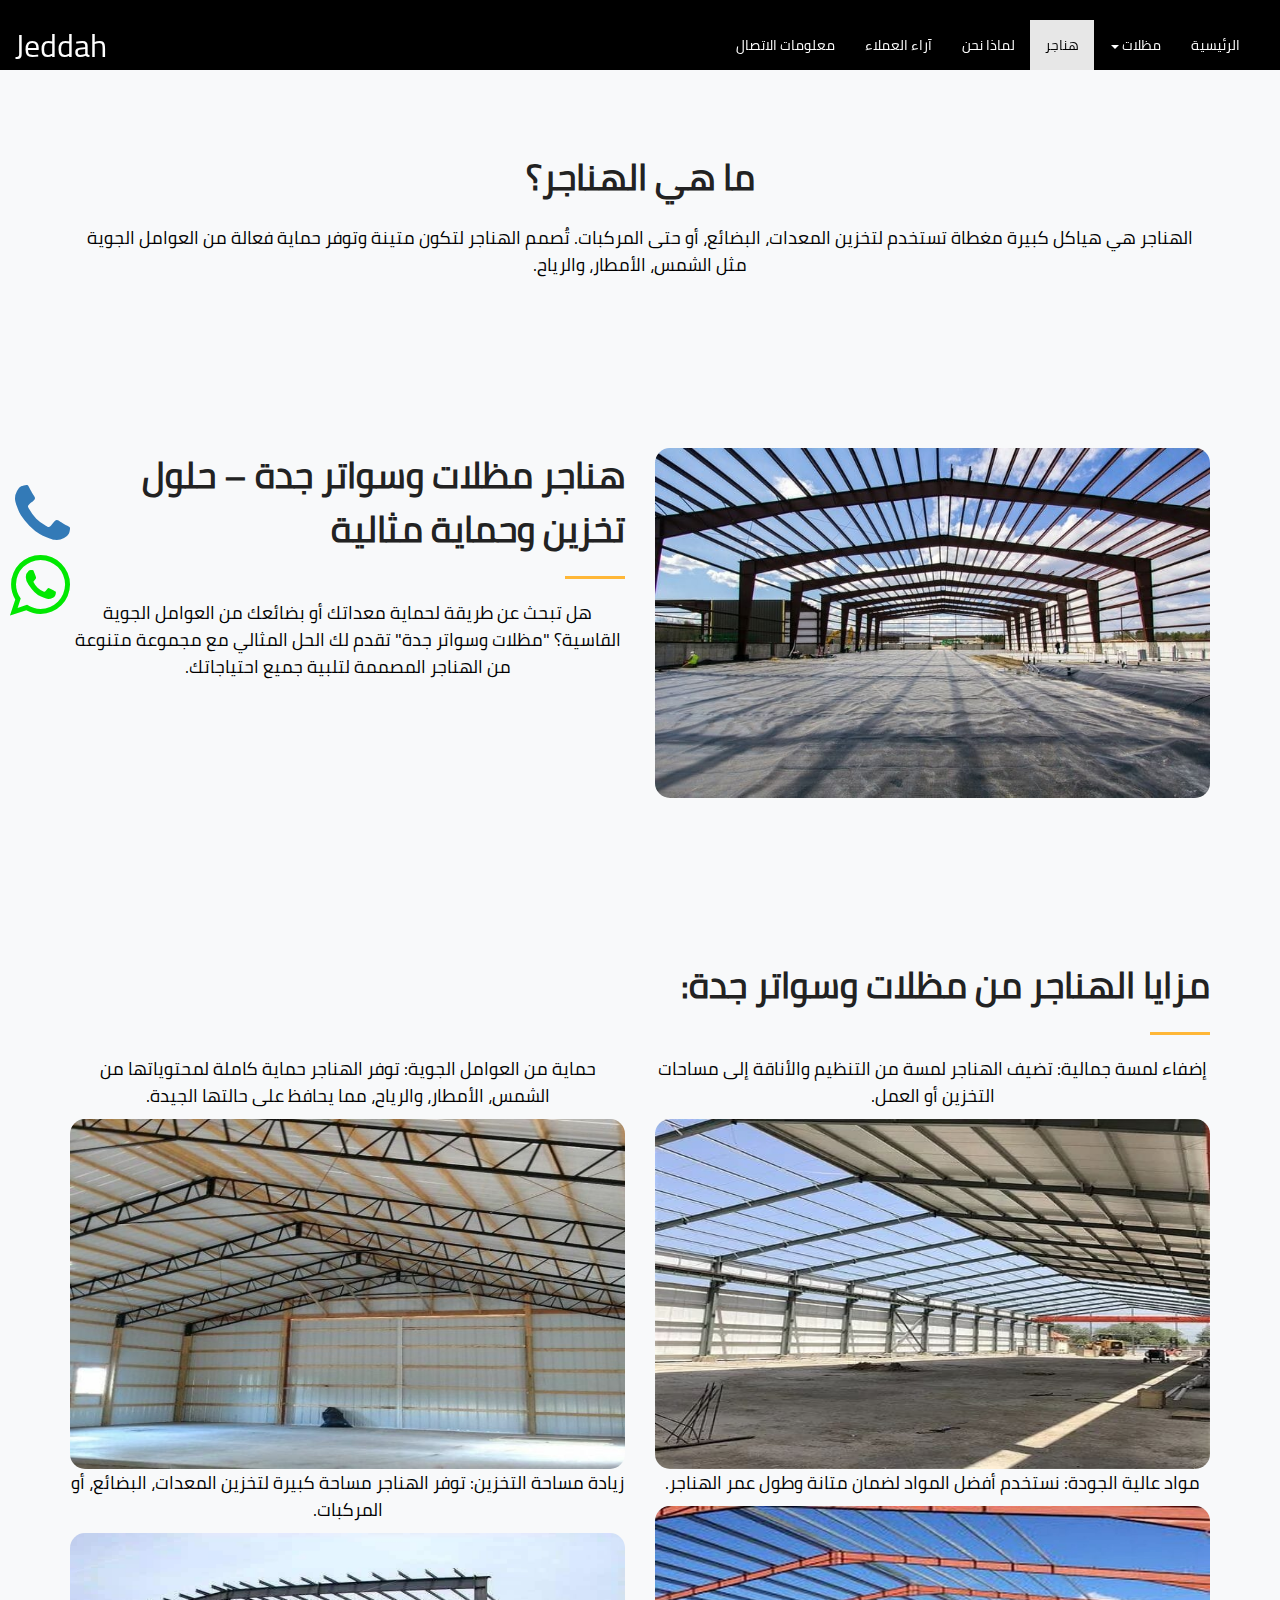
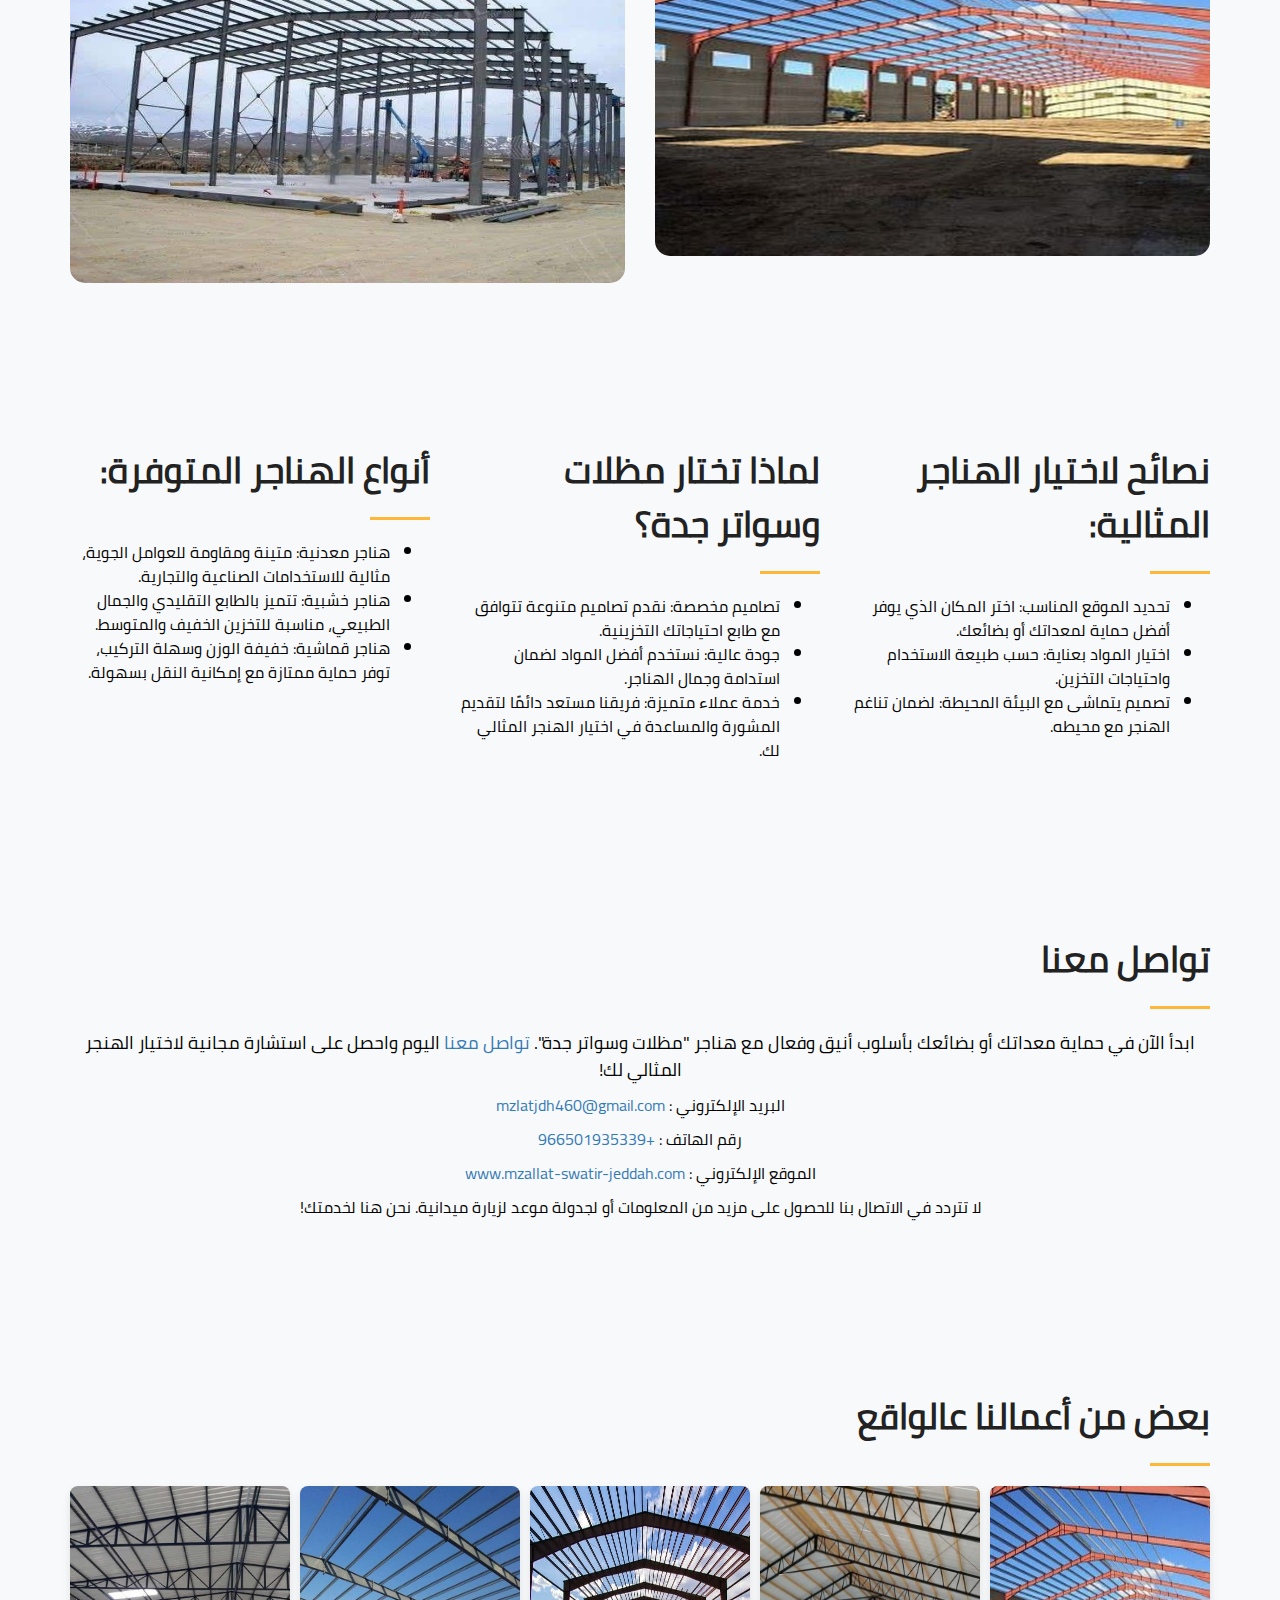
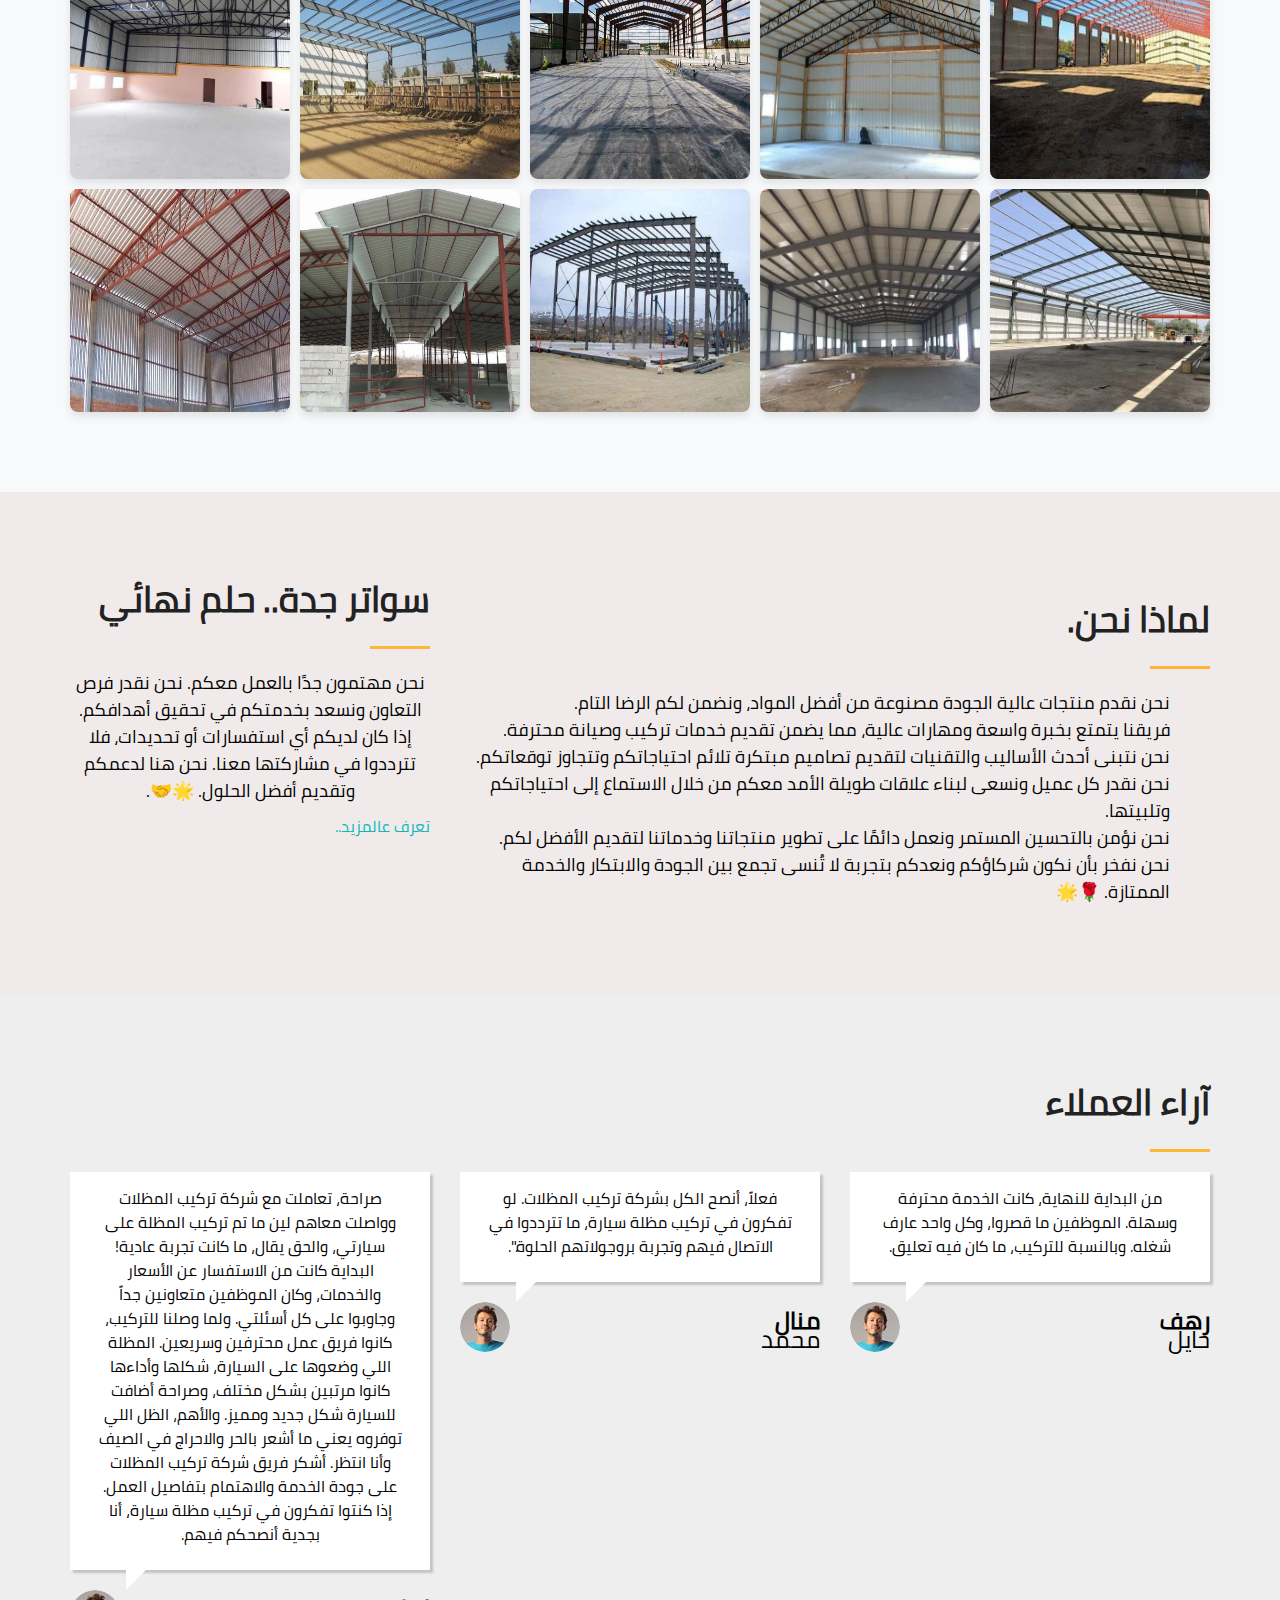
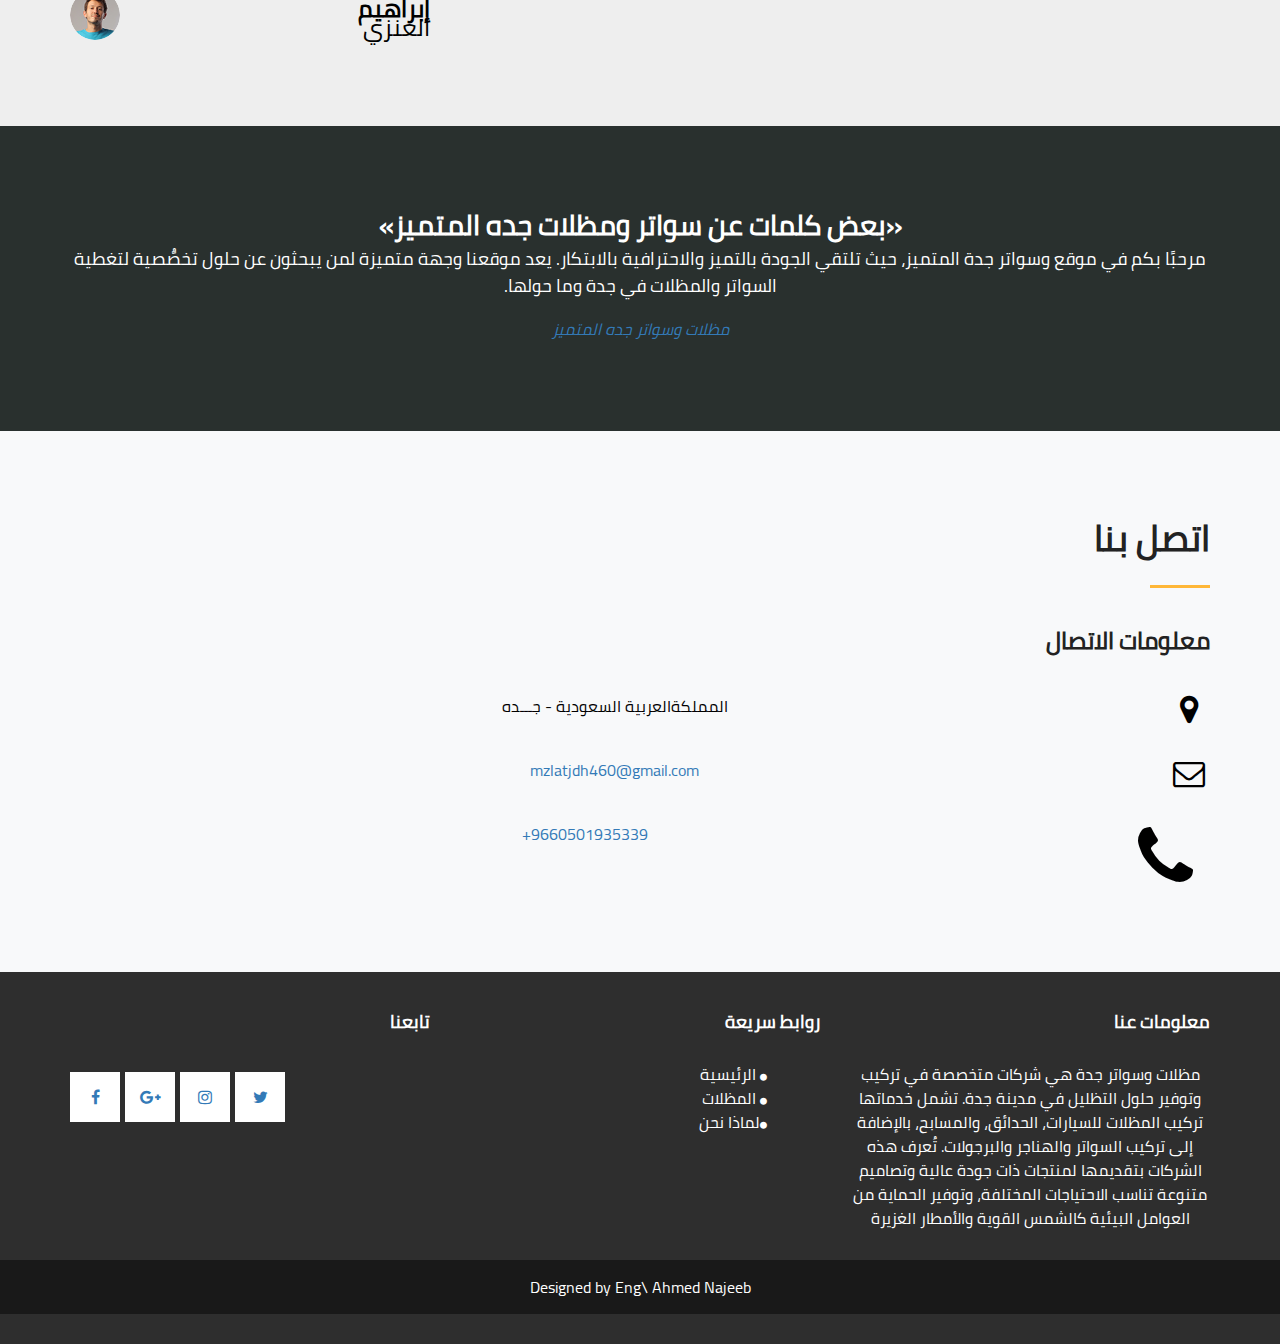
<file: hanager.html>
<!DOCTYPE html>
<html lang="ar">

    <head>
        <meta charset="utf-8">
        <meta http-equiv="Content-Type" content="text/html;charset=UTF-8">

        <meta name="viewport" content="width=device-width, initial-scale=1.0">
        <title> مظلات وسواتر جده المتميزه |Jeddah Premier Shades and Screens</title>
        <meta name="description" content=" مظلات سيارات مظلات مدارس مظلات حدائق مظلات سطوح  مظلات فلل  مظلات خارجيه مظلات لكسان مظلات سحاب مظلات بي في سي             سواتر. سواتر حديد سواتر شرائح سواتر لكسان سواتر ليزر سواتر بلاستك سواتر قماش سواتر  شينكوسواتر اراضي  جميع الاشكال الحديديه                برجولات. برجولات سطوح برجولات حدائق برجولات خشبيه برجولات لكسان  برجولات سطوح برجولات كافيهات.      قرميد. قرميد حجري  قرميد معدني قرميد ايطالي قرميد وطني .    بيوت شعر. بيوت شعر ملكي                         سندوتش بنل توريد وتركيب جميع السماكات ٥.٧.10. سندوتش بنل وطني سندوتش بنل  خارجي غرف سندوتش بنل تسليم مفتاح اسمنت بورد وجبس بورد الجدران  .            مستودعات. هناجر.       تنسيق حدائق معا  بديل الخشب. انجيله   عشب صناعي ملاعب. عشب صناعي احواش  . شبوك مزارع شبوك احواشت ركيب مظلات
  مظلات جده
  مظلات
  سواتر حديد
  سواتر خشبيه
  شركة مظلات
  شركة سواتر
  تركيب سواتر
  مظلات برجولات
  مظلات خشبيه
  سواتر قماش
  تركيب هناجر. هناجر جده
  هناجر
  مقاول هناجر
  اسعار المظلات
  اسعار السواتر
  اسعار الهناجر
  تركيب مستودعات
  مظلات برجولات
  مظلات جلسات
  تركيب سندويتش بنل
  سواتر أحواش
  تركيب حماية شنكو">
        <meta name="keywords"
              content="اسعار المظلات, اسعار السواتر,اسعار الهناجر,تركيب مستودعات,مظلات برجولات,تركيب سندويتش بنل,تركيب حماية شنكو,سواتر أحواش,مقاول هناجر,هناجر,. هناجر جده,تركيب هناجر,سواتر قماش,مظلات خشبيه,مظلات برجولات,تركيب سواتر,شركة سواتر,شركة مظلات,سواتر خشبيه,سواتر حديد,مظلات,مظلات جده
  ,ركيب مظلات,شبوك احواشت,شبوك مزارع ,عشب صناعي احواش,عشب صناعي ملاعب,انجيله ,تنسيق حدائق معا  بديل الخشب,هناجر.,مستودعات.,تسليم مفتاح اسمنت بورد وجبس بورد الجدران,غرف سندوتش بنل,بنل  خارجي,وطني سندوتش,سندوتش بنل,وتركيب جميع السماكات,سندوتش بنل توريد,بيوت شعر ملكي,بيوت شعر,قرميد وطني,قرميد ايطالي,قرميد معدني,قرميد حجري,قرميد,برجولات كافيهات,برجولات سطوح,برجولات لكسان,برجولات خشبيه,ببرجولات حدائق,رجولات سطوح ,برجولات,جميع الاشكال الحديديه,سواتر  شينكوسواتر اراضي ,سواتر قماش,سواتر بلاستك,سواتر ليزر,سواتر لكسان,سواتر شرائح,سواتر حديد,سواتر.,مظلات بي في سي,مظلات سحاب,مظلات لكسان,مظلات خارجيه,مظلات فلل,مظلات سطوح,مظلات حدائق,مظلات مدارس,مظلات سيارات,مظلات جلسات,">
  <link rel="icon" href="img/umbrella.ico" type="image/x-icon">
        <link rel="stylesheet" type="text/css" href="https://fonts.googleapis.com/css?family=Open+Sans|Raleway|Candal">
        <link rel="stylesheet" type="text/css" href="css/font-awesome.min.css">
        <link rel="stylesheet" type="text/css" href="css/bootstrap.min.css">
        <link rel="stylesheet" type="text/css" href="css/style.css">
        <!-- =======================================================
    Theme Name: umbrella site By Ahmed RadMan
    Theme URL: https://bootstrapmade.com/medilab-free-medical-bootstrap-theme/
    Author: BootstrapMade.com
    Author URL: https://bootstrapmade.com
  ======================================================= -->
        <style>
            * {
                margin: 0;
                box-sizing: border-box;
            }
            body{
                background-color: #000000;
            }

            .responsive-section {
                padding: 80px 0;
                background-color: #f8f9fa;
            }

            .title {
                font-size: 36px;
                font-weight: bold;
                margin-bottom: 20px;
                line-height: 1.5;
            }
            

            .description {
                font-size: 18px;
                line-height: 1.5;
            }

            .img-fluid {
                width: 100% !important;
                height: 35rem !important;
                border-radius: 15px;
            }

            @media (max-width: 767px) {
                .title {
                    font-size: 28px;
                }

                .description {
                    font-size: 16px;
                }
            }

            /* footer Style */

            #footer {
                background: #2e2e2e;
                padding-top: 30px;
                padding-bottom: 30px;
                color: #fff;
            }

            .top-footer {
                padding-bottom: 30px;
            }

            .ftr-tle {
                margin-top: 10px;
            }

            .info-sec p {
                font-size: 16px;
                line-height: 1.5;
            }

            .quick-info li i {
                font-size: 16px;
                margin-right: 5px;
            }

            .quick-info li a {
                color: #fff;
                font-size: 16px;
            }

            .social-icon li {
                float: left;
                width: 50px;
                height: 50px;
                line-height: 50px;
                text-align: center;
                margin-right: 5px;
            }


            .footer-line {
                background: #191919;
                padding: 15px 0;
                margin-top: 20px;
                text-align: center;
                color: #fff;
            }

            .footer-line a {
                color: #fff;
            }

            @media (max-width: 767px) {
                .top-footer {
                    padding-bottom: 20px;
                }

                .marb20 {
                    margin-bottom: 20px;
                }

                .ftr-tle h4 {
                    font-size: 20px;
                }

                .info-sec p,
                .quick-info li a,
                .credits {
                    font-size: 14px;
                }

                .social-icon li {
                    width: 40px;
                    height: 40px;
                    line-height: 40px;
                }
            }
            #about {
                background-color: rgb(241, 234, 234);
            }
            
        </style>
    </head>

    <body id="myPage" data-spy="scroll" data-target=".navbar" data-offset="60" dir="rtl">

        <!-- NanBar Start -->
        <nav class="navbar navbar-default navbar-fixed-top my-2">
            <div class="navbar-header m-2">
                <a class="navbar-toggle" data-toggle="collapse" data-target="#myNavbar">
                    <span class="icon-bar"></span>
                    <span class="icon-bar"></span>
                    <span class="icon-bar"></span>
                    </button>
                    <a class="navbar-brand pb-2" href="#">
                        <!-- <img src="" class="img-responsive" style="width: 60px; margin-top: -16px;"> -->
                        Jeddah
                    </a>
            </div>
            <div class="collapse navbar-collapse navbar-right m-2" id="myNavbar">
                <ul class="nav navbar-nav">
                    <li class=""><a href="#contact"> معلومات الاتصال</a></li>
                    <li class=""><a href="#testimonial">آراء العملاء</a></li>
                    <li class=""><a href="#about">لماذا نحن</a></li>
                    <li class="active"><a href="hanager.html">هناجر</a> </li>
                    <li class="dropdown" >
                        <a href="#"href="#banner"  class="dropdown-toggle" data-toggle="dropdown" role="button" aria-haspopup="true" aria-expanded="false" >مظلات <span class="caret"></span></a>
                        <ul class="dropdown-menu">
                            <li><a href="sandoch.html">سندوتش بنل</a> </li>
                            <li><a href="shpok.html">شبوك</a> </li>
                            <li><a href="qermad.html">قرميد</a> </li>
                            <li><a href="puotshar.html">بيوت شعر</a> </li>
                            
                            <li  ><a href="UMcar.html">مظلات سيارات</a> </li>
                            <li><a href="swater.html">سواتر</a> </li>
                            <li><a href="progolat.html">برجولات</a> </li>           
                        
                        </ul>
                      </li>
                      
    
                    <li ><a href="index.html">الرئيسية</a></li>
                </ul>
            </div>
        </nav>
        <!-- NanBar End -->
        <!-- banner Start-->
       
        <!-- banner End-->

        <a href="https://wa.me/966501935339" id="imgg" class="fa fa-whatsapp" aria-hidden="true">
        </a>
        <a href="tel:0501935339" id="icphon" class="fa fa-phone" aria-hidden="true">
        </a>

        <!-- Cars start -->
        <section class="responsive-section mt-0">
            <div class="container">
                <div class="row">
                    <div class="col-md-12 text-center">
                        <h2 class="title">ما هي الهناجر؟</h2>
                        <p class="description">
                            الهناجر هي هياكل كبيرة مغطاة تستخدم لتخزين المعدات، البضائع، أو حتى المركبات. تُصمم الهناجر لتكون متينة وتوفر حماية فعالة من العوامل الجوية مثل الشمس، الأمطار، والرياح.
                        </p>
                    </div>
                </div>
            </div>
        </section>
        <!-- Cars End -->

        <!-- what Cars start -->
        <section class="responsive-section">
            <div class="container">
                <div class="row">
                    <div class="col-md-6">
                        <h2 class="title">هناجر مظلات وسواتر جدة – حلول تخزين وحماية مثالية</h2>
                        <hr class="botm-line">
                        <p class="description">هل تبحث عن طريقة لحماية معداتك أو بضائعك من العوامل الجوية القاسية؟ "مظلات وسواتر جدة" تقدم لك الحل المثالي مع مجموعة متنوعة من الهناجر المصممة لتلبية جميع احتياجاتك.                        </p>
                    </div>
                    <div class="col-md-6">
                        <img src="img/hanager/hana8.jpg" alt=" صور هناجر"class="img-fluid" />
                    </div>
                </div>
            </div>
        </section>
        <!-- what Cars End -->
        <!-- advan Cars start -->
        <section class="responsive-section">
            <div class="container">
                <h2 class="title">مزايا الهناجر من مظلات وسواتر جدة:</h2>
                <hr class="botm-line">
                <div class="row mb-3">
                    <div class="col-md-6">
                        <p class="description mb-2">
                            حماية من العوامل الجوية: توفر الهناجر حماية كاملة لمحتوياتها من الشمس، الأمطار، والرياح، مما يحافظ على حالتها الجيدة.
                        </p>
                        <img src="img/hanager/hana9.jpg" alt=" صور هناجر جميلة" class="img-fluid" />
                    </div>
                    <div class="col-md-6">
                        <p class="description mb-2">
                            إضفاء لمسة جمالية: تضيف الهناجر لمسة من التنظيم والأناقة إلى مساحات التخزين أو العمل.
                        </p>
                        <img src="img/hanager/hana5.jpg" alt=" صور هناجر معدات" class="img-fluid" />
                    </div>
                </div>
                <div class="row mt-5">
                    <div class="col-md-6">
                        <p class="description mb-2">
                            زيادة مساحة التخزين: توفر الهناجر مساحة كبيرة لتخزين المعدات، البضائع، أو المركبات.
                        </p>
                        <img src="img/hanager/hana3.jpg" alt=" صور هناجر " class="img-fluid" />
                    </div>
                    <div class="col-md-6">
                        <p class="description mb-2">

                            مواد عالية الجودة: نستخدم أفضل المواد لضمان متانة وطول عمر الهناجر.
                        </p>
                        <img src="img/hanager/hana10.jpg" alt=" صور هناجر واسعه" class="img-fluid" />
                    </div>
                </div>
            </div>
        </section>
        <!-- advan Cars End -->

        <!-- Kinds Cars start -->
        <section class="responsive-section">
            <div class="container">
                <div class="row">
                    <div class="col-md-4">
                        <h2 class="title">أنواع الهناجر المتوفرة:</h2>
                        <hr class="botm-line">
                        <ul style="list-style-type:disc">
                            <li>هناجر معدنية: متينة ومقاومة للعوامل الجوية، مثالية للاستخدامات الصناعية والتجارية.</li>
                <li>هناجر خشبية: تتميز بالطابع التقليدي والجمال الطبيعي، مناسبة للتخزين الخفيف والمتوسط.</li>
                <li>هناجر قماشية: خفيفة الوزن وسهلة التركيب، توفر حماية ممتازة مع إمكانية النقل بسهولة.</li>
                        </ul>
                    </div>

                    <div class="col-md-4">
                        <h2 class="title">لماذا تختار مظلات وسواتر جدة؟</h2>
                        <hr class="botm-line">
                        <ul style="list-style-type:disc">
                            <li>تصاميم مخصصة: نقدم تصاميم متنوعة تتوافق مع طابع احتياجاتك التخزينية.</li>
                            <li>جودة عالية: نستخدم أفضل المواد لضمان استدامة وجمال الهناجر.</li>
                            <li>خدمة عملاء متميزة: فريقنا مستعد دائمًا لتقديم المشورة والمساعدة في اختيار الهنجر المثالي لك.</li>
                        </ul>
                    </div>
                    <div class="col-md-4">
                        <h2 class="title">نصائح لاختيار الهناجر المثالية:</h2>
                        <hr class="botm-line">
                        <ul style="list-style-type:disc">
                            <li>تحديد الموقع المناسب: اختر المكان الذي يوفر أفضل حماية لمعداتك أو بضائعك.</li>
                <li>اختيار المواد بعناية: حسب طبيعة الاستخدام واحتياجات التخزين.</li>
                <li>تصميم يتماشى مع البيئة المحيطة: لضمان تناغم الهنجر مع محيطه.</li>


                        </ul>
                    </div>
                </div>
            </div>
        </section>
        <!-- Kinds Cars End -->

        <!-- Contact Cars start -->
        <section class="responsive-section">
            <div class="container">

                <h2 class="title">تواصل معنا</h2>
                <hr class="botm-line">
                <p class="description">ابدأ الآن في حماية معداتك أو بضائعك بأسلوب أنيق وفعال مع هناجر "مظلات وسواتر جدة".
                     <a id="whatsAppButton"
                       href="https://wa.me/966501935339">تواصل معنا</a> اليوم واحصل على استشارة مجانية
                    لاختيار  الهنجر المثالي لك!</p>
                <p> البريد الإلكتروني : <a href="mailto:mzlatjdh460@gmail.com">mzlatjdh460@gmail.com</a></p>
                <p> رقم الهاتف : <a href="https://wa.me/966501935339">+966501935339</a></p>
                <p> الموقع الإلكتروني : <a href="www.mzallat-swatir-jeddah.com">www.mzallat-swatir-jeddah.com</a></p>
                <p>لا تتردد في الاتصال بنا للحصول على مزيد من المعلومات أو لجدولة موعد لزيارة ميدانية. نحن هنا لخدمتك!
                </p>

            </div>
        </section>
        <!-- Contact Cars End -->

        <!-- prev work Cars start -->
        <section class="responsive-section">
            <div class="container">
                <h2 class="title">بعض من أعمالنا عالواقع</h2>

                <hr class="botm-line">

                <div class="gallery">
                    <img src="img/hanager/hana10.jpg" alt="صورة هناجر جميله 1">
                    <img src="img/hanager/hana9.jpg" alt="صورة هناجر جميله 2">
                    <img src="img/hanager/hana8.jpg" alt="هناجر جميله 3">
                    <img src="img/hanager/hana7.jpg" alt="صورة هناجر جميله 3">
                    <img src="img/hanager/hana6.jpg" alt="صورة هناجر جميله 3">
                    <img src="img/hanager/hana5.jpg" alt="صورة هناجر جميله 3">
                    <img src="img/hanager/hana4.jpg" alt="صورة 3 هناجر جميله">
                    <img src="img/hanager/hana3.jpg" alt="هناجر جميله 3">
                    <img src="img/hanager/hana2.jpg" alt="هناجر جميله 3">
                    <img src="img/hanager/hana1.jpg" alt="هناجر جميله 3">

                </div>
            </div>
        </section>
        <!-- prev work  Cars End -->

        <!-- about usCars start -->
        <section id="about" class="responsive-section">
            <div class="container">
                <div class="row">
                    <div class="col-md-4 pt-lg-5 mt-lg-5">
                        <h2 class="title">سواتر جدة.. حلم نهائي</h2>
                        <hr class="botm-line">
                        <p class="description">نحن مهتمون جدًا بالعمل معكم. نحن نقدر فرص التعاون ونسعد بخدمتكم في تحقيق
                            أهدافكم. إذا كان لديكم أي استفسارات أو تحديدات، فلا تترددوا في مشاركتها معنا. نحن هنا لدعمكم
                            وتقديم أفضل الحلول. 🌟🤝.</p>
                        <a href="https://wa.me/966501935339" style="color: #0cb8b6; padding-top:10px;">تعرف
                            عالمزيد..</a>

                    </div>
                    <div class="col-md-8 p-0">
                        <h3 class="title">لماذا نحن.</h3>
                        <hr class="botm-line">
                        <ul type="1" class="description">
                            <li>نحن نقدم منتجات عالية الجودة مصنوعة من أفضل المواد، ونضمن لكم الرضا التام.
                            </li>
                            <li>فريقنا يتمتع بخبرة واسعة ومهارات عالية، مما يضمن تقديم خدمات تركيب وصيانة محترفة.
                            </li>
                            <li>نحن نتبنى أحدث الأساليب والتقنيات لتقديم تصاميم مبتكرة تلائم احتياجاتكم وتتجاوز
                                توقعاتكم.
                            </li>
                            <li>نحن نقدر كل عميل ونسعى لبناء علاقات طويلة الأمد معكم من خلال الاستماع إلى احتياجاتكم
                                وتلبيتها.
                            </li>
                            <li>نحن نؤمن بالتحسين المستمر ونعمل دائمًا على تطوير منتجاتنا وخدماتنا لتقديم الأفضل لكم.
                            </li>
                            <li>نحن نفخر بأن نكون شركاؤكم ونعدكم بتجربة لا تُنسى تجمع بين الجودة والابتكار والخدمة
                                الممتازة. 🌹🌟</li>
                        </ul>
                    </div>
                </div>
            </div>
        </section>
        <!-- about us Cars End -->

        <!-- ======= Clients Section start ======= -->
        <!--testimonial-->
        <section id="testimonial" class="responsive-section">
            <div class="container">
                <div class="row">
                    <div class="col-md-12">
                        <h2 class="title">آراء العملاء</h2>
                        <hr class="botm-line">
                    </div>
                    <div class="col-md-4 col-sm-4">
                        <div class="testi-details">
                            <!-- Paragraph -->
                            <p>صراحة، تعاملت مع شركة تركيب المظلات وواصلت معاهم لين ما تم تركيب المظلة على سيارتي، والحق
                                يقال، ما كانت تجربة عادية! البداية كانت من الاستفسار عن الأسعار والخدمات، وكان الموظفين
                                متعاونين جداً وجاوبوا على كل أسئلتي. ولما وصلنا للتركيب،
                                كانوا فريق عمل محترفين وسريعين. المظلة اللي وضعوها على السيارة، شكلها وأداءها كانوا
                                مرتبين بشكل مختلف، وصراحة أضافت للسيارة شكل جديد ومميز. والأهم، الظل اللي توفروه يعني ما
                                أشعر بالحر والاحراج في الصيف وأنا انتظر. أشكر فريق
                                شركة تركيب المظلات على جودة الخدمة والاهتمام بتفاصيل العمل. إذا كنتوا تفكرون في تركيب
                                مظلة سيارة، أنا بجدية أنصحكم فيهم.</p>
                        </div>
                        <div class="testi-info">
                            <!-- User Image -->
                            <a href="#"><img src="img/thumb.png" alt="" class="img-responsive"></a>
                            <!-- User Name -->
                            <h3>إبراهيم<span>العنزي</span></h3>
                        </div>
                    </div>
                    <div class="col-md-4 col-sm-4">
                        <div class="testi-details">
                            <!-- Paragraph -->
                            <p>فعلاً، أنصح الكل بشركة تركيب المظلات. لو تفكرون في تركيب مظلة سيارة، ما تترددوا في
                                الاتصال فيهم وتجربة بروجولاتهم الحلوة.".</p>
                        </div>
                        <div class="testi-info">
                            <!-- User Image -->
                            <a href="#"><img src="img/thumb.png" alt="" class="img-responsive"></a>
                            <!-- User Name -->
                            <h3>منال<span>محمد</span></h3>
                        </div>
                    </div>
                    <div class="col-md-4 col-sm-4">
                        <div class="testi-details">
                            <!-- Paragraph -->
                            <p>من البداية للنهاية، كانت الخدمة محترفة وسهلة. الموظفين ما قصروا، وكل واحد عارف شغله.
                                وبالنسبة للتركيب، ما كان فيه تعليق.</p>
                        </div>
                        <div class="testi-info">
                            <!-- User Image -->
                            <a href="#"><img src="img/thumb.png" alt="" class="img-responsive"></a>
                            <!-- User Name -->
                            <h3>رهف<span>حايل</span></h3>
                        </div>
                    </div>
                </div>
            </div>
        </section>
        <!--/ testimonial-->
        <!-- ======= Clients Section End ======= -->

        <!--cta 2-->
        <section id="cta-2" class="responsive-section">
            <div class="container">
                <div class="row">
                    <div class="text-right-md col-md-12 text-center">
                        <h2 class="section-title white lg-line py-5">‹‹بعض كلمات عن سواتر ومظلات جده المتميز»</h2>
                    </div>
                    <div class="col-md-12 pt-3">
                        <p class="description white text-center">
                            مرحبًا بكم في موقع وسواتر جدة المتميز، حيث تلتقي الجودة بالتميز والاحترافية بالابتكار. يعد
                            موقعنا وجهة متميزة لمن يبحثون عن حلول تخصُّصية لتغطية السواتر والمظلات في جدة وما حولها.</p>
                        <p class="text-center text-primary"><i><a href="tel:966501935339">مظلات وسواتر جده
                                    المتميز</a></i></p>
                    </div>
                </div>
            </div>
        </section>
        <!--cta-->

        <!--contact-->
        <section id="contact" class="responsive-section">
            <div class="container">
                <div class="row">
                    <div class="col-md-12">
                        <h2 class="title">اتصل بنا</h2>
                        <hr class="botm-line">
                    </div>
                    <div class="col-md-12 d-flex justify-content-start">
                        <h3>معلومات الاتصال</h3>
                        <div class="space"></div>
                        <p><i class="fa fa-map-marker fa-fw pull-right fa-2x"></i>المملكةالعربية السعودية - جـــده</p>
                        <div class="space"></div>
                        <p><i class="fa fa-envelope-o fa-fw pull-right fa-2x"></i><a
                               href="mailto:mzlatjdh460@gmail.com">mzlatjdh460@gmail.com</a></p>
                        <div class="space"></div>
                        <p><i class="fa fa-phone fa-fw pull-right fa-2x"></i><a
                               href="tel:966501935339">9660501935339+</a></p>
                    </div>
                </div>
            </div>
        </section>
        
        <!--footer-->
        <footer id="footer">
            <div class="container">
                <div class="row">
                    <div class="col-lg-4 col-md-6 col-sm-12">
                        <div class="ftr-tle">
                            <h4 class="white no-padding">تابعنا</h4>
                        </div>
                        <div class="info-sec">
                            <ul class="social-icon">
                                <li class="bglight-blue"><a
                                       href="https://www.facebook.com/share/icDSsew85Ws3ucUU/?mibextid=qi2Omg"><i
                                           class="fa fa-facebook"></i></a></li>
                                <li class="bgred"><a href="mailto:mzlatjdh460@gmail.com"><i
                                           class="fa fa-google-plus"></i></a></li>
                                <li class="bgdark-blue"><a
                                       href="https://www.instagram.com/yw_sf__/?igsh=MTdybnhreGVyMG1nMQ%3D%3D"><i
                                           class="fa fa-instagram"></i></a></li>
                                <li class="bglight-blue"><a
                                       href="https://x.com/JdhWswatr?t=EmYIz05k8zCBM_SW5zVU9w&s=09"><i
                                           class="fa fa-twitter"></i></a></li>
                            </ul>
                        </div>
                    </div>
                    <div class="col-lg-4 col-md-6 col-sm-12">
                        <div class="ftr-tle">
                            <h4 class="white no-padding">روابط سريعة</h4>
                        </div>
                        <div class="info-sec">
                            <ul class="quick-info">
                                <li><a href="index.html"><i class="fa fa-circle"></i> الرئيسية</a></li>
                                <li><a href="index.html"><i class="fa fa-circle"></i> المظلات</a></li>
                                <li><a href="#contact"><i class="fa fa-circle"></i>لماذا نحن</a></li>
                            </ul>
                        </div>
                    </div>
                    <div class="col-lg-4 col-md-6 col-sm-12">
                        <div class="ftr-tle">
                            <h4 class="white no-padding">معلومات عنا</h4>
                        </div>
                        <div class="info-sec">
                            <p>مظلات وسواتر جدة هي شركات متخصصة في تركيب وتوفير حلول التظليل في مدينة جدة. تشمل خدماتها
                                تركيب المظلات للسيارات، الحدائق، والمسابح، بالإضافة إلى تركيب السواتر والهناجر
                                والبرجولات. تُعرف هذه الشركات بتقديمها لمنتجات ذات جودة
                                عالية وتصاميم متنوعة تناسب الاحتياجات المختلفة، وتوفير الحماية من العوامل البيئية كالشمس
                                القوية والأمطار الغزيرة</p>
                        </div>
                    </div>

                </div>
            </div>
            <div class="footer-line">
                <div class="container">
                    <div class="row">
                        <div class="col-md-12 text-center">
                            
                            <div class="credits">
                                Designed by Eng\ <a href="https://www.facebook.com/ahmed.000000000">Ahmed Najeeb</a>
                            </div>
                        </div>
                    </div>
                </div>
            </div>
        </footer>
        <!--/ footer-->

        <script src="js/jquery.min.js"></script>
        <script src="js/jquery.easing.min.js"></script>
        <script src="js/bootstrap.min.js"></script>
        <script src="js/custom.js"></script>
        <script src="contactform/contactform.js"></script>

    </body>

</html>
</file>
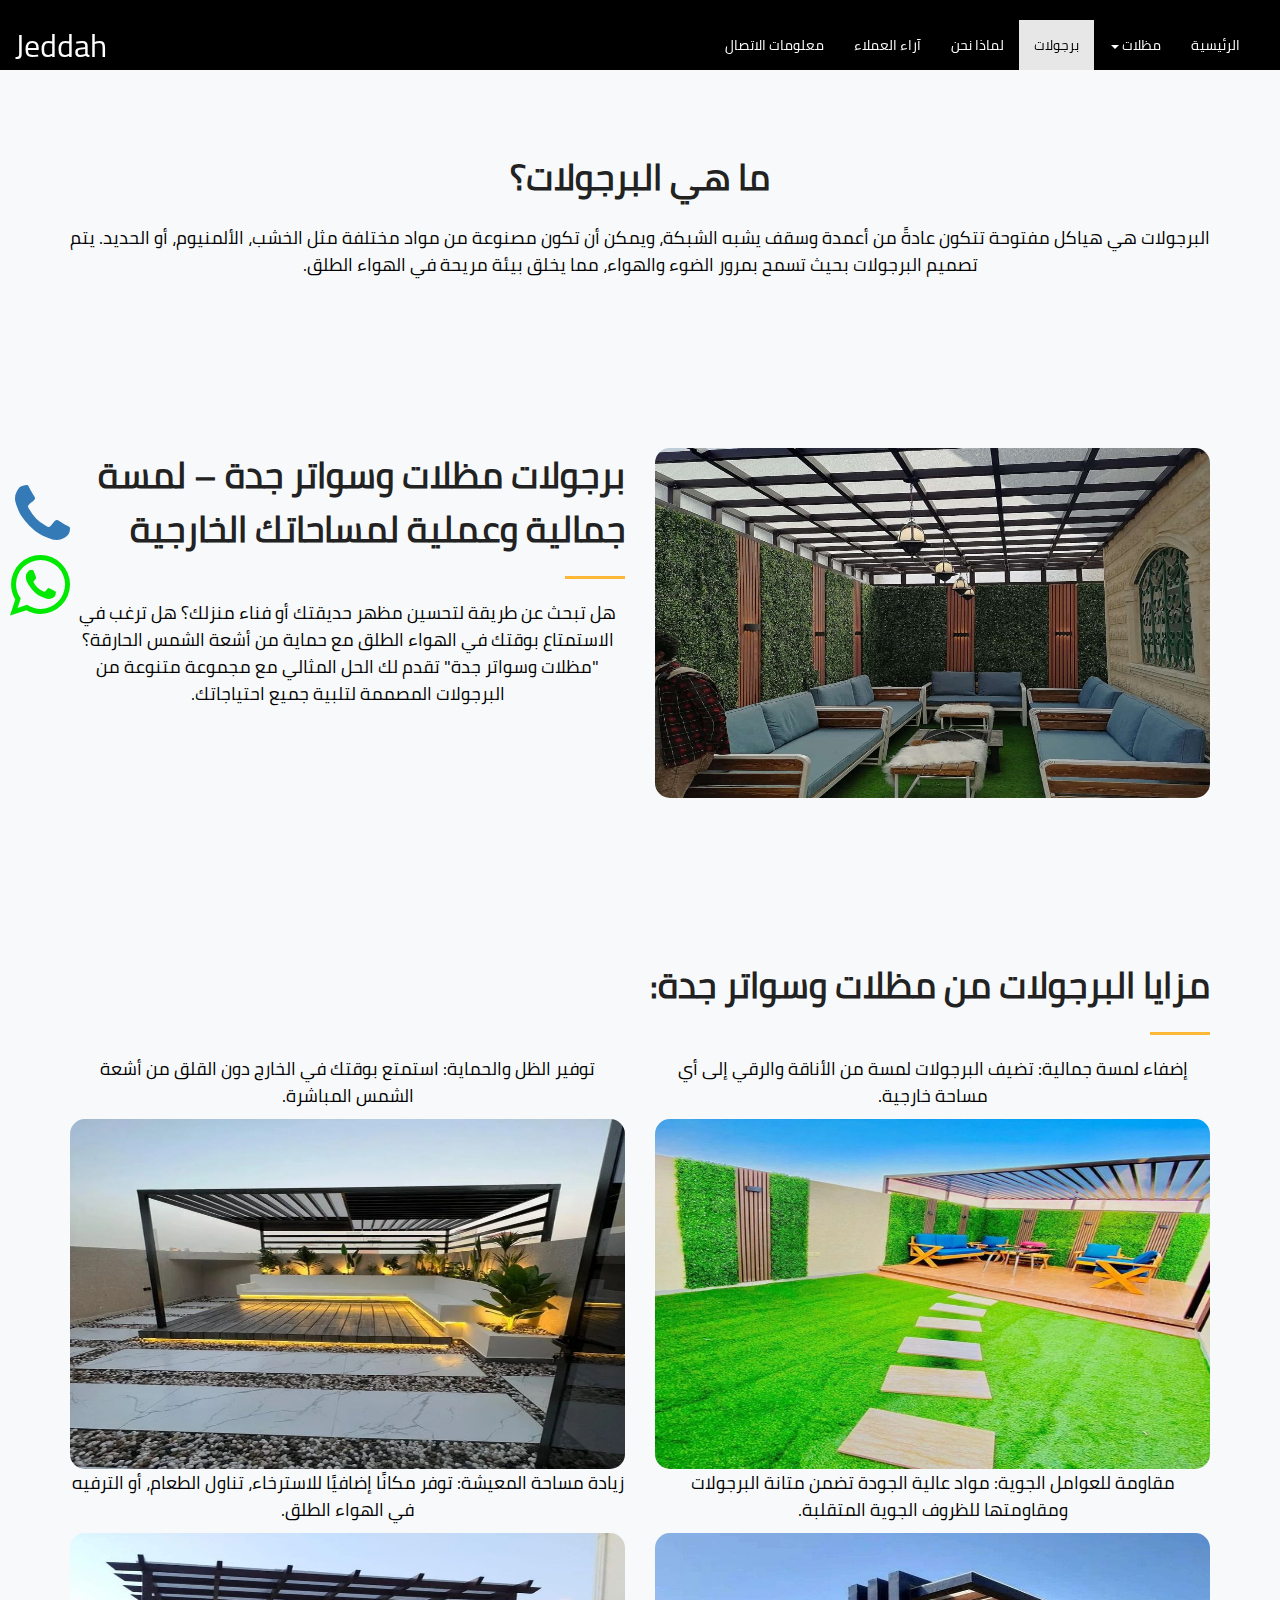
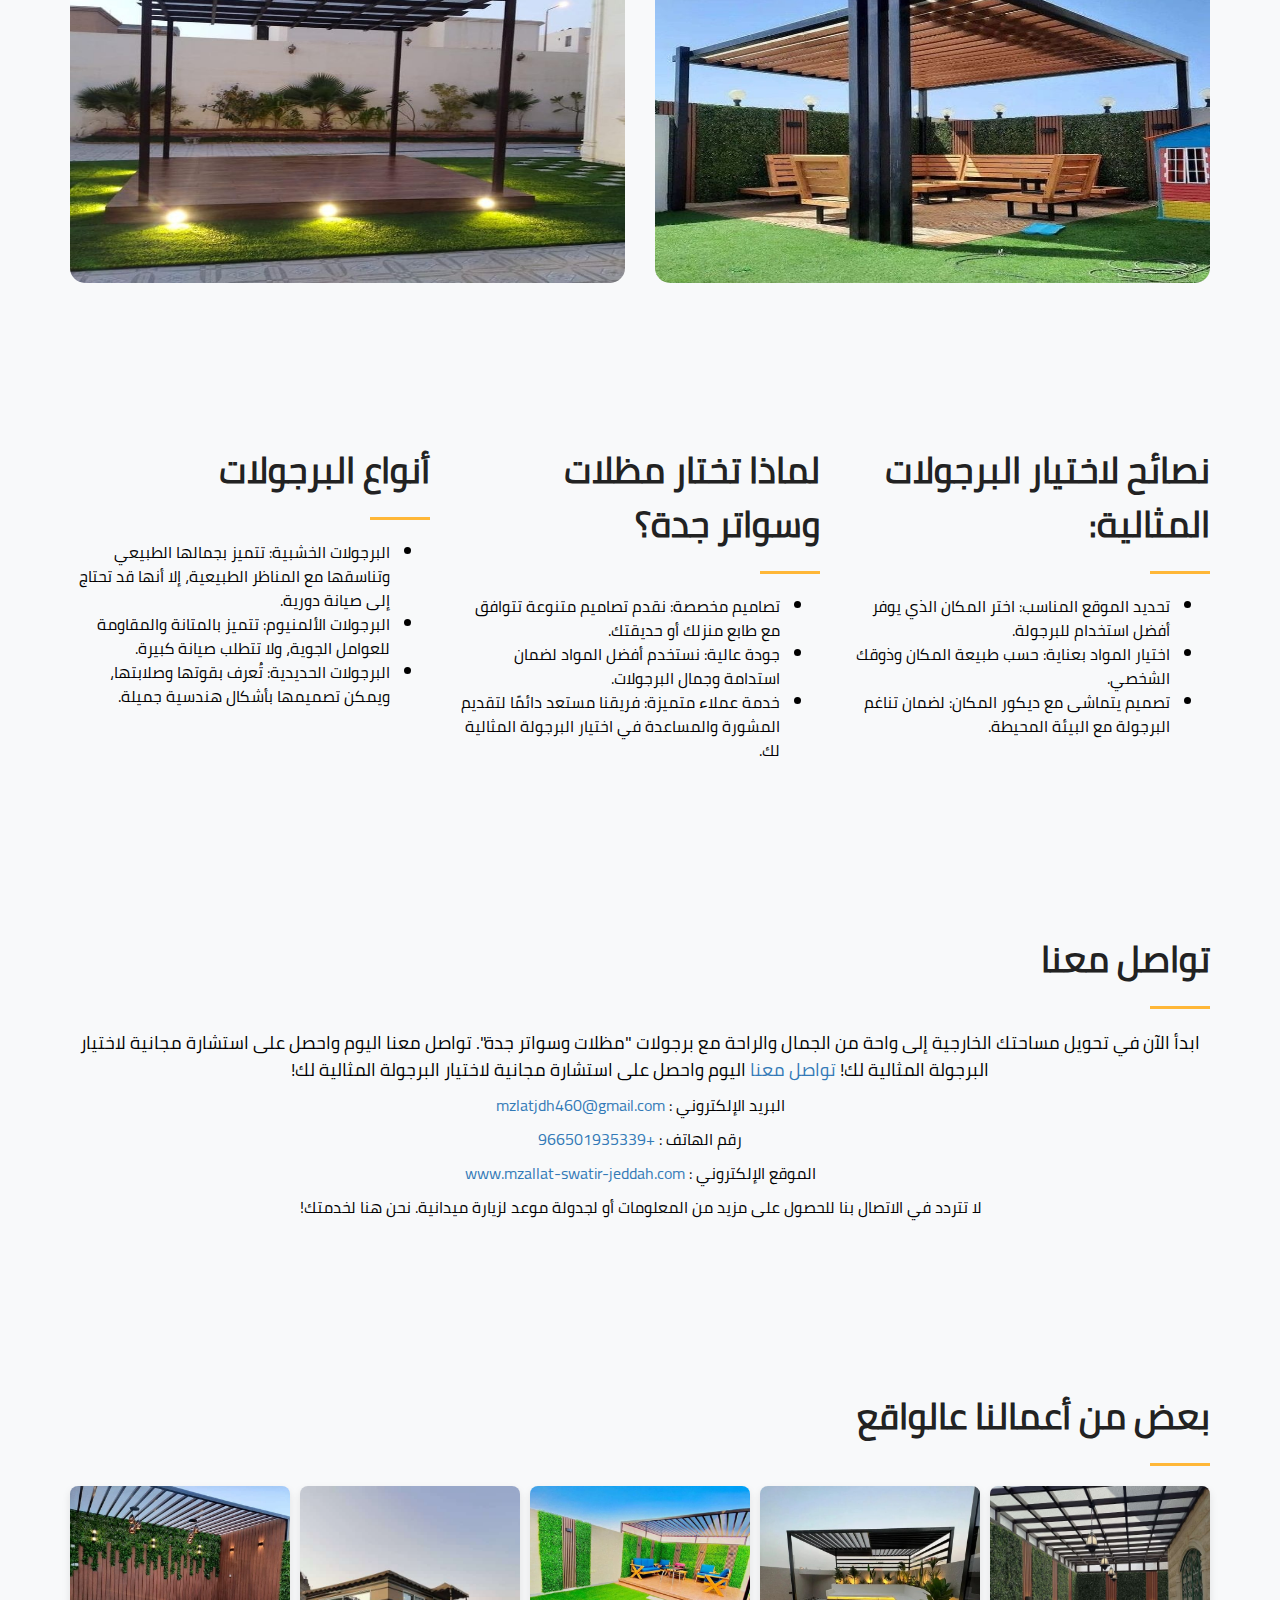
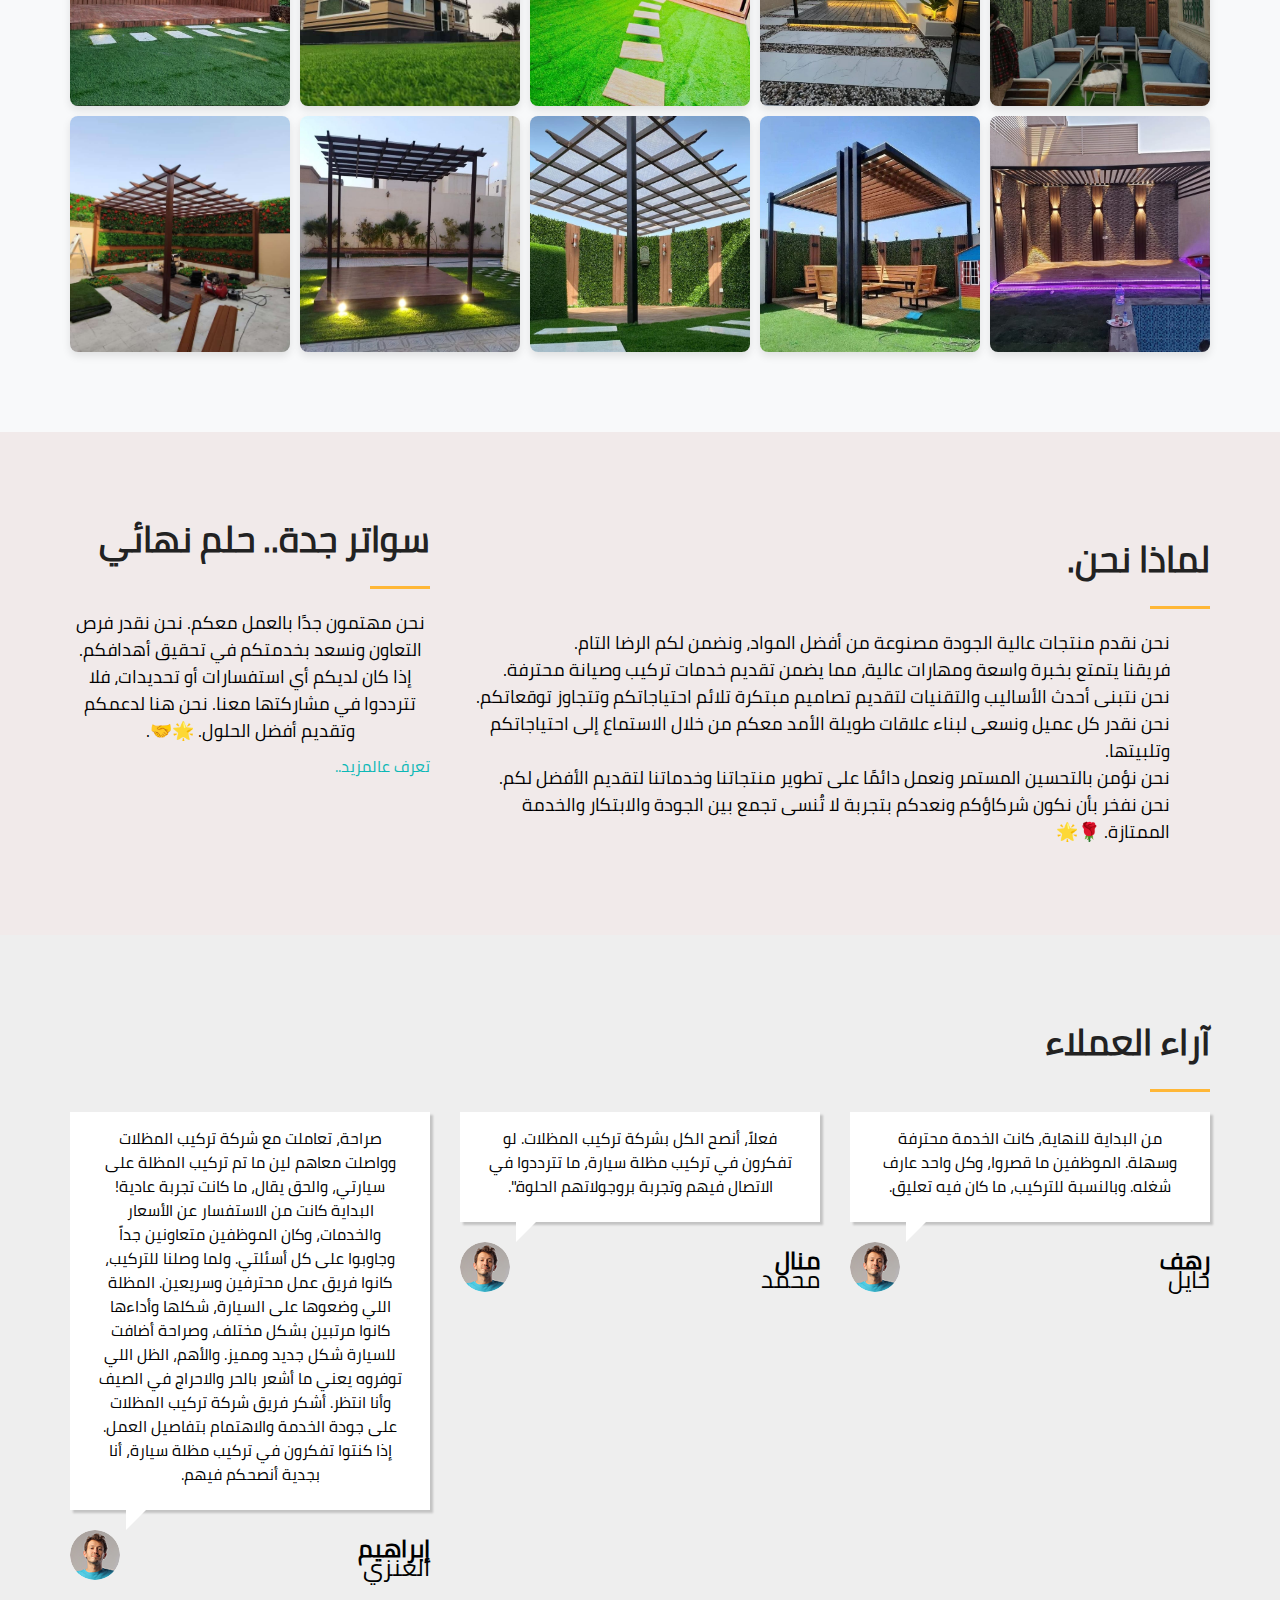
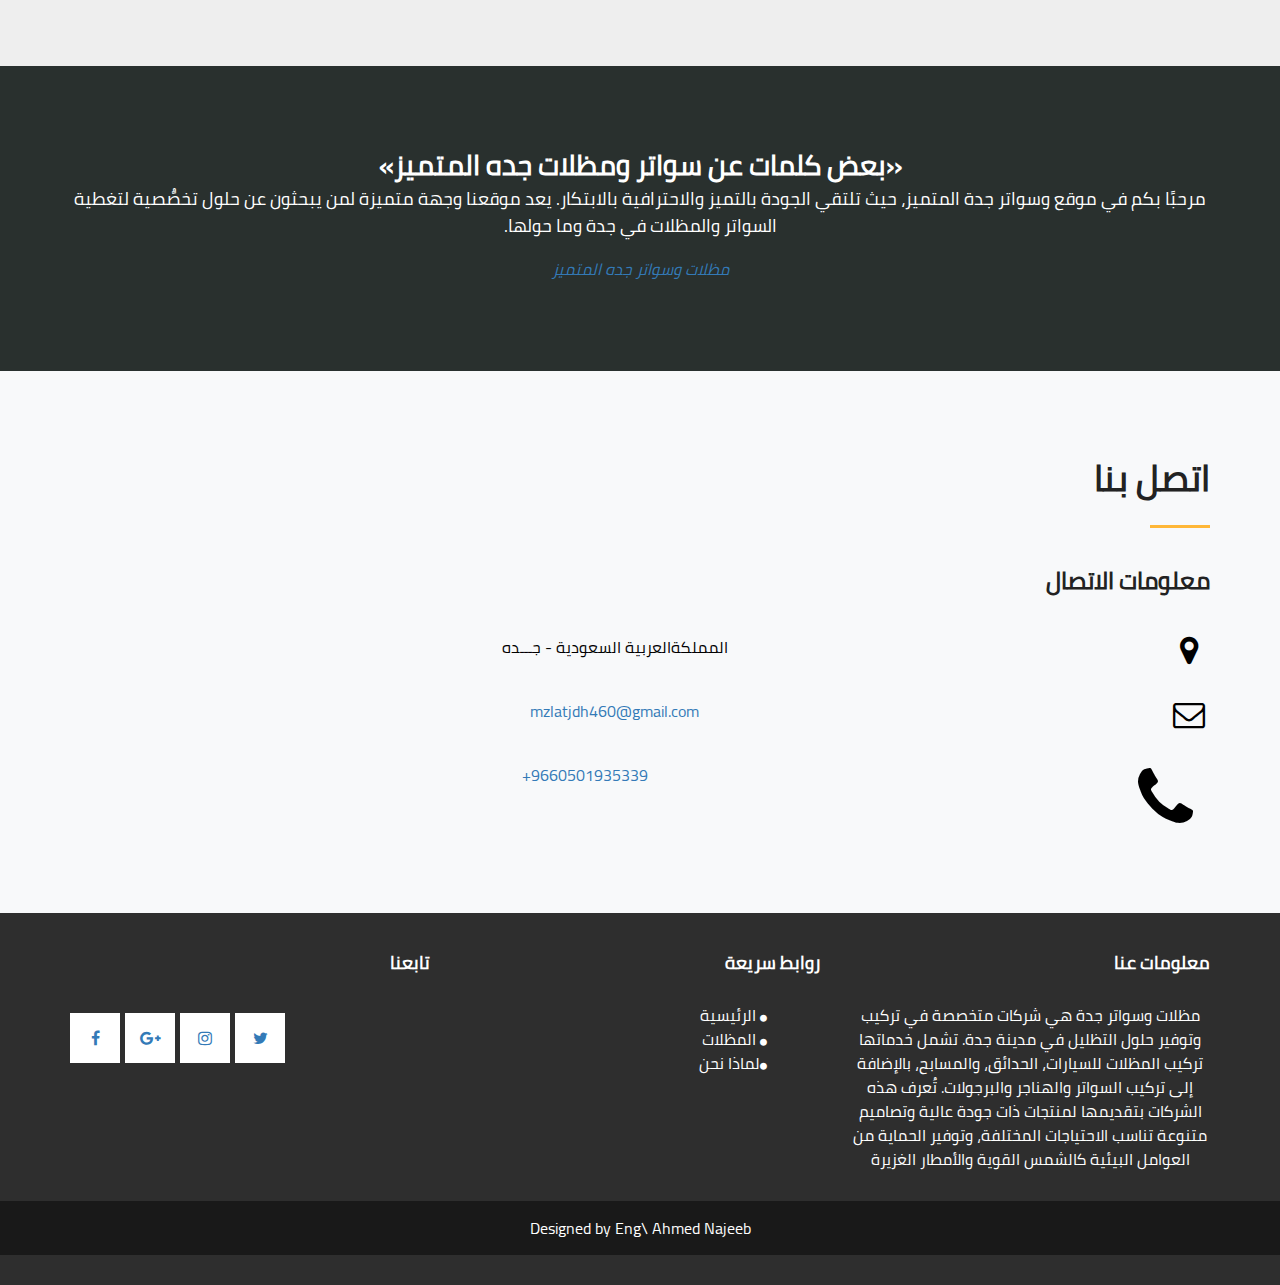
<file: progolat.html>
<!DOCTYPE html>
<html lang="ar">

    <head>
        <meta charset="utf-8">
        <meta http-equiv="Content-Type" content="text/html;charset=UTF-8">

        <meta name="viewport" content="width=device-width, initial-scale=1.0">
        <title> مظلات وسواتر جده المتميزه |Jeddah Premier Shades and Screens</title>
        <meta name="description" content=" مظلات سيارات مظلات مدارس مظلات حدائق مظلات سطوح  مظلات فلل  مظلات خارجيه مظلات لكسان مظلات سحاب مظلات بي في سي             سواتر. سواتر حديد سواتر شرائح سواتر لكسان سواتر ليزر سواتر بلاستك سواتر قماش سواتر  شينكوسواتر اراضي  جميع الاشكال الحديديه                برجولات. برجولات سطوح برجولات حدائق برجولات خشبيه برجولات لكسان  برجولات سطوح برجولات كافيهات.      قرميد. قرميد حجري  قرميد معدني قرميد ايطالي قرميد وطني .    بيوت شعر. بيوت شعر ملكي                         سندوتش بنل توريد وتركيب جميع السماكات ٥.٧.10. سندوتش بنل وطني سندوتش بنل  خارجي غرف سندوتش بنل تسليم مفتاح اسمنت بورد وجبس بورد الجدران  .            مستودعات. هناجر.       تنسيق حدائق معا  بديل الخشب. انجيله   عشب صناعي ملاعب. عشب صناعي احواش  . شبوك مزارع شبوك احواشت ركيب مظلات
  مظلات جده
  مظلات
  سواتر حديد
  سواتر خشبيه
  شركة مظلات
  شركة سواتر
  تركيب سواتر
  مظلات برجولات
  مظلات خشبيه
  سواتر قماش
  تركيب هناجر. هناجر جده
  هناجر
  مقاول هناجر
  اسعار المظلات
  اسعار السواتر
  اسعار الهناجر
  تركيب مستودعات
  مظلات برجولات
  مظلات جلسات
  تركيب سندويتش بنل
  سواتر أحواش
  تركيب حماية شنكو">
        <meta name="keywords"
              content="اسعار المظلات, اسعار السواتر,اسعار الهناجر,تركيب مستودعات,مظلات برجولات,تركيب سندويتش بنل,تركيب حماية شنكو,سواتر أحواش,مقاول هناجر,هناجر,. هناجر جده,تركيب هناجر,سواتر قماش,مظلات خشبيه,مظلات برجولات,تركيب سواتر,شركة سواتر,شركة مظلات,سواتر خشبيه,سواتر حديد,مظلات,مظلات جده
  ,ركيب مظلات,شبوك احواشت,شبوك مزارع ,عشب صناعي احواش,عشب صناعي ملاعب,انجيله ,تنسيق حدائق معا  بديل الخشب,هناجر.,مستودعات.,تسليم مفتاح اسمنت بورد وجبس بورد الجدران,غرف سندوتش بنل,بنل  خارجي,وطني سندوتش,سندوتش بنل,وتركيب جميع السماكات,سندوتش بنل توريد,بيوت شعر ملكي,بيوت شعر,قرميد وطني,قرميد ايطالي,قرميد معدني,قرميد حجري,قرميد,برجولات كافيهات,برجولات سطوح,برجولات لكسان,برجولات خشبيه,ببرجولات حدائق,رجولات سطوح ,برجولات,جميع الاشكال الحديديه,سواتر  شينكوسواتر اراضي ,سواتر قماش,سواتر بلاستك,سواتر ليزر,سواتر لكسان,سواتر شرائح,سواتر حديد,سواتر.,مظلات بي في سي,مظلات سحاب,مظلات لكسان,مظلات خارجيه,مظلات فلل,مظلات سطوح,مظلات حدائق,مظلات مدارس,مظلات سيارات,مظلات جلسات,">
  <link rel="icon" href="img/umbrella.ico" type="image/x-icon">
        <link rel="stylesheet" type="text/css" href="https://fonts.googleapis.com/css?family=Open+Sans|Raleway|Candal">
        <link rel="stylesheet" type="text/css" href="css/font-awesome.min.css">
        <link rel="stylesheet" type="text/css" href="css/bootstrap.min.css">
        <link rel="stylesheet" type="text/css" href="css/style.css">
        <!-- =======================================================
    Theme Name: umbrella site By Ahmed RadMan
    Theme URL: https://bootstrapmade.com/medilab-free-medical-bootstrap-theme/
    Author: BootstrapMade.com
    Author URL: https://bootstrapmade.com
  ======================================================= -->
        <style>
            * {
                margin: 0;
                box-sizing: border-box;
            }
            body{
                background-color: #000000;
            }

            .responsive-section {
                padding: 80px 0;
                background-color: #f8f9fa;
            }

            .title {
                font-size: 36px;
                font-weight: bold;
                margin-bottom: 20px;
                line-height: 1.5;
            }
            

            .description {
                font-size: 18px;
                line-height: 1.5;
            }

            .img-fluid {
                width: 100% !important;
                height: 35rem !important;
                border-radius: 15px;
            }

            @media (max-width: 767px) {
                .title {
                    font-size: 28px;
                }

                .description {
                    font-size: 16px;
                }
            }

            /* footer Style */

            #footer {
                background: #2e2e2e;
                padding-top: 30px;
                padding-bottom: 30px;
                color: #fff;
            }

            .top-footer {
                padding-bottom: 30px;
            }

            .ftr-tle {
                margin-top: 10px;
            }

            .info-sec p {
                font-size: 16px;
                line-height: 1.5;
            }

            .quick-info li i {
                font-size: 16px;
                margin-right: 5px;
            }

            .quick-info li a {
                color: #fff;
                font-size: 16px;
            }

            .social-icon li {
                float: left;
                width: 50px;
                height: 50px;
                line-height: 50px;
                text-align: center;
                margin-right: 5px;
            }


            .footer-line {
                background: #191919;
                padding: 15px 0;
                margin-top: 20px;
                text-align: center;
                color: #fff;
            }

            .footer-line a {
                color: #fff;
            }

            @media (max-width: 767px) {
                .top-footer {
                    padding-bottom: 20px;
                }

                .marb20 {
                    margin-bottom: 20px;
                }

                .ftr-tle h4 {
                    font-size: 20px;
                }

                .info-sec p,
                .quick-info li a,
                .credits {
                    font-size: 14px;
                }

                .social-icon li {
                    width: 40px;
                    height: 40px;
                    line-height: 40px;
                }
            }
            #about {
                background-color: rgb(241, 234, 234);
            }
            
        </style>
    </head>

    <body id="myPage" data-spy="scroll" data-target=".navbar" data-offset="60" dir="rtl">

        <!-- NanBar Start -->
        <nav class="navbar navbar-default navbar-fixed-top my-2">
            <div class="navbar-header m-2">
                <a class="navbar-toggle" data-toggle="collapse" data-target="#myNavbar">
                    <span class="icon-bar"></span>
                    <span class="icon-bar"></span>
                    <span class="icon-bar"></span>
                    </button>
                    <a class="navbar-brand pb-2" href="#">
                        <!-- <img src="" class="img-responsive" style="width: 60px; margin-top: -16px;"> -->
                        Jeddah
                    </a>
            </div>
            <div class="collapse navbar-collapse navbar-right m-2" id="myNavbar">
                <ul class="nav navbar-nav">
                    <li class=""><a href="#contact"> معلومات الاتصال</a></li>
                    <li class=""><a href="#testimonial">آراء العملاء</a></li>
                    <li class=""><a href="#about">لماذا نحن</a></li>
                    <li class="active"><a href="progolat.html">برجولات</a> </li> 
                    <li class="dropdown" >
                        <a href="#"href="#banner"  class="dropdown-toggle" data-toggle="dropdown" role="button" aria-haspopup="true" aria-expanded="false" >مظلات <span class="caret"></span></a>
                        <ul class="dropdown-menu">
                            <li><a href="sandoch.html">سندوتش بنل</a> </li>
                            <li><a href="shpok.html">شبوك</a> </li>
                            <li><a href="qermad.html">قرميد</a> </li>
                            <li><a href="puotshar.html">بيوت شعر</a> </li>
                            <li><a href="hanager.html">هناجر</a> </li>
                            <li  ><a href="UMcar.html">مظلات سيارات</a> </li>
                            <li><a href="swater.html">سواتر</a> </li>
                                      
                        
                        </ul>
                      </li>
                      
    
                    <li ><a href="index.html">الرئيسية</a></li>
                </ul>
            </div>
        </nav>
        <!-- NanBar End -->
        <!-- banner Start-->
       
        <!-- banner End-->

        <a href="https://wa.me/966501935339" id="imgg" class="fa fa-whatsapp" aria-hidden="true">
        </a>
        <a href="tel:0501935339" id="icphon" class="fa fa-phone" aria-hidden="true">
        </a>

        <!-- Cars start -->
        <section class="responsive-section mt-0">
            <div class="container">
                <div class="row">
                    <div class="col-md-12 text-center">
                        <h2 class="title">ما هي البرجولات؟</h2>
                        <p class="description">
                            البرجولات هي هياكل مفتوحة تتكون عادةً من أعمدة وسقف يشبه الشبكة، ويمكن أن تكون مصنوعة من مواد مختلفة مثل الخشب، الألمنيوم، أو الحديد. يتم تصميم البرجولات بحيث تسمح بمرور الضوء والهواء، مما يخلق بيئة مريحة في الهواء الطلق.
                        </p>
                    </div>
                </div>
            </div>
        </section>
        <!-- Cars End -->

        <!-- what Cars start -->
        <section class="responsive-section">
            <div class="container">
                <div class="row">
                    <div class="col-md-6">
                        <h2 class="title">برجولات مظلات وسواتر جدة – لمسة جمالية وعملية لمساحاتك الخارجية</h2>
                        <hr class="botm-line">
                        <p class="description">هل تبحث عن طريقة لتحسين مظهر حديقتك أو فناء منزلك؟ هل ترغب في الاستمتاع بوقتك في الهواء الطلق مع حماية من أشعة الشمس الحارقة؟ "مظلات وسواتر جدة" تقدم لك الحل المثالي مع مجموعة متنوعة من البرجولات المصممة لتلبية جميع احتياجاتك.
                        </p>
                    </div>
                    <div class="col-md-6">
                        <img src="img/progolat/pro9.jpg" alt=" صور لبروجولات" class="img-fluid" />
                    </div>
                </div>
            </div>
        </section>
        <!-- what Cars End -->
        <!-- advan Cars start -->
        <section class="responsive-section">
            <div class="container">
                <h2 class="title">مزايا البرجولات من مظلات وسواتر جدة:</h2>
                <hr class="botm-line">
                <div class="row mb-3">
                    <div class="col-md-6">
                        <p class="description mb-2">
                            توفير الظل والحماية: استمتع بوقتك في الخارج دون القلق من أشعة الشمس المباشرة.
                        </p>
                        <img src="img/progolat/pro8.jpg" alt=" صور لبروجولات" class="img-fluid" />
                    </div>
                    <div class="col-md-6">
                        <p class="description mb-2">
                            إضفاء لمسة جمالية: تضيف البرجولات لمسة من الأناقة والرقي إلى أي مساحة خارجية.
                        </p>
                        <img src="img/progolat/pro7.jpg" alt=" صور لبروجولات" class="img-fluid" />
                    </div>
                </div>
                <div class="row mt-5">
                    <div class="col-md-6">
                        <p class="description mb-2">
                            زيادة مساحة المعيشة: توفر مكانًا إضافيًا للاسترخاء، تناول الطعام، أو الترفيه في الهواء الطلق.
                        </p>
                        <img src="img/progolat/pro2.jpg" alt=" صور لبروجولات" class="img-fluid" />
                    </div>
                    <div class="col-md-6">
                        <p class="description mb-2">

                            مقاومة للعوامل الجوية: مواد عالية الجودة تضمن متانة البرجولات ومقاومتها للظروف الجوية المتقلبة.
                        </p>
                        <img src="img/progolat/pro10.jpg" alt=" صور لبروجولات" class="img-fluid" />
                    </div>
                </div>
            </div>
        </section>
        <!-- advan Cars End -->

        <!-- Kinds Cars start -->
        <section class="responsive-section">
            <div class="container">
                <div class="row">
                    <div class="col-md-4">
                        <h2 class="title">أنواع البرجولات</h2>
                        <hr class="botm-line">
                        <ul style="list-style-type:disc">
                            <li>البرجولات الخشبية: تتميز بجمالها الطبيعي وتناسقها مع المناظر الطبيعية، إلا أنها قد تحتاج إلى صيانة دورية.</li>
                            <li>البرجولات الألمنيوم: تتميز بالمتانة والمقاومة للعوامل الجوية، ولا تتطلب صيانة كبيرة.</li>
                            <li>البرجولات الحديدية: تُعرف بقوتها وصلابتها، ويمكن تصميمها بأشكال هندسية جميلة.</li>
                        </ul>
                    </div>

                    <div class="col-md-4">
                        <h2 class="title">لماذا تختار مظلات وسواتر جدة؟</h2>
                        <hr class="botm-line">
                        <ul style="list-style-type:disc">
                            <li>تصاميم مخصصة: نقدم تصاميم متنوعة تتوافق مع طابع منزلك أو حديقتك.</li>
                            <li>جودة عالية: نستخدم أفضل المواد لضمان استدامة وجمال البرجولات.</li>
                            <li>خدمة عملاء متميزة: فريقنا مستعد دائمًا لتقديم المشورة والمساعدة في اختيار البرجولة المثالية لك.</li>
                        </ul>
                    </div>
                    <div class="col-md-4">
                        <h2 class="title">نصائح لاختيار البرجولات المثالية:</h2>
                        <hr class="botm-line">
                        <ul style="list-style-type:disc">
                            <li>تحديد الموقع المناسب: اختر المكان الذي يوفر أفضل استخدام للبرجولة.</li>
                            <li>اختيار المواد بعناية: حسب طبيعة المكان وذوقك الشخصي.</li>
                            <li>تصميم يتماشى مع ديكور المكان: لضمان تناغم البرجولة مع البيئة المحيطة.</li>

                        </ul>
                    </div>
                </div>
            </div>
        </section>
        <!-- Kinds Cars End -->

        <!-- Contact Cars start -->
        <section class="responsive-section">
            <div class="container">

                <h2 class="title">تواصل معنا</h2>
                <hr class="botm-line">
                <p class="description">ابدأ الآن في تحويل مساحتك الخارجية إلى واحة من الجمال والراحة مع برجولات "مظلات وسواتر جدة". تواصل معنا
                    اليوم واحصل على استشارة مجانية لاختيار البرجولة المثالية لك! <a id="whatsAppButton"
                       href="https://wa.me/966501935339">تواصل معنا</a> اليوم واحصل على استشارة مجانية
                    لاختيار البرجولة المثالية لك!</p>
                <p> البريد الإلكتروني : <a href="mailto:mzlatjdh460@gmail.com">mzlatjdh460@gmail.com</a></p>
                <p> رقم الهاتف : <a href="https://wa.me/966501935339">+966501935339</a></p>
                <p> الموقع الإلكتروني : <a href="www.mzallat-swatir-jeddah.com">www.mzallat-swatir-jeddah.com</a></p>
                <p>لا تتردد في الاتصال بنا للحصول على مزيد من المعلومات أو لجدولة موعد لزيارة ميدانية. نحن هنا لخدمتك!
                </p>

            </div>
        </section>
        <!-- Contact Cars End -->

        <!-- prev work Cars start -->
        <section class="responsive-section">
            <div class="container">
                <h2 class="title">بعض من أعمالنا عالواقع</h2>

                <hr class="botm-line">

                <div class="gallery">
                    <img src="img/progolat/pro9.jpg" alt=" صور لبروجولات">
                <img src="img/progolat/pro8.jpg" alt=" بروجولات جده">
                <img src="img/progolat/pro7.jpg" alt=" بروجولات تركيب جده">
                <img src="img/progolat/pro6.jpg" alt=" بروجولات جده">
                <img src="img/progolat/pro5.jpg" alt=" جدة بروجولات">
                <img src="img/progolat/pro4.jpg" alt=" صور جميلة لبرروجولات">
                <img src="img/progolat/pro10.jpg" alt=" بروجولات وسواتر جده المتميزه">
                <img src="img/progolat/pro3.jpg" alt=" بروجولات">
                <img src="img/progolat/pro2.jpg" alt=" تركيب بروجولات">
                <img src="img/progolat/pro1.jpg" alt=" أجمل بروجولات">

                </div>
            </div>
        </section>
        <!-- prev work  Cars End -->

        <!-- about usCars start -->
        <section id="about" class="responsive-section">
            <div class="container">
                <div class="row">
                    <div class="col-md-4 pt-lg-5 mt-lg-5">
                        <h2 class="title">سواتر جدة.. حلم نهائي</h2>
                        <hr class="botm-line">
                        <p class="description">نحن مهتمون جدًا بالعمل معكم. نحن نقدر فرص التعاون ونسعد بخدمتكم في تحقيق
                            أهدافكم. إذا كان لديكم أي استفسارات أو تحديدات، فلا تترددوا في مشاركتها معنا. نحن هنا لدعمكم
                            وتقديم أفضل الحلول. 🌟🤝.</p>
                        <a href="https://wa.me/966501935339" style="color: #0cb8b6; padding-top:10px;">تعرف
                            عالمزيد..</a>

                    </div>
                    <div class="col-md-8 p-0">
                        <h3 class="title">لماذا نحن.</h3>
                        <hr class="botm-line">
                        <ul type="1" class="description">
                            <li>نحن نقدم منتجات عالية الجودة مصنوعة من أفضل المواد، ونضمن لكم الرضا التام.
                            </li>
                            <li>فريقنا يتمتع بخبرة واسعة ومهارات عالية، مما يضمن تقديم خدمات تركيب وصيانة محترفة.
                            </li>
                            <li>نحن نتبنى أحدث الأساليب والتقنيات لتقديم تصاميم مبتكرة تلائم احتياجاتكم وتتجاوز
                                توقعاتكم.
                            </li>
                            <li>نحن نقدر كل عميل ونسعى لبناء علاقات طويلة الأمد معكم من خلال الاستماع إلى احتياجاتكم
                                وتلبيتها.
                            </li>
                            <li>نحن نؤمن بالتحسين المستمر ونعمل دائمًا على تطوير منتجاتنا وخدماتنا لتقديم الأفضل لكم.
                            </li>
                            <li>نحن نفخر بأن نكون شركاؤكم ونعدكم بتجربة لا تُنسى تجمع بين الجودة والابتكار والخدمة
                                الممتازة. 🌹🌟</li>
                        </ul>
                    </div>
                </div>
            </div>
        </section>
        <!-- about us Cars End -->

        <!-- ======= Clients Section start ======= -->
        <!--testimonial-->
        <section id="testimonial" class="responsive-section">
            <div class="container">
                <div class="row">
                    <div class="col-md-12">
                        <h2 class="title">آراء العملاء</h2>
                        <hr class="botm-line">
                    </div>
                    <div class="col-md-4 col-sm-4">
                        <div class="testi-details">
                            <!-- Paragraph -->
                            <p>صراحة، تعاملت مع شركة تركيب المظلات وواصلت معاهم لين ما تم تركيب المظلة على سيارتي، والحق
                                يقال، ما كانت تجربة عادية! البداية كانت من الاستفسار عن الأسعار والخدمات، وكان الموظفين
                                متعاونين جداً وجاوبوا على كل أسئلتي. ولما وصلنا للتركيب،
                                كانوا فريق عمل محترفين وسريعين. المظلة اللي وضعوها على السيارة، شكلها وأداءها كانوا
                                مرتبين بشكل مختلف، وصراحة أضافت للسيارة شكل جديد ومميز. والأهم، الظل اللي توفروه يعني ما
                                أشعر بالحر والاحراج في الصيف وأنا انتظر. أشكر فريق
                                شركة تركيب المظلات على جودة الخدمة والاهتمام بتفاصيل العمل. إذا كنتوا تفكرون في تركيب
                                مظلة سيارة، أنا بجدية أنصحكم فيهم.</p>
                        </div>
                        <div class="testi-info">
                            <!-- User Image -->
                            <a href="#"><img src="img/thumb.png" alt="" class="img-responsive"></a>
                            <!-- User Name -->
                            <h3>إبراهيم<span>العنزي</span></h3>
                        </div>
                    </div>
                    <div class="col-md-4 col-sm-4">
                        <div class="testi-details">
                            <!-- Paragraph -->
                            <p>فعلاً، أنصح الكل بشركة تركيب المظلات. لو تفكرون في تركيب مظلة سيارة، ما تترددوا في
                                الاتصال فيهم وتجربة بروجولاتهم الحلوة.".</p>
                        </div>
                        <div class="testi-info">
                            <!-- User Image -->
                            <a href="#"><img src="img/thumb.png" alt="" class="img-responsive"></a>
                            <!-- User Name -->
                            <h3>منال<span>محمد</span></h3>
                        </div>
                    </div>
                    <div class="col-md-4 col-sm-4">
                        <div class="testi-details">
                            <!-- Paragraph -->
                            <p>من البداية للنهاية، كانت الخدمة محترفة وسهلة. الموظفين ما قصروا، وكل واحد عارف شغله.
                                وبالنسبة للتركيب، ما كان فيه تعليق.</p>
                        </div>
                        <div class="testi-info">
                            <!-- User Image -->
                            <a href="#"><img src="img/thumb.png" alt="" class="img-responsive"></a>
                            <!-- User Name -->
                            <h3>رهف<span>حايل</span></h3>
                        </div>
                    </div>
                </div>
            </div>
        </section>
        <!--/ testimonial-->
        <!-- ======= Clients Section End ======= -->

        <!--cta 2-->
        <section id="cta-2" class="responsive-section">
            <div class="container">
                <div class="row">
                    <div class="text-right-md col-md-12 text-center">
                        <h2 class="section-title white lg-line py-5">‹‹بعض كلمات عن سواتر ومظلات جده المتميز»</h2>
                    </div>
                    <div class="col-md-12 pt-3">
                        <p class="description white text-center">
                            مرحبًا بكم في موقع وسواتر جدة المتميز، حيث تلتقي الجودة بالتميز والاحترافية بالابتكار. يعد
                            موقعنا وجهة متميزة لمن يبحثون عن حلول تخصُّصية لتغطية السواتر والمظلات في جدة وما حولها.</p>
                        <p class="text-center text-primary"><i><a href="tel:966501935339">مظلات وسواتر جده
                                    المتميز</a></i></p>
                    </div>
                </div>
            </div>
        </section>
        <!--cta-->

        <!--contact-->
        <section id="contact" class="responsive-section">
            <div class="container">
                <div class="row">
                    <div class="col-md-12">
                        <h2 class="title">اتصل بنا</h2>
                        <hr class="botm-line">
                    </div>
                    <div class="col-md-12 d-flex justify-content-start">
                        <h3>معلومات الاتصال</h3>
                        <div class="space"></div>
                        <p><i class="fa fa-map-marker fa-fw pull-right fa-2x"></i>المملكةالعربية السعودية - جـــده</p>
                        <div class="space"></div>
                        <p><i class="fa fa-envelope-o fa-fw pull-right fa-2x"></i><a
                               href="mailto:mzlatjdh460@gmail.com">mzlatjdh460@gmail.com</a></p>
                        <div class="space"></div>
                        <p><i class="fa fa-phone fa-fw pull-right fa-2x"></i><a
                               href="tel:966501935339">9660501935339+</a></p>
                    </div>
                </div>
            </div>
        </section>
        
        <!--footer-->
        <footer id="footer">
            <div class="container">
                <div class="row">
                    <div class="col-lg-4 col-md-6 col-sm-12">
                        <div class="ftr-tle">
                            <h4 class="white no-padding">تابعنا</h4>
                        </div>
                        <div class="info-sec">
                            <ul class="social-icon">
                                <li class="bglight-blue"><a
                                       href="https://www.facebook.com/share/icDSsew85Ws3ucUU/?mibextid=qi2Omg"><i
                                           class="fa fa-facebook"></i></a></li>
                                <li class="bgred"><a href="mailto:mzlatjdh460@gmail.com"><i
                                           class="fa fa-google-plus"></i></a></li>
                                <li class="bgdark-blue"><a
                                       href="https://www.instagram.com/yw_sf__/?igsh=MTdybnhreGVyMG1nMQ%3D%3D"><i
                                           class="fa fa-instagram"></i></a></li>
                                <li class="bglight-blue"><a
                                       href="https://x.com/JdhWswatr?t=EmYIz05k8zCBM_SW5zVU9w&s=09"><i
                                           class="fa fa-twitter"></i></a></li>
                            </ul>
                        </div>
                    </div>
                    <div class="col-lg-4 col-md-6 col-sm-12">
                        <div class="ftr-tle">
                            <h4 class="white no-padding">روابط سريعة</h4>
                        </div>
                        <div class="info-sec">
                            <ul class="quick-info">
                                <li><a href="index.html"><i class="fa fa-circle"></i> الرئيسية</a></li>
                                <li><a href="index.html"><i class="fa fa-circle"></i> المظلات</a></li>
                                <li><a href="#contact"><i class="fa fa-circle"></i>لماذا نحن</a></li>
                            </ul>
                        </div>
                    </div>
                    <div class="col-lg-4 col-md-6 col-sm-12">
                        <div class="ftr-tle">
                            <h4 class="white no-padding">معلومات عنا</h4>
                        </div>
                        <div class="info-sec">
                            <p>مظلات وسواتر جدة هي شركات متخصصة في تركيب وتوفير حلول التظليل في مدينة جدة. تشمل خدماتها
                                تركيب المظلات للسيارات، الحدائق، والمسابح، بالإضافة إلى تركيب السواتر والهناجر
                                والبرجولات. تُعرف هذه الشركات بتقديمها لمنتجات ذات جودة
                                عالية وتصاميم متنوعة تناسب الاحتياجات المختلفة، وتوفير الحماية من العوامل البيئية كالشمس
                                القوية والأمطار الغزيرة</p>
                        </div>
                    </div>

                </div>
            </div>
            <div class="footer-line">
                <div class="container">
                    <div class="row">
                        <div class="col-md-12 text-center">
                            
                            <div class="credits">
                                Designed by Eng\ <a href="https://www.facebook.com/ahmed.000000000">Ahmed Najeeb</a>
                            </div>
                        </div>
                    </div>
                </div>
            </div>
        </footer>
        <!--/ footer-->

        <script src="js/jquery.min.js"></script>
        <script src="js/jquery.easing.min.js"></script>
        <script src="js/bootstrap.min.js"></script>
        <script src="js/custom.js"></script>
        <script src="contactform/contactform.js"></script>

    </body>

</html>
</file>
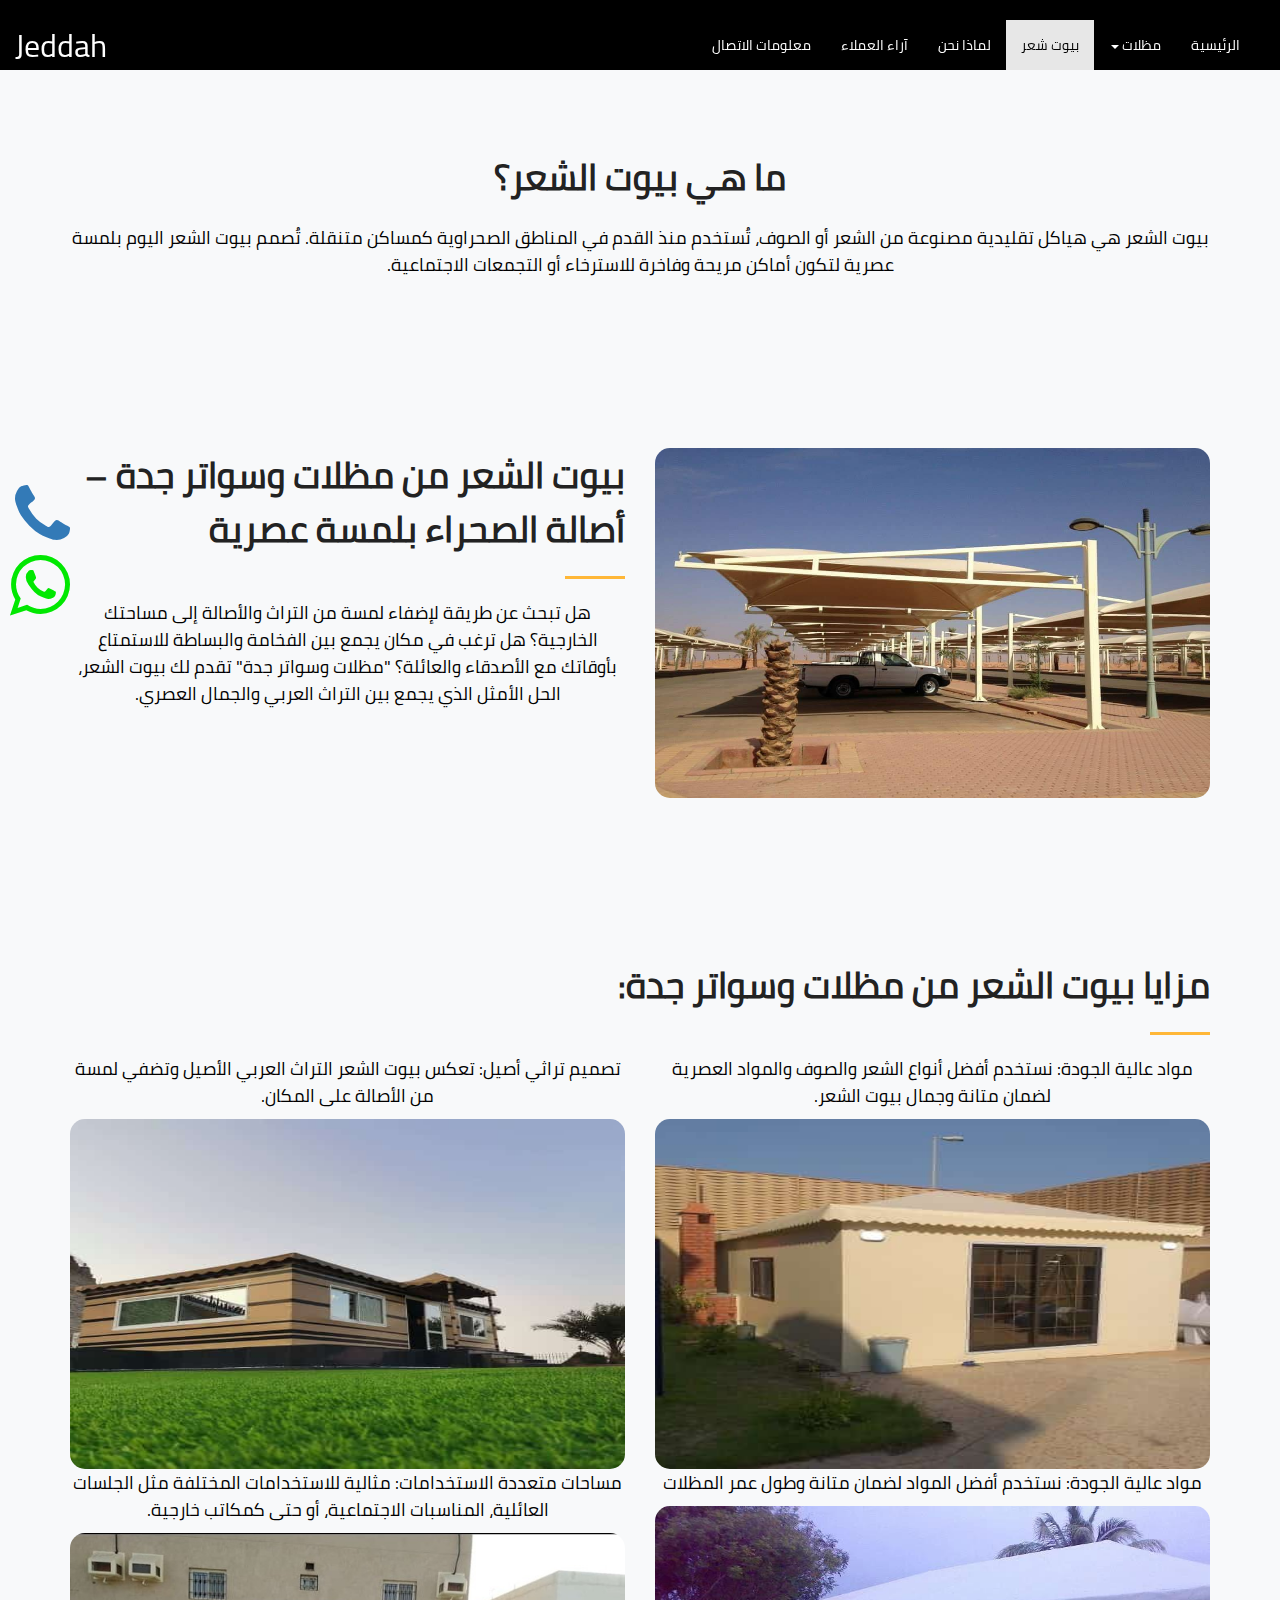
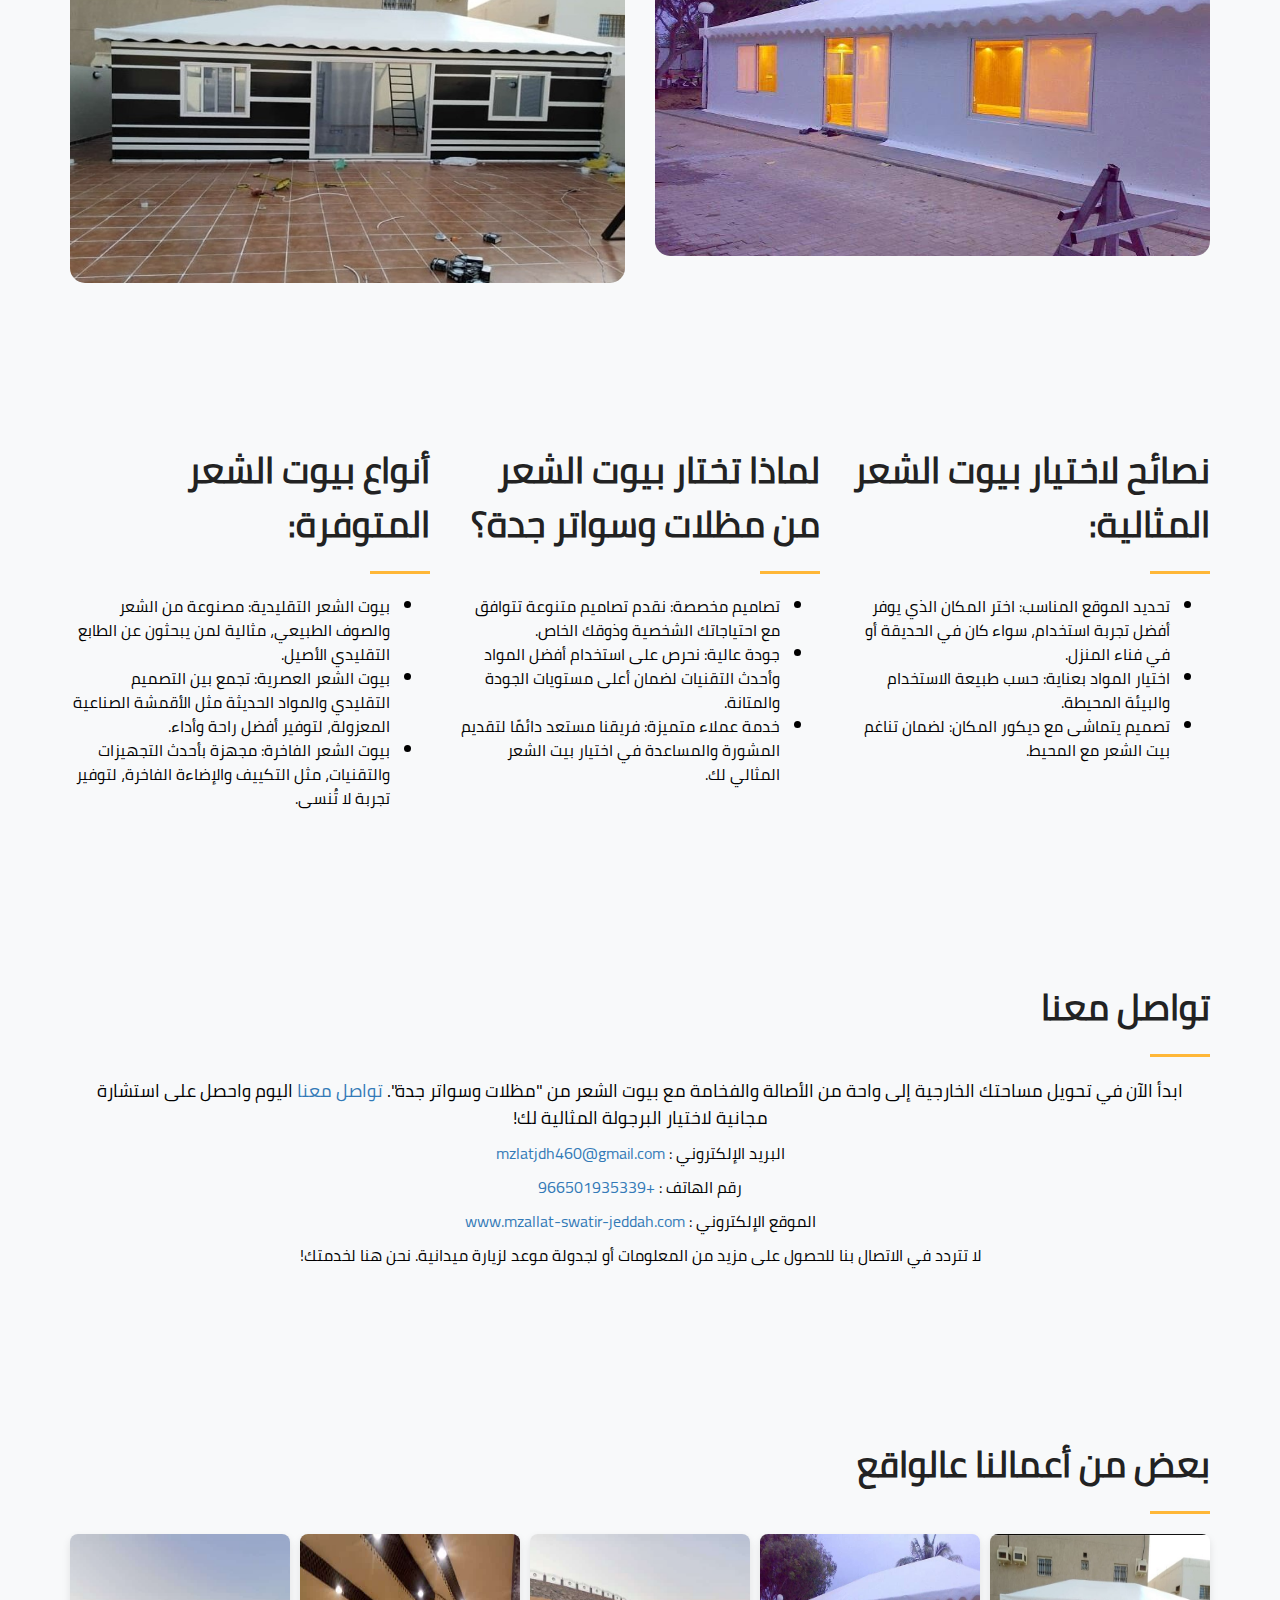
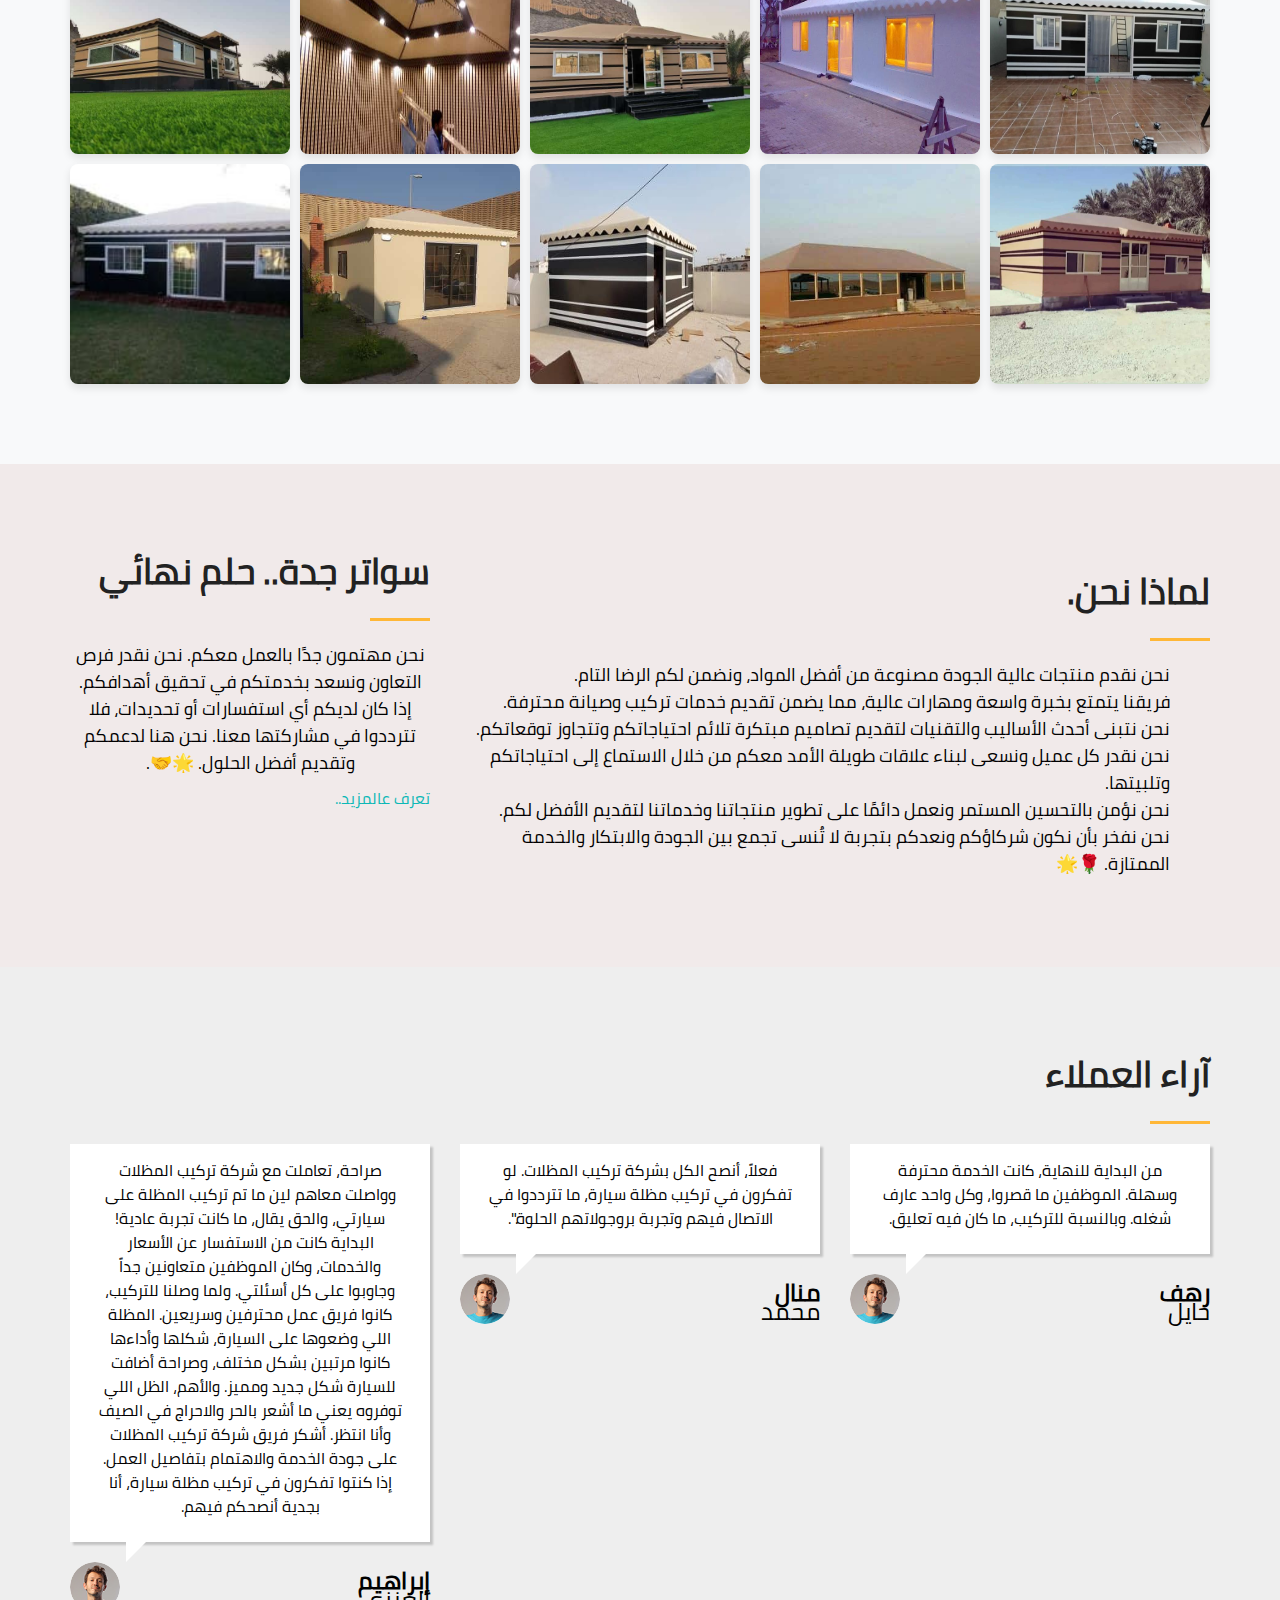
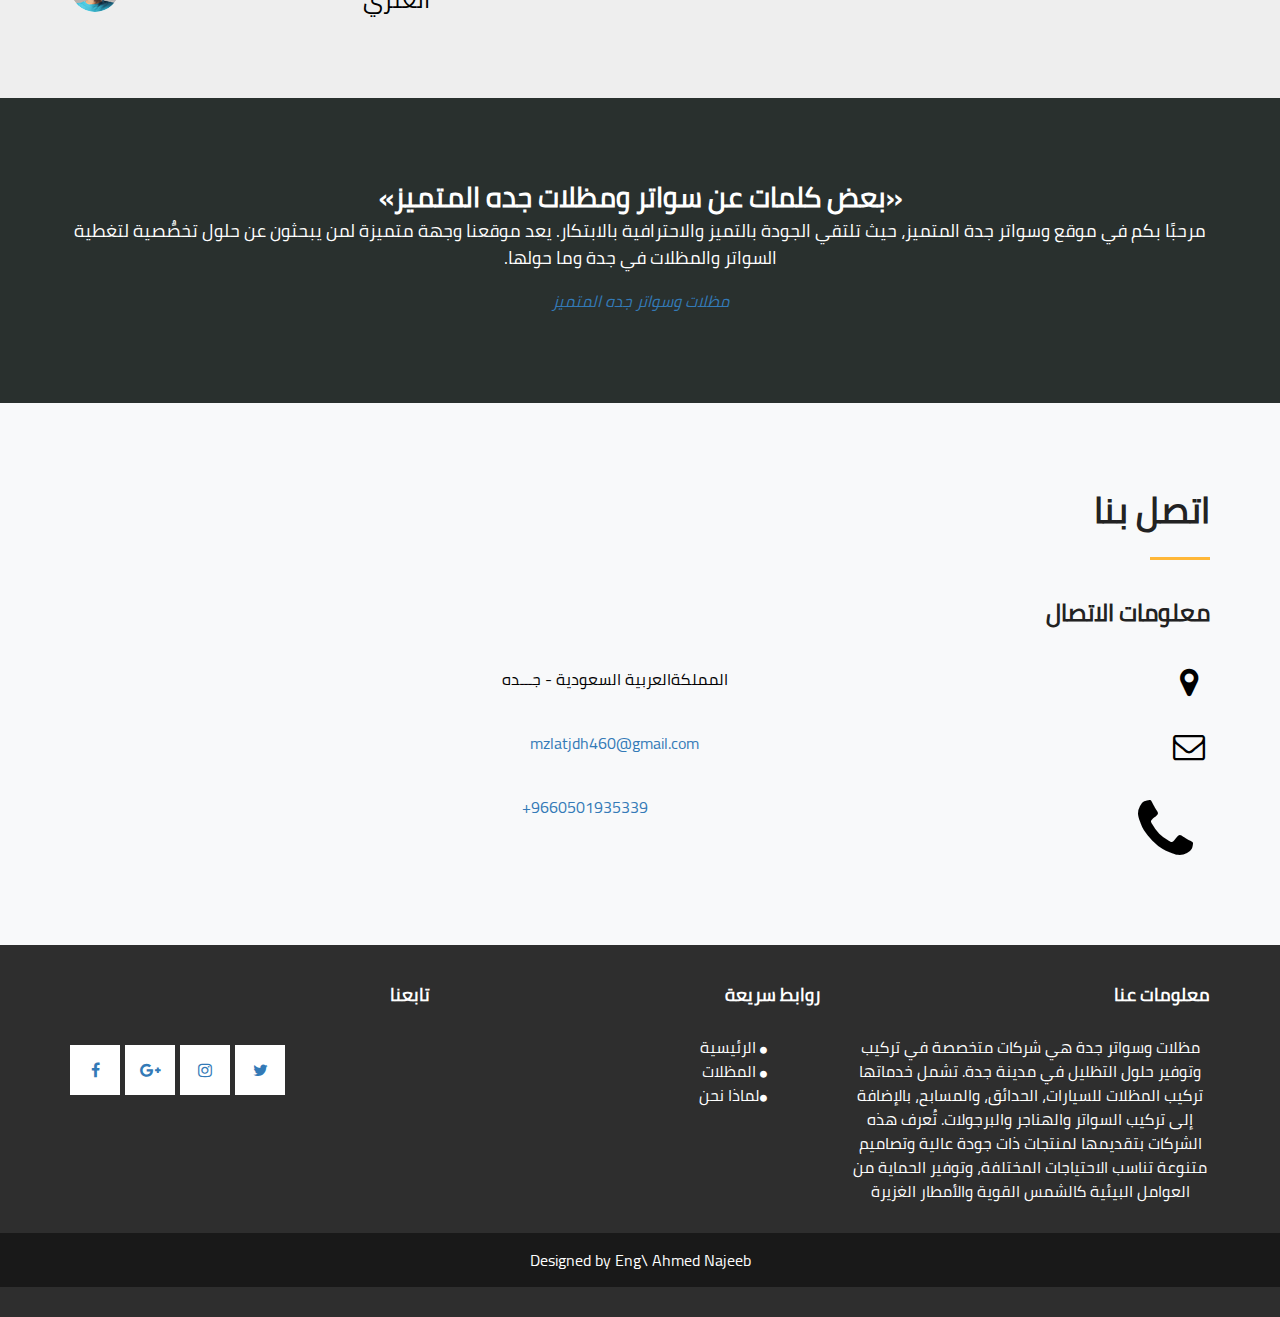
<file: puotshar.html>
<!DOCTYPE html>
<html lang="ar">

    <head>
        <meta charset="utf-8">
        <meta http-equiv="Content-Type" content="text/html;charset=UTF-8">

        <meta name="viewport" content="width=device-width, initial-scale=1.0">
        <title> مظلات وسواتر جده المتميزه |Jeddah Premier Shades and Screens</title>
        <meta name="description" content=" مظلات سيارات مظلات مدارس مظلات حدائق مظلات سطوح  مظلات فلل  مظلات خارجيه مظلات لكسان مظلات سحاب مظلات بي في سي             سواتر. سواتر حديد سواتر شرائح سواتر لكسان سواتر ليزر سواتر بلاستك سواتر قماش سواتر  شينكوسواتر اراضي  جميع الاشكال الحديديه                برجولات. برجولات سطوح برجولات حدائق برجولات خشبيه برجولات لكسان  برجولات سطوح برجولات كافيهات.      قرميد. قرميد حجري  قرميد معدني قرميد ايطالي قرميد وطني .    بيوت شعر. بيوت شعر ملكي                         سندوتش بنل توريد وتركيب جميع السماكات ٥.٧.10. سندوتش بنل وطني سندوتش بنل  خارجي غرف سندوتش بنل تسليم مفتاح اسمنت بورد وجبس بورد الجدران  .            مستودعات. هناجر.       تنسيق حدائق معا  بديل الخشب. انجيله   عشب صناعي ملاعب. عشب صناعي احواش  . شبوك مزارع شبوك احواشت ركيب مظلات
  مظلات جده
  مظلات
  سواتر حديد
  سواتر خشبيه
  شركة مظلات
  شركة سواتر
  تركيب سواتر
  مظلات برجولات
  مظلات خشبيه
  سواتر قماش
  تركيب هناجر. هناجر جده
  هناجر
  مقاول هناجر
  اسعار المظلات
  اسعار السواتر
  اسعار الهناجر
  تركيب مستودعات
  مظلات برجولات
  مظلات جلسات
  تركيب سندويتش بنل
  سواتر أحواش
  تركيب حماية شنكو">
        <meta name="keywords"
              content="اسعار المظلات, اسعار السواتر,اسعار الهناجر,تركيب مستودعات,مظلات برجولات,تركيب سندويتش بنل,تركيب حماية شنكو,سواتر أحواش,مقاول هناجر,هناجر,. هناجر جده,تركيب هناجر,سواتر قماش,مظلات خشبيه,مظلات برجولات,تركيب سواتر,شركة سواتر,شركة مظلات,سواتر خشبيه,سواتر حديد,مظلات,مظلات جده
  ,ركيب مظلات,شبوك احواشت,شبوك مزارع ,عشب صناعي احواش,عشب صناعي ملاعب,انجيله ,تنسيق حدائق معا  بديل الخشب,هناجر.,مستودعات.,تسليم مفتاح اسمنت بورد وجبس بورد الجدران,غرف سندوتش بنل,بنل  خارجي,وطني سندوتش,سندوتش بنل,وتركيب جميع السماكات,سندوتش بنل توريد,بيوت شعر ملكي,بيوت شعر,قرميد وطني,قرميد ايطالي,قرميد معدني,قرميد حجري,قرميد,برجولات كافيهات,برجولات سطوح,برجولات لكسان,برجولات خشبيه,ببرجولات حدائق,رجولات سطوح ,برجولات,جميع الاشكال الحديديه,سواتر  شينكوسواتر اراضي ,سواتر قماش,سواتر بلاستك,سواتر ليزر,سواتر لكسان,سواتر شرائح,سواتر حديد,سواتر.,مظلات بي في سي,مظلات سحاب,مظلات لكسان,مظلات خارجيه,مظلات فلل,مظلات سطوح,مظلات حدائق,مظلات مدارس,مظلات سيارات,مظلات جلسات,">
  <link rel="icon" href="img/umbrella.ico" type="image/x-icon">
        <link rel="stylesheet" type="text/css" href="https://fonts.googleapis.com/css?family=Open+Sans|Raleway|Candal">
        <link rel="stylesheet" type="text/css" href="css/font-awesome.min.css">
        <link rel="stylesheet" type="text/css" href="css/bootstrap.min.css">
        <link rel="stylesheet" type="text/css" href="css/style.css">
        <!-- =======================================================
    Theme Name: umbrella site By Ahmed RadMan
    Theme URL: https://bootstrapmade.com/medilab-free-medical-bootstrap-theme/
    Author: BootstrapMade.com
    Author URL: https://bootstrapmade.com
  ======================================================= -->
        <style>
            * {
                margin: 0;
                box-sizing: border-box;
            }
            body{
                background-color: #000000;
            }

            .responsive-section {
                padding: 80px 0;
                background-color: #f8f9fa;
            }

            .title {
                font-size: 36px;
                font-weight: bold;
                margin-bottom: 20px;
                line-height: 1.5;
            }
            

            .description {
                font-size: 18px;
                line-height: 1.5;
            }

            .img-fluid {
                width: 100% !important;
                height: 35rem !important;
                border-radius: 15px;
            }

            @media (max-width: 767px) {
                .title {
                    font-size: 28px;
                }

                .description {
                    font-size: 16px;
                }
            }

            /* footer Style */

            #footer {
                background: #2e2e2e;
                padding-top: 30px;
                padding-bottom: 30px;
                color: #fff;
            }

            .top-footer {
                padding-bottom: 30px;
            }

            .ftr-tle {
                margin-top: 10px;
            }

            .info-sec p {
                font-size: 16px;
                line-height: 1.5;
            }

            .quick-info li i {
                font-size: 16px;
                margin-right: 5px;
            }

            .quick-info li a {
                color: #fff;
                font-size: 16px;
            }

            .social-icon li {
                float: left;
                width: 50px;
                height: 50px;
                line-height: 50px;
                text-align: center;
                margin-right: 5px;
            }


            .footer-line {
                background: #191919;
                padding: 15px 0;
                margin-top: 20px;
                text-align: center;
                color: #fff;
            }

            .footer-line a {
                color: #fff;
            }

            @media (max-width: 767px) {
                .top-footer {
                    padding-bottom: 20px;
                }

                .marb20 {
                    margin-bottom: 20px;
                }

                .ftr-tle h4 {
                    font-size: 20px;
                }

                .info-sec p,
                .quick-info li a,
                .credits {
                    font-size: 14px;
                }

                .social-icon li {
                    width: 40px;
                    height: 40px;
                    line-height: 40px;
                }
            }
            #about {
                background-color: rgb(241, 234, 234);
            }
            
        </style>
    </head>

    <body id="myPage" data-spy="scroll" data-target=".navbar" data-offset="60" dir="rtl">

        <!-- NanBar Start -->
        <nav class="navbar navbar-default navbar-fixed-top my-2">
            <div class="navbar-header m-2">
                <a class="navbar-toggle" data-toggle="collapse" data-target="#myNavbar">
                    <span class="icon-bar"></span>
                    <span class="icon-bar"></span>
                    <span class="icon-bar"></span>
                    </button>
                    <a class="navbar-brand pb-2" href="#">
                        <!-- <img src="" class="img-responsive" style="width: 60px; margin-top: -16px;"> -->
                        Jeddah
                    </a>
            </div>
            <div class="collapse navbar-collapse navbar-right m-2" id="myNavbar">
                <ul class="nav navbar-nav">
                    <li class=""><a href="#contact"> معلومات الاتصال</a></li>
                    <li class=""><a href="#testimonial">آراء العملاء</a></li>
                    <li class=""><a href="#about">لماذا نحن</a></li>
                    <li class="active"><a href="puotshar.html">بيوت شعر</a> </li>
                    <li class="dropdown" >
                        <a href="#"href="#banner"  class="dropdown-toggle" data-toggle="dropdown" role="button" aria-haspopup="true" aria-expanded="false" >مظلات <span class="caret"></span></a>
                        <ul class="dropdown-menu">
                            <li><a href="sandoch.html">سندوتش بنل</a> </li>
                            <li><a href="shpok.html">شبوك</a> </li>
                            <li><a href="qermad.html">قرميد</a> </li>
                            
                            <li><a href="hanager.html">هناجر</a> </li>
                            <li  ><a href="UMcar.html">مظلات سيارات</a> </li>
                            <li><a href="swater.html">سواتر</a> </li>
                            <li><a href="progolat.html">برجولات</a> </li>           
                        
                        </ul>
                      </li>
                      
    
                    <li ><a href="index.html">الرئيسية</a></li>
                </ul>
            </div>
        </nav>
        <!-- NanBar End -->
        <!-- banner Start-->
       
        <!-- banner End-->

        <a href="https://wa.me/966501935339" id="imgg" class="fa fa-whatsapp" aria-hidden="true">
        </a>
        <a href="tel:0501935339" id="icphon" class="fa fa-phone" aria-hidden="true">
        </a>

        <!-- Cars start -->
        <section class="responsive-section mt-0">
            <div class="container">
                <div class="row">
                    <div class="col-md-12 text-center">
                        <h2 class="title">ما هي بيوت الشعر؟</h2>
                        <p class="description">
                            بيوت الشعر هي هياكل تقليدية مصنوعة من الشعر أو الصوف، تُستخدم منذ القدم في المناطق الصحراوية كمساكن متنقلة. تُصمم بيوت الشعر اليوم بلمسة عصرية لتكون أماكن مريحة وفاخرة للاسترخاء أو التجمعات الاجتماعية.
                        </p>
                    </div>
                </div>
            </div>
        </section>
        <!-- Cars End -->

        <!-- what Cars start -->
        <section class="responsive-section">
            <div class="container">
                <div class="row">
                    <div class="col-md-6">
                        <h2 class="title">بيوت الشعر من مظلات وسواتر جدة – أصالة الصحراء بلمسة عصرية</h2>
                        <hr class="botm-line">
                        <p class="description">هل تبحث عن طريقة لإضفاء لمسة من التراث والأصالة إلى مساحتك الخارجية؟ هل ترغب في مكان يجمع بين الفخامة والبساطة للاستمتاع بأوقاتك مع الأصدقاء والعائلة؟ "مظلات وسواتر جدة" تقدم لك بيوت الشعر، الحل الأمثل الذي يجمع بين التراث العربي والجمال العصري.
                        </p>
                    </div>
                    <div class="col-md-6">
                        <img src="img/car/car7.jpg" alt="Responsive Image" class="img-fluid" />
                    </div>
                </div>
            </div>
        </section>
        <!-- what Cars End -->
        <!-- advan Cars start -->
        <section class="responsive-section">
            <div class="container">
                <h2 class="title">مزايا بيوت الشعر من مظلات وسواتر جدة:</h2>
                <hr class="botm-line">
                <div class="row mb-3">
                    <div class="col-md-6">
                        <p class="description mb-2">
                            تصميم تراثي أصيل: تعكس بيوت الشعر التراث العربي الأصيل وتضفي لمسة من الأصالة على المكان.
                        </p>
                        <img src="img/home/home6.jpg" alt=" صور بيوت شعر جميلة" class="img-fluid" />
                    </div>
                    <div class="col-md-6">
                        <p class="description mb-2">
                            مواد عالية الجودة: نستخدم أفضل أنواع الشعر والصوف والمواد العصرية لضمان متانة وجمال بيوت الشعر.
                        </p>
                        <img src="img/home/home2.jpg" alt=" صور بيوت شعر " class="img-fluid" />
                    </div>
                </div>
                <div class="row mt-5">
                    <div class="col-md-6">
                        <p class="description mb-2">
                            مساحات متعددة الاستخدامات: مثالية للاستخدامات المختلفة مثل الجلسات العائلية، المناسبات الاجتماعية، أو حتى كمكاتب خارجية.
                        </p>
                        <img src="img/home/home10.jpg" alt=" صور شعر " class="img-fluid" />
                    </div>
                    <div class="col-md-6">
                        <p class="description mb-2">

                            مواد عالية الجودة: نستخدم أفضل المواد لضمان متانة وطول عمر المظلات
                        </p>
                        <img src="img/home/home9.jpg" alt=" صور بيوت شعر مظلات" class="img-fluid" />
                    </div>
                </div>
            </div>
        </section>
        <!-- advan Cars End -->

        <!-- Kinds Cars start -->
        <section class="responsive-section">
            <div class="container">
                <div class="row">
                    <div class="col-md-4">
                        <h2 class="title">أنواع بيوت الشعر المتوفرة:</h2>
                        <hr class="botm-line">
                        <ul style="list-style-type:disc">
                            <li>بيوت الشعر التقليدية: مصنوعة من الشعر والصوف الطبيعي، مثالية لمن يبحثون عن الطابع التقليدي الأصيل.</li>
                            <li>بيوت الشعر العصرية: تجمع بين التصميم التقليدي والمواد الحديثة مثل الأقمشة الصناعية المعزولة، لتوفير أفضل راحة وأداء.</li>
                            <li>بيوت الشعر الفاخرة: مجهزة بأحدث التجهيزات والتقنيات، مثل التكييف والإضاءة الفاخرة، لتوفير تجربة لا تُنسى.</li>
            
                        </ul>
                    </div>

                    <div class="col-md-4">
                        <h2 class="title">لماذا تختار بيوت الشعر من مظلات وسواتر جدة؟</h2>
                        <hr class="botm-line">
                        <ul style="list-style-type:disc">
                            <li>تصاميم مخصصة: نقدم تصاميم متنوعة تتوافق مع احتياجاتك الشخصية وذوقك الخاص.</li>
                            <li>جودة عالية: نحرص على استخدام أفضل المواد وأحدث التقنيات لضمان أعلى مستويات الجودة والمتانة.
                            </li>
                            <li>خدمة عملاء متميزة: فريقنا مستعد دائمًا لتقديم المشورة والمساعدة في اختيار بيت الشعر المثالي لك.</li>
                        
                        </ul>
                    </div>
                    <div class="col-md-4">
                        <h2 class="title">نصائح لاختيار بيوت الشعر المثالية:</h2>
                        <hr class="botm-line">
                        <ul style="list-style-type:disc">
                            <li>تحديد الموقع المناسب: اختر المكان الذي يوفر أفضل تجربة استخدام، سواء كان في الحديقة أو في فناء المنزل.</li>
                <li>اختيار المواد بعناية: حسب طبيعة الاستخدام والبيئة المحيطة.</li>
                <li>تصميم يتماشى مع ديكور المكان: لضمان تناغم بيت الشعر مع المحيط.</li>

                        </ul>
                    </div>
                </div>
            </div>
        </section>
        <!-- Kinds Cars End -->

        <!-- Contact Cars start -->
        <section class="responsive-section">
            <div class="container">

                <h2 class="title">تواصل معنا</h2>
                <hr class="botm-line">
                <p class="description">ابدأ الآن في تحويل مساحتك الخارجية إلى واحة من الأصالة والفخامة مع بيوت الشعر من "مظلات وسواتر جدة".  
                   <a id="whatsAppButton"
                       href="https://wa.me/966501935339">تواصل معنا</a> اليوم واحصل على استشارة مجانية
                    لاختيار البرجولة المثالية لك!</p>
                <p> البريد الإلكتروني : <a href="mailto:mzlatjdh460@gmail.com">mzlatjdh460@gmail.com</a></p>
                <p> رقم الهاتف : <a href="https://wa.me/966501935339">+966501935339</a></p>
                <p> الموقع الإلكتروني : <a href="www.mzallat-swatir-jeddah.com">www.mzallat-swatir-jeddah.com</a></p>
                <p>لا تتردد في الاتصال بنا للحصول على مزيد من المعلومات أو لجدولة موعد لزيارة ميدانية. نحن هنا لخدمتك!
                </p>

            </div>
        </section>
        
        <section class="responsive-section">
            <div class="container">
                <h2 class="title">بعض من أعمالنا عالواقع</h2>

                <hr class="botm-line">

                <div class="gallery">
                    <img src="img/home/home10.jpg" alt="بيت شعر جميل 1">
                    <img src="img/home/home9.jpg" alt="بيت شعر جميل 2">
                    <img src="img/home/home8.jpg" alt="بيت شعر جميل 3">
                    <img src="img/home/home7.jpg" alt="بيت شعر جميل 3">
                    <img src="img/home/home6.jpg" alt="بيت شعر جميل 3">
                    <img src="img/home/home12.jpg" alt="بيت شعر جميل 3">
                    <img src="img/home/home4.jpg" alt="بيت شعر جميل 3">
                    <img src="img/home/home11.jpg" alt="بيت شعر جميل 3">
                    <img src="img/home/home2.jpg" alt="بيت شعر جميل 3">
                    <img src="img/home/home1.jpg" alt="بيت شعر جميل 3">

                </div>
            </div>
        </section>
        <!-- prev work  Cars End -->

        <!-- about usCars start -->
        <section id="about" class="responsive-section">
            <div class="container">
                <div class="row">
                    <div class="col-md-4 pt-lg-5 mt-lg-5">
                        <h2 class="title">سواتر جدة.. حلم نهائي</h2>
                        <hr class="botm-line">
                        <p class="description">نحن مهتمون جدًا بالعمل معكم. نحن نقدر فرص التعاون ونسعد بخدمتكم في تحقيق
                            أهدافكم. إذا كان لديكم أي استفسارات أو تحديدات، فلا تترددوا في مشاركتها معنا. نحن هنا لدعمكم
                            وتقديم أفضل الحلول. 🌟🤝.</p>
                        <a href="https://wa.me/966501935339" style="color: #0cb8b6; padding-top:10px;">تعرف
                            عالمزيد..</a>

                    </div>
                    <div class="col-md-8 p-0">
                        <h3 class="title">لماذا نحن.</h3>
                        <hr class="botm-line">
                        <ul type="1" class="description">
                            <li>نحن نقدم منتجات عالية الجودة مصنوعة من أفضل المواد، ونضمن لكم الرضا التام.
                            </li>
                            <li>فريقنا يتمتع بخبرة واسعة ومهارات عالية، مما يضمن تقديم خدمات تركيب وصيانة محترفة.
                            </li>
                            <li>نحن نتبنى أحدث الأساليب والتقنيات لتقديم تصاميم مبتكرة تلائم احتياجاتكم وتتجاوز
                                توقعاتكم.
                            </li>
                            <li>نحن نقدر كل عميل ونسعى لبناء علاقات طويلة الأمد معكم من خلال الاستماع إلى احتياجاتكم
                                وتلبيتها.
                            </li>
                            <li>نحن نؤمن بالتحسين المستمر ونعمل دائمًا على تطوير منتجاتنا وخدماتنا لتقديم الأفضل لكم.
                            </li>
                            <li>نحن نفخر بأن نكون شركاؤكم ونعدكم بتجربة لا تُنسى تجمع بين الجودة والابتكار والخدمة
                                الممتازة. 🌹🌟</li>
                        </ul>
                    </div>
                </div>
            </div>
        </section>
        <!-- about us Cars End -->

        <!-- ======= Clients Section start ======= -->
        <!--testimonial-->
        <section id="testimonial" class="responsive-section">
            <div class="container">
                <div class="row">
                    <div class="col-md-12">
                        <h2 class="title">آراء العملاء</h2>
                        <hr class="botm-line">
                    </div>
                    <div class="col-md-4 col-sm-4">
                        <div class="testi-details">
                            <!-- Paragraph -->
                            <p>صراحة، تعاملت مع شركة تركيب المظلات وواصلت معاهم لين ما تم تركيب المظلة على سيارتي، والحق
                                يقال، ما كانت تجربة عادية! البداية كانت من الاستفسار عن الأسعار والخدمات، وكان الموظفين
                                متعاونين جداً وجاوبوا على كل أسئلتي. ولما وصلنا للتركيب،
                                كانوا فريق عمل محترفين وسريعين. المظلة اللي وضعوها على السيارة، شكلها وأداءها كانوا
                                مرتبين بشكل مختلف، وصراحة أضافت للسيارة شكل جديد ومميز. والأهم، الظل اللي توفروه يعني ما
                                أشعر بالحر والاحراج في الصيف وأنا انتظر. أشكر فريق
                                شركة تركيب المظلات على جودة الخدمة والاهتمام بتفاصيل العمل. إذا كنتوا تفكرون في تركيب
                                مظلة سيارة، أنا بجدية أنصحكم فيهم.</p>
                        </div>
                        <div class="testi-info">
                            <!-- User Image -->
                            <a href="#"><img src="img/thumb.png" alt="" class="img-responsive"></a>
                            <!-- User Name -->
                            <h3>إبراهيم<span>العنزي</span></h3>
                        </div>
                    </div>
                    <div class="col-md-4 col-sm-4">
                        <div class="testi-details">
                            <!-- Paragraph -->
                            <p>فعلاً، أنصح الكل بشركة تركيب المظلات. لو تفكرون في تركيب مظلة سيارة، ما تترددوا في
                                الاتصال فيهم وتجربة بروجولاتهم الحلوة.".</p>
                        </div>
                        <div class="testi-info">
                            <!-- User Image -->
                            <a href="#"><img src="img/thumb.png" alt="" class="img-responsive"></a>
                            <!-- User Name -->
                            <h3>منال<span>محمد</span></h3>
                        </div>
                    </div>
                    <div class="col-md-4 col-sm-4">
                        <div class="testi-details">
                            <!-- Paragraph -->
                            <p>من البداية للنهاية، كانت الخدمة محترفة وسهلة. الموظفين ما قصروا، وكل واحد عارف شغله.
                                وبالنسبة للتركيب، ما كان فيه تعليق.</p>
                        </div>
                        <div class="testi-info">
                            <!-- User Image -->
                            <a href="#"><img src="img/thumb.png" alt="" class="img-responsive"></a>
                            <!-- User Name -->
                            <h3>رهف<span>حايل</span></h3>
                        </div>
                    </div>
                </div>
            </div>
        </section>
        <!--/ testimonial-->
        <!-- ======= Clients Section End ======= -->

        <!--cta 2-->
        <section id="cta-2" class="responsive-section">
            <div class="container">
                <div class="row">
                    <div class="text-right-md col-md-12 text-center">
                        <h2 class="section-title white lg-line py-5">‹‹بعض كلمات عن سواتر ومظلات جده المتميز»</h2>
                    </div>
                    <div class="col-md-12 pt-3">
                        <p class="description white text-center">
                            مرحبًا بكم في موقع وسواتر جدة المتميز، حيث تلتقي الجودة بالتميز والاحترافية بالابتكار. يعد
                            موقعنا وجهة متميزة لمن يبحثون عن حلول تخصُّصية لتغطية السواتر والمظلات في جدة وما حولها.</p>
                        <p class="text-center text-primary"><i><a href="tel:966501935339">مظلات وسواتر جده
                                    المتميز</a></i></p>
                    </div>
                </div>
            </div>
        </section>
        <!--cta-->

        <!--contact-->
        <section id="contact" class="responsive-section">
            <div class="container">
                <div class="row">
                    <div class="col-md-12">
                        <h2 class="title">اتصل بنا</h2>
                        <hr class="botm-line">
                    </div>
                    <div class="col-md-12 d-flex justify-content-start">
                        <h3>معلومات الاتصال</h3>
                        <div class="space"></div>
                        <p><i class="fa fa-map-marker fa-fw pull-right fa-2x"></i>المملكةالعربية السعودية - جـــده</p>
                        <div class="space"></div>
                        <p><i class="fa fa-envelope-o fa-fw pull-right fa-2x"></i><a
                               href="mailto:mzlatjdh460@gmail.com">mzlatjdh460@gmail.com</a></p>
                        <div class="space"></div>
                        <p><i class="fa fa-phone fa-fw pull-right fa-2x"></i><a
                               href="tel:966501935339">9660501935339+</a></p>
                    </div>
                </div>
            </div>
        </section>
        
        <!--footer-->
        <footer id="footer">
            <div class="container">
                <div class="row">
                    <div class="col-lg-4 col-md-6 col-sm-12">
                        <div class="ftr-tle">
                            <h4 class="white no-padding">تابعنا</h4>
                        </div>
                        <div class="info-sec">
                            <ul class="social-icon">
                                <li class="bglight-blue"><a
                                       href="https://www.facebook.com/share/icDSsew85Ws3ucUU/?mibextid=qi2Omg"><i
                                           class="fa fa-facebook"></i></a></li>
                                <li class="bgred"><a href="mailto:mzlatjdh460@gmail.com"><i
                                           class="fa fa-google-plus"></i></a></li>
                                <li class="bgdark-blue"><a
                                       href="https://www.instagram.com/yw_sf__/?igsh=MTdybnhreGVyMG1nMQ%3D%3D"><i
                                           class="fa fa-instagram"></i></a></li>
                                <li class="bglight-blue"><a
                                       href="https://x.com/JdhWswatr?t=EmYIz05k8zCBM_SW5zVU9w&s=09"><i
                                           class="fa fa-twitter"></i></a></li>
                            </ul>
                        </div>
                    </div>
                    <div class="col-lg-4 col-md-6 col-sm-12">
                        <div class="ftr-tle">
                            <h4 class="white no-padding">روابط سريعة</h4>
                        </div>
                        <div class="info-sec">
                            <ul class="quick-info">
                                <li><a href="index.html"><i class="fa fa-circle"></i> الرئيسية</a></li>
                                <li><a href="index.html"><i class="fa fa-circle"></i> المظلات</a></li>
                                <li><a href="#contact"><i class="fa fa-circle"></i>لماذا نحن</a></li>
                            </ul>
                        </div>
                    </div>
                    <div class="col-lg-4 col-md-6 col-sm-12">
                        <div class="ftr-tle">
                            <h4 class="white no-padding">معلومات عنا</h4>
                        </div>
                        <div class="info-sec">
                            <p>مظلات وسواتر جدة هي شركات متخصصة في تركيب وتوفير حلول التظليل في مدينة جدة. تشمل خدماتها
                                تركيب المظلات للسيارات، الحدائق، والمسابح، بالإضافة إلى تركيب السواتر والهناجر
                                والبرجولات. تُعرف هذه الشركات بتقديمها لمنتجات ذات جودة
                                عالية وتصاميم متنوعة تناسب الاحتياجات المختلفة، وتوفير الحماية من العوامل البيئية كالشمس
                                القوية والأمطار الغزيرة</p>
                        </div>
                    </div>

                </div>
            </div>
            <div class="footer-line">
                <div class="container">
                    <div class="row">
                        <div class="col-md-12 text-center">
                            
                            <div class="credits">
                                Designed by Eng\ <a href="https://www.facebook.com/ahmed.000000000">Ahmed Najeeb</a>
                            </div>
                        </div>
                    </div>
                </div>
            </div>
        </footer>
        <!--/ footer-->

        <script src="js/jquery.min.js"></script>
        <script src="js/jquery.easing.min.js"></script>
        <script src="js/bootstrap.min.js"></script>
        <script src="js/custom.js"></script>
        <script src="contactform/contactform.js"></script>

    </body>

</html>
</file>
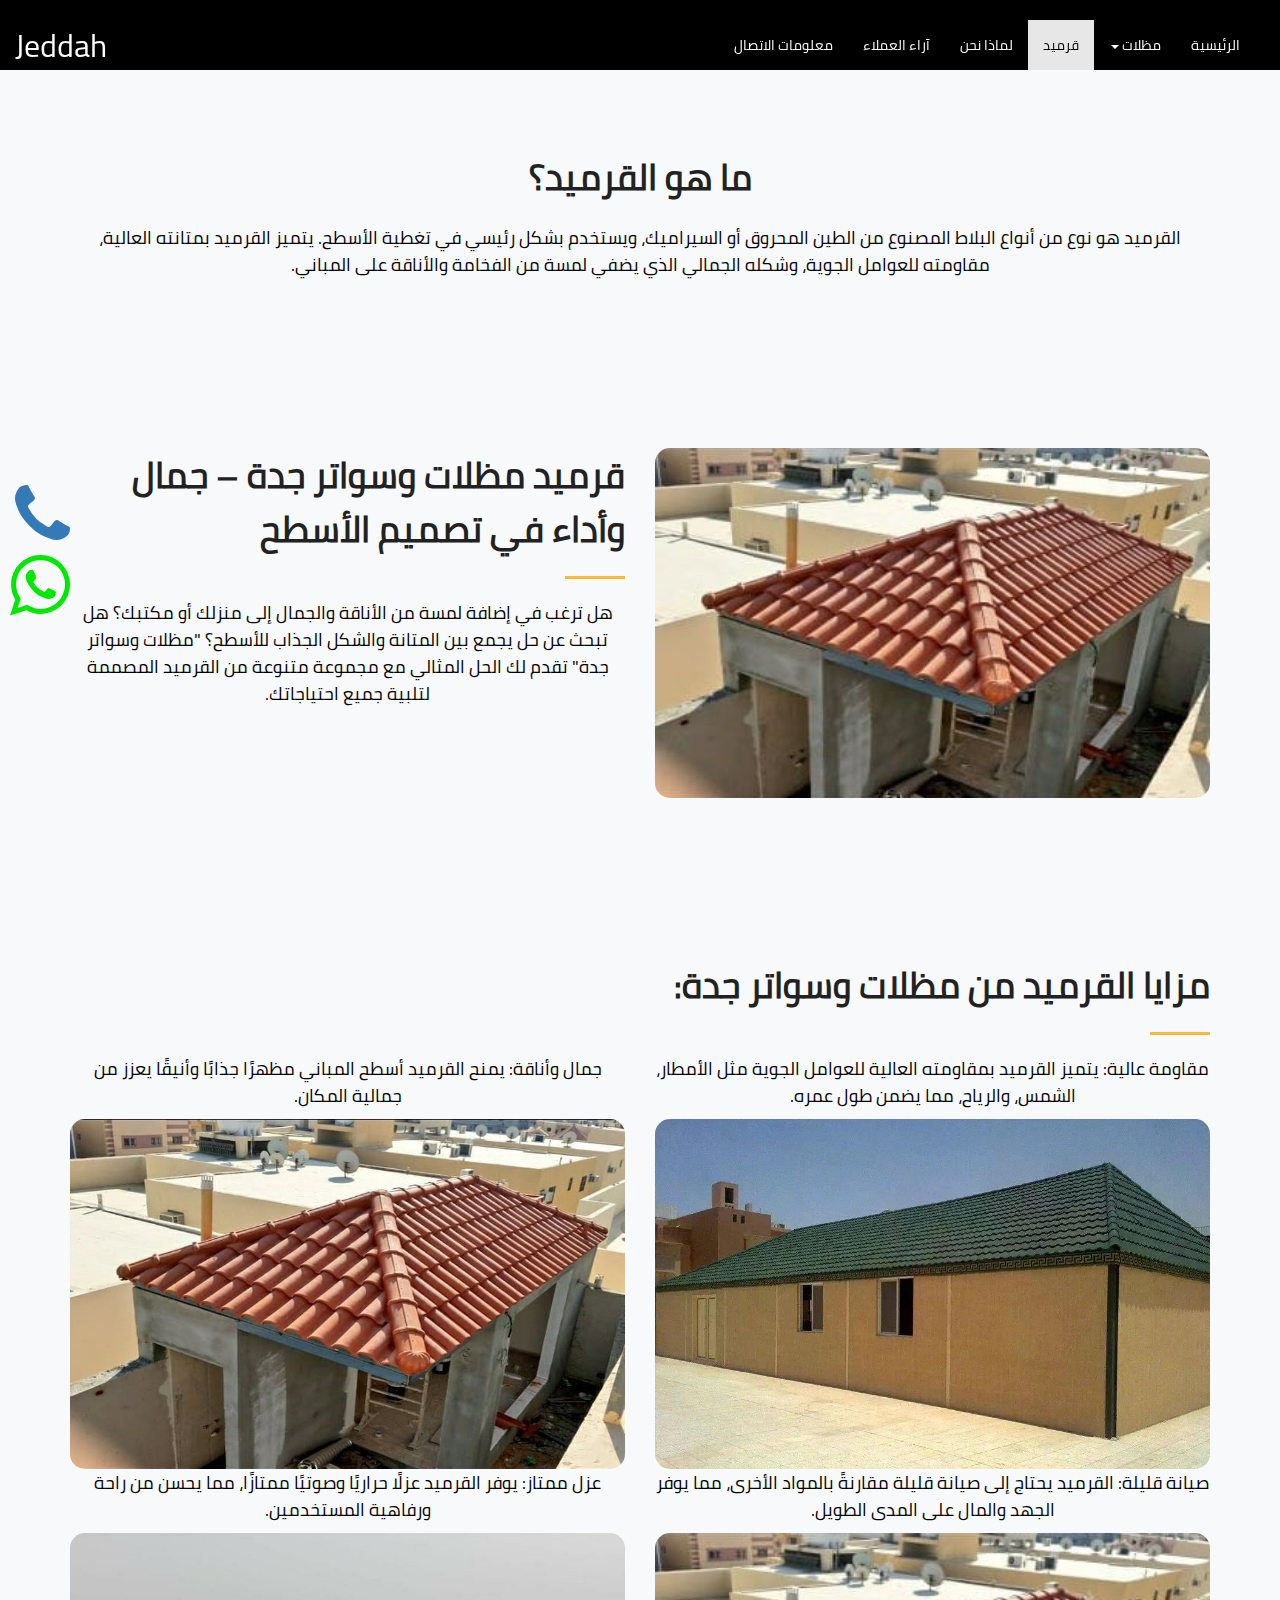
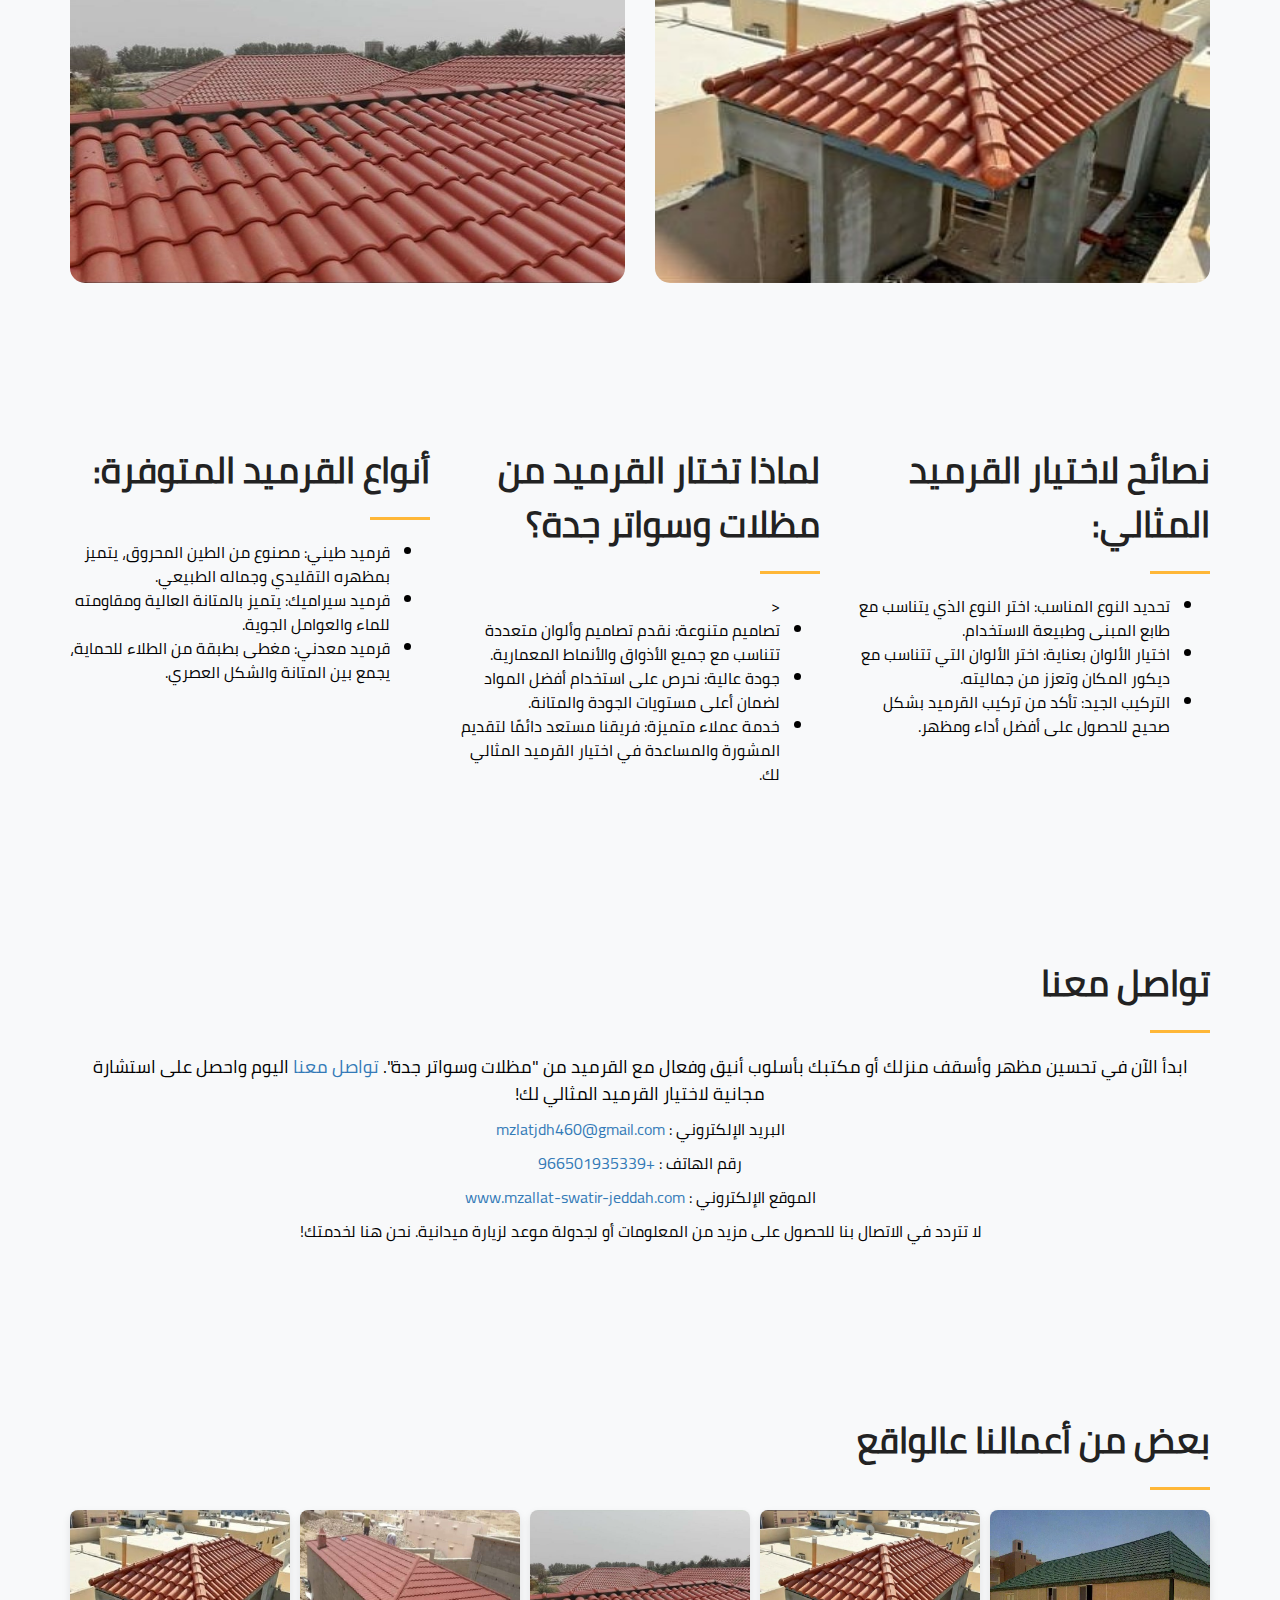
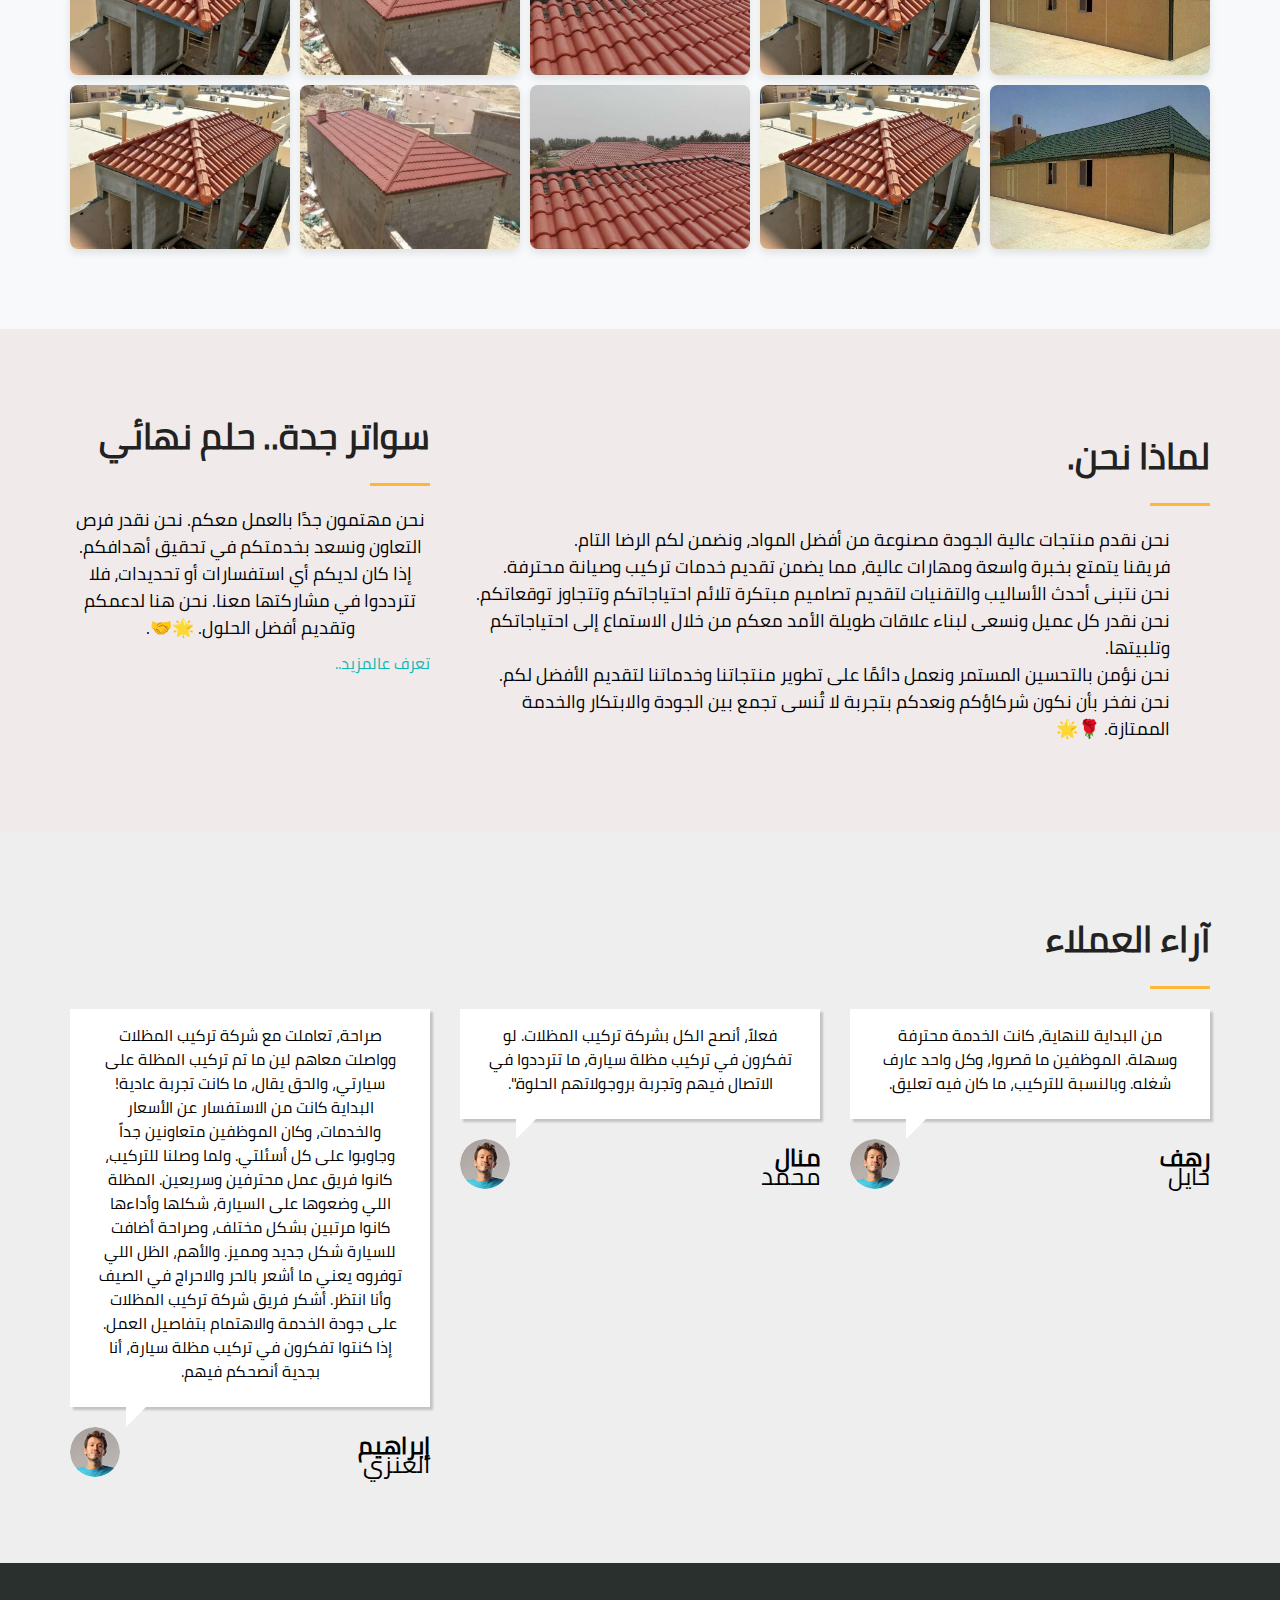
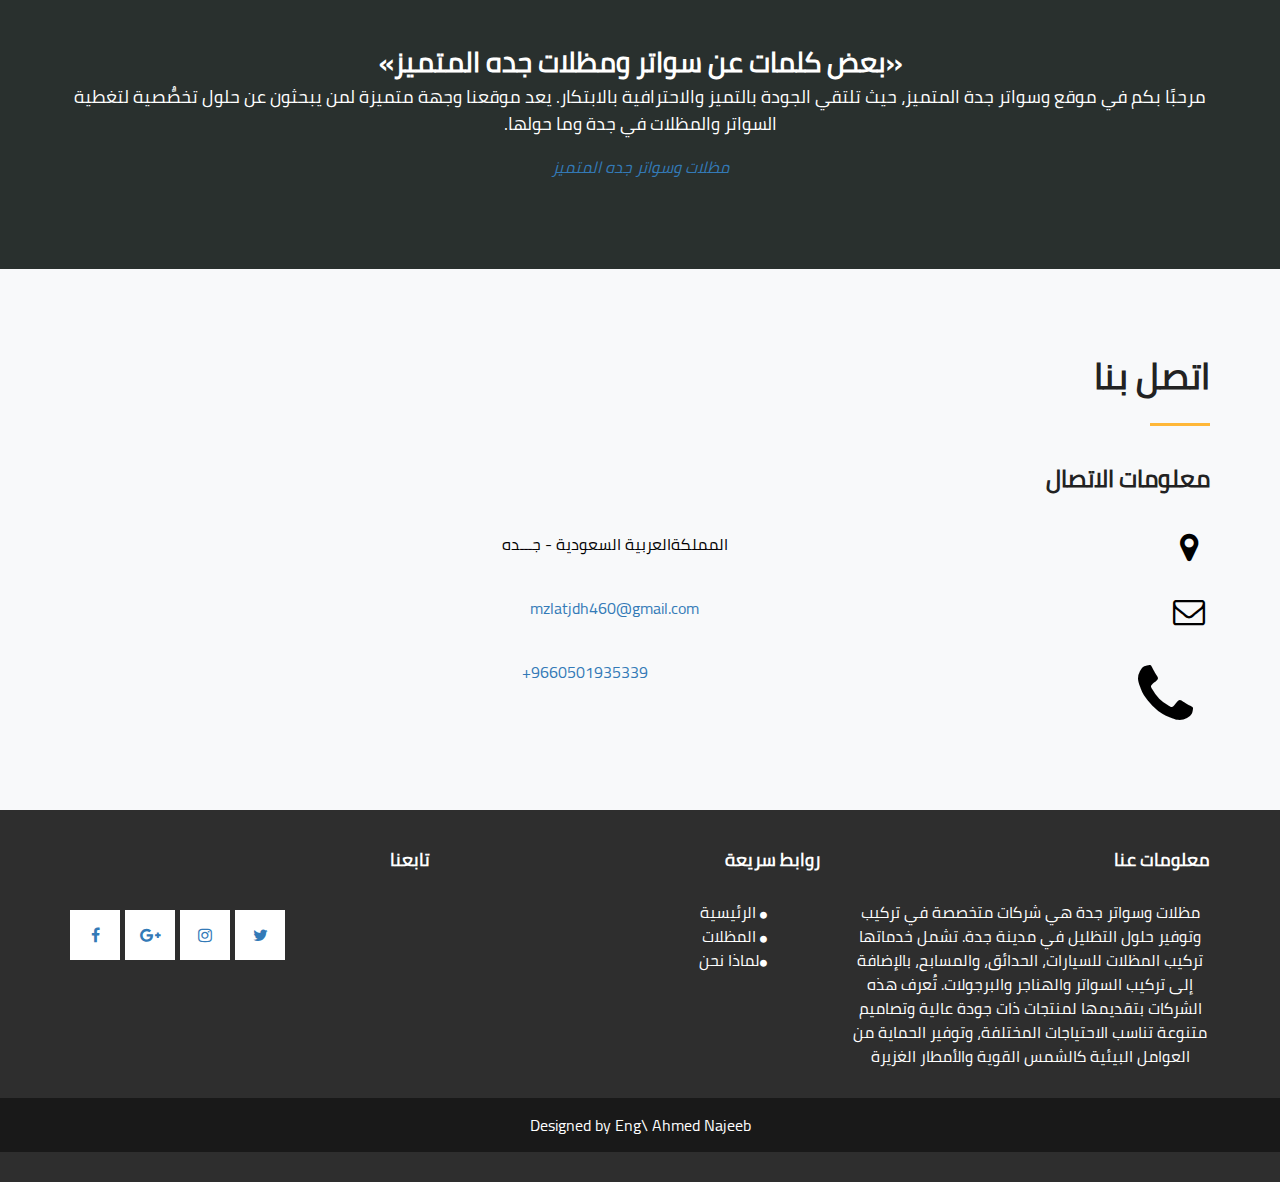
<file: qermad.html>
<!DOCTYPE html>
<html lang="ar">

    <head>
        <meta charset="utf-8">
        <meta http-equiv="Content-Type" content="text/html;charset=UTF-8">

        <meta name="viewport" content="width=device-width, initial-scale=1.0">
        <title> مظلات وسواتر جده المتميزه |Jeddah Premier Shades and Screens</title>
        <meta name="description" content=" مظلات سيارات مظلات مدارس مظلات حدائق مظلات سطوح  مظلات فلل  مظلات خارجيه مظلات لكسان مظلات سحاب مظلات بي في سي             سواتر. سواتر حديد سواتر شرائح سواتر لكسان سواتر ليزر سواتر بلاستك سواتر قماش سواتر  شينكوسواتر اراضي  جميع الاشكال الحديديه                برجولات. برجولات سطوح برجولات حدائق برجولات خشبيه برجولات لكسان  برجولات سطوح برجولات كافيهات.      قرميد. قرميد حجري  قرميد معدني قرميد ايطالي قرميد وطني .    بيوت شعر. بيوت شعر ملكي                         سندوتش بنل توريد وتركيب جميع السماكات ٥.٧.10. سندوتش بنل وطني سندوتش بنل  خارجي غرف سندوتش بنل تسليم مفتاح اسمنت بورد وجبس بورد الجدران  .            مستودعات. هناجر.       تنسيق حدائق معا  بديل الخشب. انجيله   عشب صناعي ملاعب. عشب صناعي احواش  . شبوك مزارع شبوك احواشت ركيب مظلات
  مظلات جده
  مظلات
  سواتر حديد
  سواتر خشبيه
  شركة مظلات
  شركة سواتر
  تركيب سواتر
  مظلات برجولات
  مظلات خشبيه
  سواتر قماش
  تركيب هناجر. هناجر جده
  هناجر
  مقاول هناجر
  اسعار المظلات
  اسعار السواتر
  اسعار الهناجر
  تركيب مستودعات
  مظلات برجولات
  مظلات جلسات
  تركيب سندويتش بنل
  سواتر أحواش
  تركيب حماية شنكو">
        <meta name="keywords"
              content="اسعار المظلات, اسعار السواتر,اسعار الهناجر,تركيب مستودعات,مظلات برجولات,تركيب سندويتش بنل,تركيب حماية شنكو,سواتر أحواش,مقاول هناجر,هناجر,. هناجر جده,تركيب هناجر,سواتر قماش,مظلات خشبيه,مظلات برجولات,تركيب سواتر,شركة سواتر,شركة مظلات,سواتر خشبيه,سواتر حديد,مظلات,مظلات جده
  ,ركيب مظلات,شبوك احواشت,شبوك مزارع ,عشب صناعي احواش,عشب صناعي ملاعب,انجيله ,تنسيق حدائق معا  بديل الخشب,هناجر.,مستودعات.,تسليم مفتاح اسمنت بورد وجبس بورد الجدران,غرف سندوتش بنل,بنل  خارجي,وطني سندوتش,سندوتش بنل,وتركيب جميع السماكات,سندوتش بنل توريد,بيوت شعر ملكي,بيوت شعر,قرميد وطني,قرميد ايطالي,قرميد معدني,قرميد حجري,قرميد,برجولات كافيهات,برجولات سطوح,برجولات لكسان,برجولات خشبيه,ببرجولات حدائق,رجولات سطوح ,برجولات,جميع الاشكال الحديديه,سواتر  شينكوسواتر اراضي ,سواتر قماش,سواتر بلاستك,سواتر ليزر,سواتر لكسان,سواتر شرائح,سواتر حديد,سواتر.,مظلات بي في سي,مظلات سحاب,مظلات لكسان,مظلات خارجيه,مظلات فلل,مظلات سطوح,مظلات حدائق,مظلات مدارس,مظلات سيارات,مظلات جلسات,">
  <link rel="icon" href="img/umbrella.ico" type="image/x-icon">
        <link rel="stylesheet" type="text/css" href="https://fonts.googleapis.com/css?family=Open+Sans|Raleway|Candal">
        <link rel="stylesheet" type="text/css" href="css/font-awesome.min.css">
        <link rel="stylesheet" type="text/css" href="css/bootstrap.min.css">
        <link rel="stylesheet" type="text/css" href="css/style.css">
        <!-- =======================================================
    Theme Name: umbrella site By Ahmed RadMan
    Theme URL: https://bootstrapmade.com/medilab-free-medical-bootstrap-theme/
    Author: BootstrapMade.com
    Author URL: https://bootstrapmade.com
  ======================================================= -->
        <style>
            * {
                margin: 0;
                box-sizing: border-box;
            }
            body{
                background-color: #000000;
            }

            .responsive-section {
                padding: 80px 0;
                background-color: #f8f9fa;
            }

            .title {
                font-size: 36px;
                font-weight: bold;
                margin-bottom: 20px;
                line-height: 1.5;
            }
            

            .description {
                font-size: 18px;
                line-height: 1.5;
            }

            .img-fluid {
                width: 100% !important;
                height: 35rem !important;
                border-radius: 15px;
            }

            @media (max-width: 767px) {
                .title {
                    font-size: 28px;
                }

                .description {
                    font-size: 16px;
                }
            }

            /* footer Style */

            #footer {
                background: #2e2e2e;
                padding-top: 30px;
                padding-bottom: 30px;
                color: #fff;
            }

            .top-footer {
                padding-bottom: 30px;
            }

            .ftr-tle {
                margin-top: 10px;
            }

            .info-sec p {
                font-size: 16px;
                line-height: 1.5;
            }

            .quick-info li i {
                font-size: 16px;
                margin-right: 5px;
            }

            .quick-info li a {
                color: #fff;
                font-size: 16px;
            }

            .social-icon li {
                float: left;
                width: 50px;
                height: 50px;
                line-height: 50px;
                text-align: center;
                margin-right: 5px;
            }


            .footer-line {
                background: #191919;
                padding: 15px 0;
                margin-top: 20px;
                text-align: center;
                color: #fff;
            }

            .footer-line a {
                color: #fff;
            }

            @media (max-width: 767px) {
                .top-footer {
                    padding-bottom: 20px;
                }

                .marb20 {
                    margin-bottom: 20px;
                }

                .ftr-tle h4 {
                    font-size: 20px;
                }

                .info-sec p,
                .quick-info li a,
                .credits {
                    font-size: 14px;
                }

                .social-icon li {
                    width: 40px;
                    height: 40px;
                    line-height: 40px;
                }
            }
            #about {
                background-color: rgb(241, 234, 234);
            }
            
        </style>
    </head>

    <body id="myPage" data-spy="scroll" data-target=".navbar" data-offset="60" dir="rtl">

        <!-- NanBar Start -->
        <nav class="navbar navbar-default navbar-fixed-top my-2">
            <div class="navbar-header m-2">
                <a class="navbar-toggle" data-toggle="collapse" data-target="#myNavbar">
                    <span class="icon-bar"></span>
                    <span class="icon-bar"></span>
                    <span class="icon-bar"></span>
                    </button>
                    <a class="navbar-brand pb-2" href="#">
                        <!-- <img src="" class="img-responsive" style="width: 60px; margin-top: -16px;"> -->
                        Jeddah
                    </a>
            </div>
            <div class="collapse navbar-collapse navbar-right m-2" id="myNavbar">
                <ul class="nav navbar-nav">
                    <li class=""><a href="#contact"> معلومات الاتصال</a></li>
                    <li class=""><a href="#testimonial">آراء العملاء</a></li>
                    <li class=""><a href="#about">لماذا نحن</a></li>
                    <li class="active" ><a href="qermad.html">قرميد</a> </li>
                    <li class="dropdown" >
                        <a href="#"href="#banner"  class="dropdown-toggle" data-toggle="dropdown" role="button" aria-haspopup="true" aria-expanded="false" >مظلات <span class="caret"></span></a>
                        <ul class="dropdown-menu">
                            <li><a href="sandoch.html">سندوتش بنل</a> </li>
                            <li><a href="shpok.html">شبوك</a> </li>
                            
                            <li><a href="puotshar.html">بيوت شعر</a> </li>
                            <li><a href="hanager.html">هناجر</a> </li>
                            <li ><a href="UMcar.html">مظلات سيارات</a> </li>
                            <li><a href="swater.html">سواتر</a> </li>
                            <li><a href="progolat.html">برجولات</a> </li>           
                        
                        </ul>
                      </li>
                      
    
                    <li ><a href="index.html">الرئيسية</a></li>
                </ul>
            </div>
        </nav>
        <!-- NanBar End -->
        <!-- banner Start-->
       
        <!-- banner End-->

        <a href="https://wa.me/966501935339" id="imgg" class="fa fa-whatsapp" aria-hidden="true">
        </a>
        <a href="tel:0501935339" id="icphon" class="fa fa-phone" aria-hidden="true">
        </a>

        <!-- Cars start -->
        <section class="responsive-section mt-0">
            <div class="container">
                <div class="row">
                    <div class="col-md-12 text-center">
                        <h2 class="title">ما هو القرميد؟</h2>
                        <p class="description">
                            القرميد هو نوع من أنواع البلاط المصنوع من الطين المحروق أو السيراميك، ويستخدم بشكل رئيسي في تغطية الأسطح. يتميز القرميد بمتانته العالية، مقاومته للعوامل الجوية، وشكله الجمالي الذي يضفي لمسة من الفخامة والأناقة على المباني.
                        </p>
                    </div>
                </div>
            </div>
        </section>
        <!-- Cars End -->

        <!-- what Cars start -->
        <section class="responsive-section">
            <div class="container">
                <div class="row">
                    <div class="col-md-6">
                        <h2 class="title">قرميد مظلات وسواتر جدة – جمال وأداء في تصميم الأسطح</h2>
                        <hr class="botm-line">
                        <p class="description">هل ترغب في إضافة لمسة من الأناقة والجمال إلى منزلك أو مكتبك؟ هل تبحث عن حل يجمع بين المتانة والشكل الجذاب للأسطح؟ "مظلات وسواتر جدة" تقدم لك الحل المثالي مع مجموعة متنوعة من القرميد المصممة لتلبية جميع احتياجاتك.</p>
                    </div>
                    <div class="col-md-6">
                        <img src="img/kermad/k1.jpg" alt=" صور قرميد" class="img-fluid" />
                    </div>
                </div>
            </div>
        </section>
        <!-- what Cars End -->
        <!-- advan Cars start -->
        <section class="responsive-section">
            <div class="container">
                <h2 class="title">مزايا القرميد من مظلات وسواتر جدة:</h2>
                <hr class="botm-line">
                <div class="row mb-3">
                    <div class="col-md-6">
                        <p class="description mb-2">
                            جمال وأناقة: يمنح القرميد أسطح المباني مظهرًا جذابًا وأنيقًا يعزز من جمالية المكان.
                        </p>
                        <img src="img/kermad/k4.jpg" alt=" صور قرميد اسطح" class="img-fluid" />
                    </div>
                    <div class="col-md-6">
                        <p class="description mb-2">
                            مقاومة عالية: يتميز القرميد بمقاومته العالية للعوامل الجوية مثل الأمطار، الشمس، والرياح، مما يضمن طول عمره.
                        </p>
                        <img src="img/kermad/k5.jpg" alt=" صور قرميد اسطح" class="img-fluid" />
                    </div>
                </div>
                <div class="row mt-5">
                    <div class="col-md-6">
                        <p class="description mb-2">
                            عزل ممتاز: يوفر القرميد عزلًا حراريًا وصوتيًا ممتازًا، مما يحسن من راحة ورفاهية المستخدمين.
                        </p>
                        <img src="img/kermad/k3.jpg" alt=" صور قرميد" class="img-fluid" />
                    </div>
                    <div class="col-md-6">
                        <p class="description mb-2">
                            صيانة قليلة: القرميد يحتاج إلى صيانة قليلة مقارنةً بالمواد الأخرى، مما يوفر الجهد والمال على المدى الطويل.
                        </p>
                        <img src="img/kermad/k1.jpg" alt=" صور قرميد مظلات" class="img-fluid" />
                    </div>
                </div>
            </div>
        </section>
        <!-- advan Cars End -->

        <!-- Kinds Cars start -->
        <section class="responsive-section">
            <div class="container">
                <div class="row">
                    <div class="col-md-4">
                        <h2 class="title">أنواع القرميد المتوفرة:</h2>
                        <hr class="botm-line">
                        <ul style="list-style-type:disc">
                            <li>قرميد طيني: مصنوع من الطين المحروق، يتميز بمظهره التقليدي وجماله الطبيعي.</li>
                <li>قرميد سيراميك: يتميز بالمتانة العالية ومقاومته للماء والعوامل الجوية.</li>
                <li>قرميد معدني: مغطى بطبقة من الطلاء للحماية، يجمع بين المتانة والشكل العصري.</li>
                        </ul>
                    </div>

                    <div class="col-md-4">
                        <h2 class="title">لماذا تختار القرميد من مظلات وسواتر جدة؟</h2>
                        <hr class="botm-line">
                        <ul style="list-style-type:disc">
                            <<li>تصاميم متنوعة: نقدم تصاميم وألوان متعددة تتناسب مع جميع الأذواق والأنماط المعمارية.</li>
                            <li>جودة عالية: نحرص على استخدام أفضل المواد لضمان أعلى مستويات الجودة والمتانة.
                            </li>
                            <li>خدمة عملاء متميزة: فريقنا مستعد دائمًا لتقديم المشورة والمساعدة في اختيار القرميد المثالي لك.</li>
                        </ul>
                    </div>
                    <div class="col-md-4">
                        <h2 class="title">نصائح لاختيار القرميد المثالي:</h2>
                        <hr class="botm-line">
                        <ul style="list-style-type:disc">
                            <li>تحديد النوع المناسب: اختر النوع الذي يتناسب مع طابع المبنى وطبيعة الاستخدام.</li>
                            <li>اختيار الألوان بعناية: اختر الألوان التي تتناسب مع ديكور المكان وتعزز من جماليته.</li>
                            <li>التركيب الجيد: تأكد من تركيب القرميد بشكل صحيح للحصول على أفضل أداء ومظهر.</li>
            

                        </ul>
                    </div>
                </div>
            </div>
        </section>
        <!-- Kinds Cars End -->

        <!-- Contact Cars start -->
        <section class="responsive-section">
            <div class="container">

                <h2 class="title">تواصل معنا</h2>
                <hr class="botm-line">
                <p class="description">ابدأ الآن في تحسين مظهر وأسقف منزلك أو مكتبك بأسلوب أنيق وفعال مع القرميد من "مظلات وسواتر جدة".
                     <a id="whatsAppButton"
                       href="https://wa.me/966501935339">تواصل معنا</a> اليوم واحصل على استشارة مجانية
                    لاختيار القرميد  المثالي لك!</p>
                <p> البريد الإلكتروني : <a href="mailto:mzlatjdh460@gmail.com">mzlatjdh460@gmail.com</a></p>
                <p> رقم الهاتف : <a href="https://wa.me/966501935339">+966501935339</a></p>
                <p> الموقع الإلكتروني : <a href="www.mzallat-swatir-jeddah.com">www.mzallat-swatir-jeddah.com</a></p>
                <p>لا تتردد في الاتصال بنا للحصول على مزيد من المعلومات أو لجدولة موعد لزيارة ميدانية. نحن هنا لخدمتك!
                </p>

            </div>
        </section>
        <!-- Contact Cars End -->

        <!-- prev work Cars start -->
        <section class="responsive-section">
            <div class="container">
                <h2 class="title">بعض من أعمالنا عالواقع</h2>

                <hr class="botm-line">

                <div class="gallery">
                    <img src="img/kermad/k5.jpg" alt="صورة قرميد جميل 1">
                <img src="img/kermad/k4.jpg" alt="قرميد جميل 2">
                <img src="img/kermad/k3.jpg" alt="صورة 3قرميد جميل">
                <img src="img/kermad/k2.jpg" alt="صورةقرميد جميل 3">
                <img src="img/kermad/k1.jpg" alt="صورة 3قرميد جميل">
                <img src="img/kermad/k5.jpg" alt="صورةقرميد جميل 3">
                <img src="img/kermad/k4.jpg" alt="قرميد جميل 3">
                <img src="img/kermad/k3.jpg" alt="قرميد جميل 3">
                <img src="img/kermad/k2.jpg" alt="صورة 3قرميد جميل">
                <img src="img/kermad/k1.jpg" alt="صورةقرميد جميل 3">
                </div>
            </div>
        </section>
        <!-- prev work  Cars End -->

        <!-- about usCars start -->
        <section id="about" class="responsive-section">
            <div class="container">
                <div class="row">
                    <div class="col-md-4 pt-lg-5 mt-lg-5">
                        <h2 class="title">سواتر جدة.. حلم نهائي</h2>
                        <hr class="botm-line">
                        <p class="description">نحن مهتمون جدًا بالعمل معكم. نحن نقدر فرص التعاون ونسعد بخدمتكم في تحقيق
                            أهدافكم. إذا كان لديكم أي استفسارات أو تحديدات، فلا تترددوا في مشاركتها معنا. نحن هنا لدعمكم
                            وتقديم أفضل الحلول. 🌟🤝.</p>
                        <a href="https://wa.me/966501935339" style="color: #0cb8b6; padding-top:10px;">تعرف
                            عالمزيد..</a>

                    </div>
                    <div class="col-md-8 p-0">
                        <h3 class="title">لماذا نحن.</h3>
                        <hr class="botm-line">
                        <ul type="1" class="description">
                            <li>نحن نقدم منتجات عالية الجودة مصنوعة من أفضل المواد، ونضمن لكم الرضا التام.
                            </li>
                            <li>فريقنا يتمتع بخبرة واسعة ومهارات عالية، مما يضمن تقديم خدمات تركيب وصيانة محترفة.
                            </li>
                            <li>نحن نتبنى أحدث الأساليب والتقنيات لتقديم تصاميم مبتكرة تلائم احتياجاتكم وتتجاوز
                                توقعاتكم.
                            </li>
                            <li>نحن نقدر كل عميل ونسعى لبناء علاقات طويلة الأمد معكم من خلال الاستماع إلى احتياجاتكم
                                وتلبيتها.
                            </li>
                            <li>نحن نؤمن بالتحسين المستمر ونعمل دائمًا على تطوير منتجاتنا وخدماتنا لتقديم الأفضل لكم.
                            </li>
                            <li>نحن نفخر بأن نكون شركاؤكم ونعدكم بتجربة لا تُنسى تجمع بين الجودة والابتكار والخدمة
                                الممتازة. 🌹🌟</li>
                        </ul>
                    </div>
                </div>
            </div>
        </section>
        <!-- about us Cars End -->

        <!-- ======= Clients Section start ======= -->
        <!--testimonial-->
        <section id="testimonial" class="responsive-section">
            <div class="container">
                <div class="row">
                    <div class="col-md-12">
                        <h2 class="title">آراء العملاء</h2>
                        <hr class="botm-line">
                    </div>
                    <div class="col-md-4 col-sm-4">
                        <div class="testi-details">
                            <!-- Paragraph -->
                            <p>صراحة، تعاملت مع شركة تركيب المظلات وواصلت معاهم لين ما تم تركيب المظلة على سيارتي، والحق
                                يقال، ما كانت تجربة عادية! البداية كانت من الاستفسار عن الأسعار والخدمات، وكان الموظفين
                                متعاونين جداً وجاوبوا على كل أسئلتي. ولما وصلنا للتركيب،
                                كانوا فريق عمل محترفين وسريعين. المظلة اللي وضعوها على السيارة، شكلها وأداءها كانوا
                                مرتبين بشكل مختلف، وصراحة أضافت للسيارة شكل جديد ومميز. والأهم، الظل اللي توفروه يعني ما
                                أشعر بالحر والاحراج في الصيف وأنا انتظر. أشكر فريق
                                شركة تركيب المظلات على جودة الخدمة والاهتمام بتفاصيل العمل. إذا كنتوا تفكرون في تركيب
                                مظلة سيارة، أنا بجدية أنصحكم فيهم.</p>
                        </div>
                        <div class="testi-info">
                            <!-- User Image -->
                            <a href="#"><img src="img/thumb.png" alt="" class="img-responsive"></a>
                            <!-- User Name -->
                            <h3>إبراهيم<span>العنزي</span></h3>
                        </div>
                    </div>
                    <div class="col-md-4 col-sm-4">
                        <div class="testi-details">
                            <!-- Paragraph -->
                            <p>فعلاً، أنصح الكل بشركة تركيب المظلات. لو تفكرون في تركيب مظلة سيارة، ما تترددوا في
                                الاتصال فيهم وتجربة بروجولاتهم الحلوة.".</p>
                        </div>
                        <div class="testi-info">
                            <!-- User Image -->
                            <a href="#"><img src="img/thumb.png" alt="" class="img-responsive"></a>
                            <!-- User Name -->
                            <h3>منال<span>محمد</span></h3>
                        </div>
                    </div>
                    <div class="col-md-4 col-sm-4">
                        <div class="testi-details">
                            <!-- Paragraph -->
                            <p>من البداية للنهاية، كانت الخدمة محترفة وسهلة. الموظفين ما قصروا، وكل واحد عارف شغله.
                                وبالنسبة للتركيب، ما كان فيه تعليق.</p>
                        </div>
                        <div class="testi-info">
                            <!-- User Image -->
                            <a href="#"><img src="img/thumb.png" alt="" class="img-responsive"></a>
                            <!-- User Name -->
                            <h3>رهف<span>حايل</span></h3>
                        </div>
                    </div>
                </div>
            </div>
        </section>
        <!--/ testimonial-->
        <!-- ======= Clients Section End ======= -->

        <!--cta 2-->
        <section id="cta-2" class="responsive-section">
            <div class="container">
                <div class="row">
                    <div class="text-right-md col-md-12 text-center">
                        <h2 class="section-title white lg-line py-5">‹‹بعض كلمات عن سواتر ومظلات جده المتميز»</h2>
                    </div>
                    <div class="col-md-12 pt-3">
                        <p class="description white text-center">
                            مرحبًا بكم في موقع وسواتر جدة المتميز، حيث تلتقي الجودة بالتميز والاحترافية بالابتكار. يعد
                            موقعنا وجهة متميزة لمن يبحثون عن حلول تخصُّصية لتغطية السواتر والمظلات في جدة وما حولها.</p>
                        <p class="text-center text-primary"><i><a href="tel:966501935339">مظلات وسواتر جده
                                    المتميز</a></i></p>
                    </div>
                </div>
            </div>
        </section>
        <!--cta-->

        <!--contact-->
        <section id="contact" class="responsive-section">
            <div class="container">
                <div class="row">
                    <div class="col-md-12">
                        <h2 class="title">اتصل بنا</h2>
                        <hr class="botm-line">
                    </div>
                    <div class="col-md-12 d-flex justify-content-start">
                        <h3>معلومات الاتصال</h3>
                        <div class="space"></div>
                        <p><i class="fa fa-map-marker fa-fw pull-right fa-2x"></i>المملكةالعربية السعودية - جـــده</p>
                        <div class="space"></div>
                        <p><i class="fa fa-envelope-o fa-fw pull-right fa-2x"></i><a
                               href="mailto:mzlatjdh460@gmail.com">mzlatjdh460@gmail.com</a></p>
                        <div class="space"></div>
                        <p><i class="fa fa-phone fa-fw pull-right fa-2x"></i><a
                               href="tel:966501935339">9660501935339+</a></p>
                    </div>
                </div>
            </div>
        </section>
        
        <!--footer-->
        <footer id="footer">
            <div class="container">
                <div class="row">
                    <div class="col-lg-4 col-md-6 col-sm-12">
                        <div class="ftr-tle">
                            <h4 class="white no-padding">تابعنا</h4>
                        </div>
                        <div class="info-sec">
                            <ul class="social-icon">
                                <li class="bglight-blue"><a
                                       href="https://www.facebook.com/share/icDSsew85Ws3ucUU/?mibextid=qi2Omg"><i
                                           class="fa fa-facebook"></i></a></li>
                                <li class="bgred"><a href="mailto:mzlatjdh460@gmail.com"><i
                                           class="fa fa-google-plus"></i></a></li>
                                <li class="bgdark-blue"><a
                                       href="https://www.instagram.com/yw_sf__/?igsh=MTdybnhreGVyMG1nMQ%3D%3D"><i
                                           class="fa fa-instagram"></i></a></li>
                                <li class="bglight-blue"><a
                                       href="https://x.com/JdhWswatr?t=EmYIz05k8zCBM_SW5zVU9w&s=09"><i
                                           class="fa fa-twitter"></i></a></li>
                            </ul>
                        </div>
                    </div>
                    <div class="col-lg-4 col-md-6 col-sm-12">
                        <div class="ftr-tle">
                            <h4 class="white no-padding">روابط سريعة</h4>
                        </div>
                        <div class="info-sec">
                            <ul class="quick-info">
                                <li><a href="index.html"><i class="fa fa-circle"></i> الرئيسية</a></li>
                                <li><a href="index.html"><i class="fa fa-circle"></i> المظلات</a></li>
                                <li><a href="#contact"><i class="fa fa-circle"></i>لماذا نحن</a></li>
                            </ul>
                        </div>
                    </div>
                    <div class="col-lg-4 col-md-6 col-sm-12">
                        <div class="ftr-tle">
                            <h4 class="white no-padding">معلومات عنا</h4>
                        </div>
                        <div class="info-sec">
                            <p>مظلات وسواتر جدة هي شركات متخصصة في تركيب وتوفير حلول التظليل في مدينة جدة. تشمل خدماتها
                                تركيب المظلات للسيارات، الحدائق، والمسابح، بالإضافة إلى تركيب السواتر والهناجر
                                والبرجولات. تُعرف هذه الشركات بتقديمها لمنتجات ذات جودة
                                عالية وتصاميم متنوعة تناسب الاحتياجات المختلفة، وتوفير الحماية من العوامل البيئية كالشمس
                                القوية والأمطار الغزيرة</p>
                        </div>
                    </div>

                </div>
            </div>
            <div class="footer-line">
                <div class="container">
                    <div class="row">
                        <div class="col-md-12 text-center">
                            
                            <div class="credits">
                                Designed by Eng\ <a href="https://www.facebook.com/ahmed.000000000">Ahmed Najeeb</a>
                            </div>
                        </div>
                    </div>
                </div>
            </div>
        </footer>
        <!--/ footer-->

        <script src="js/jquery.min.js"></script>
        <script src="js/jquery.easing.min.js"></script>
        <script src="js/bootstrap.min.js"></script>
        <script src="js/custom.js"></script>
        <script src="contactform/contactform.js"></script>

    </body>

</html>
</file>
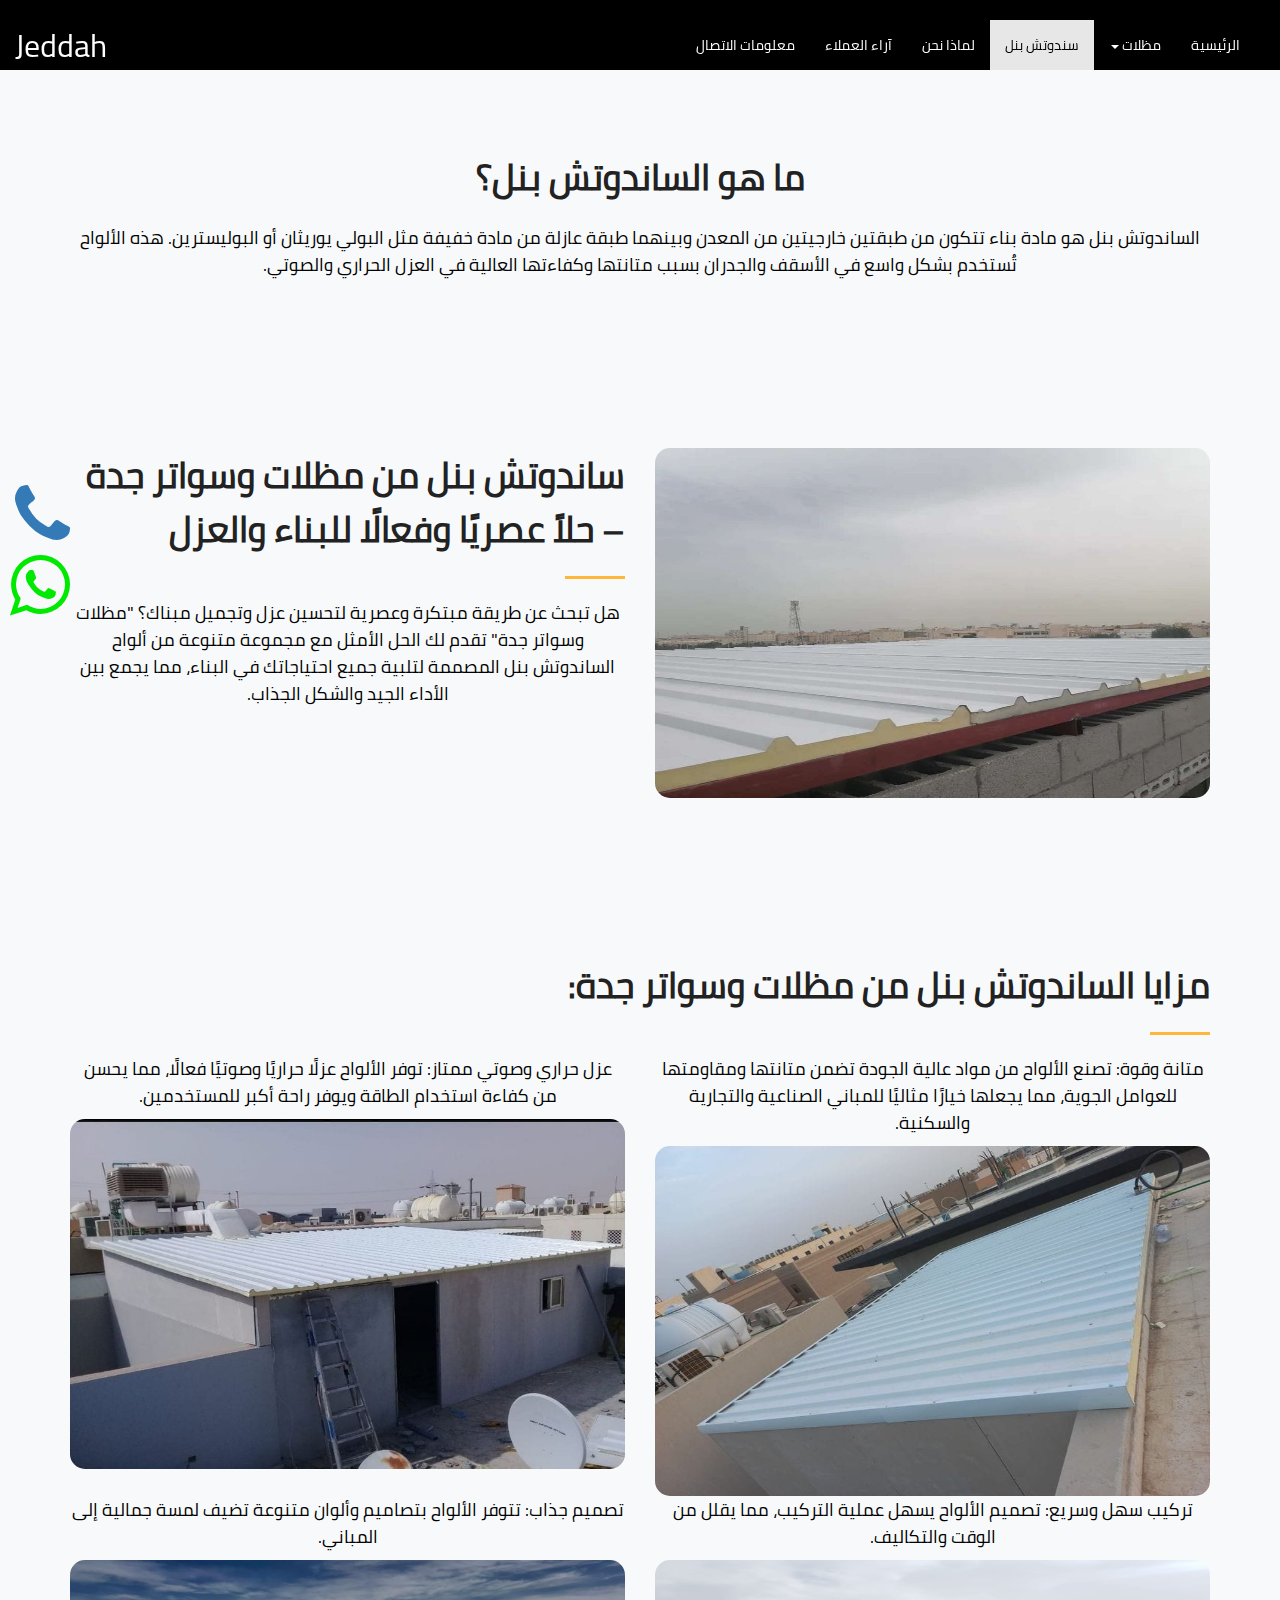
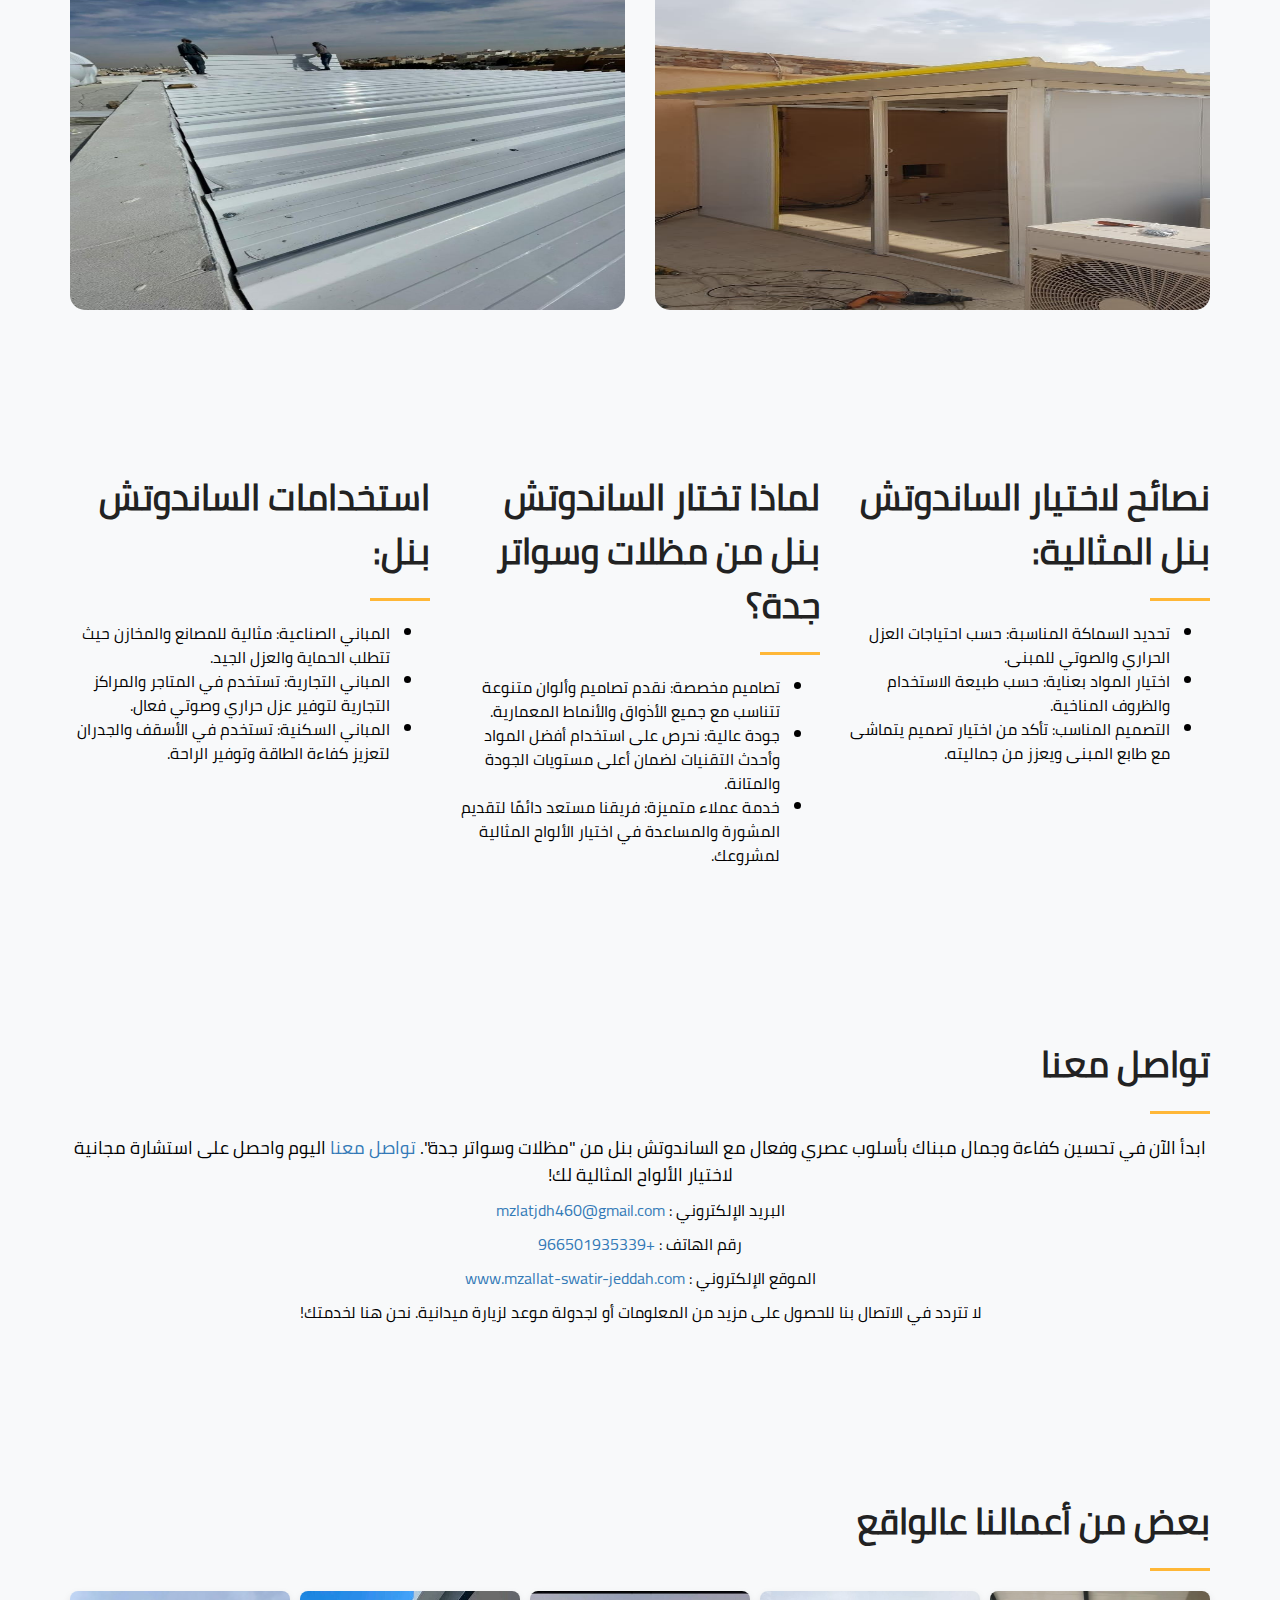
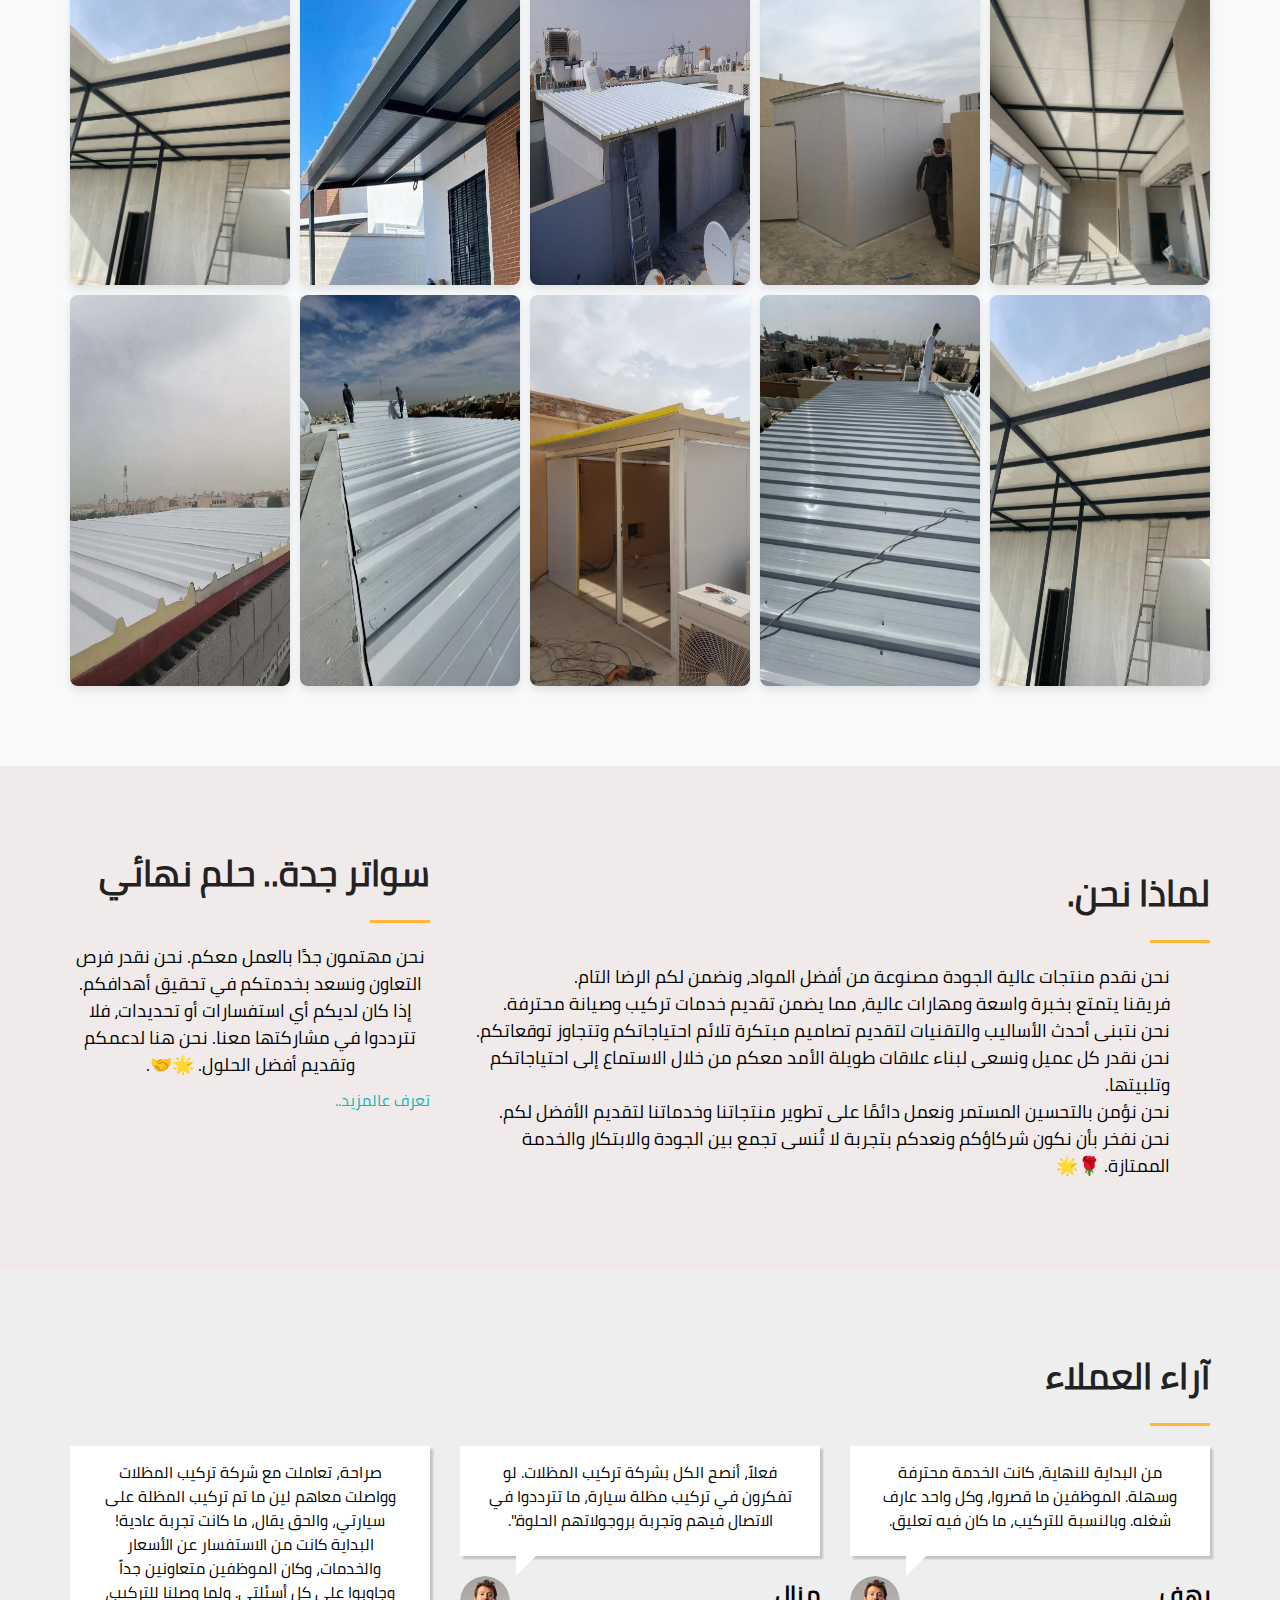
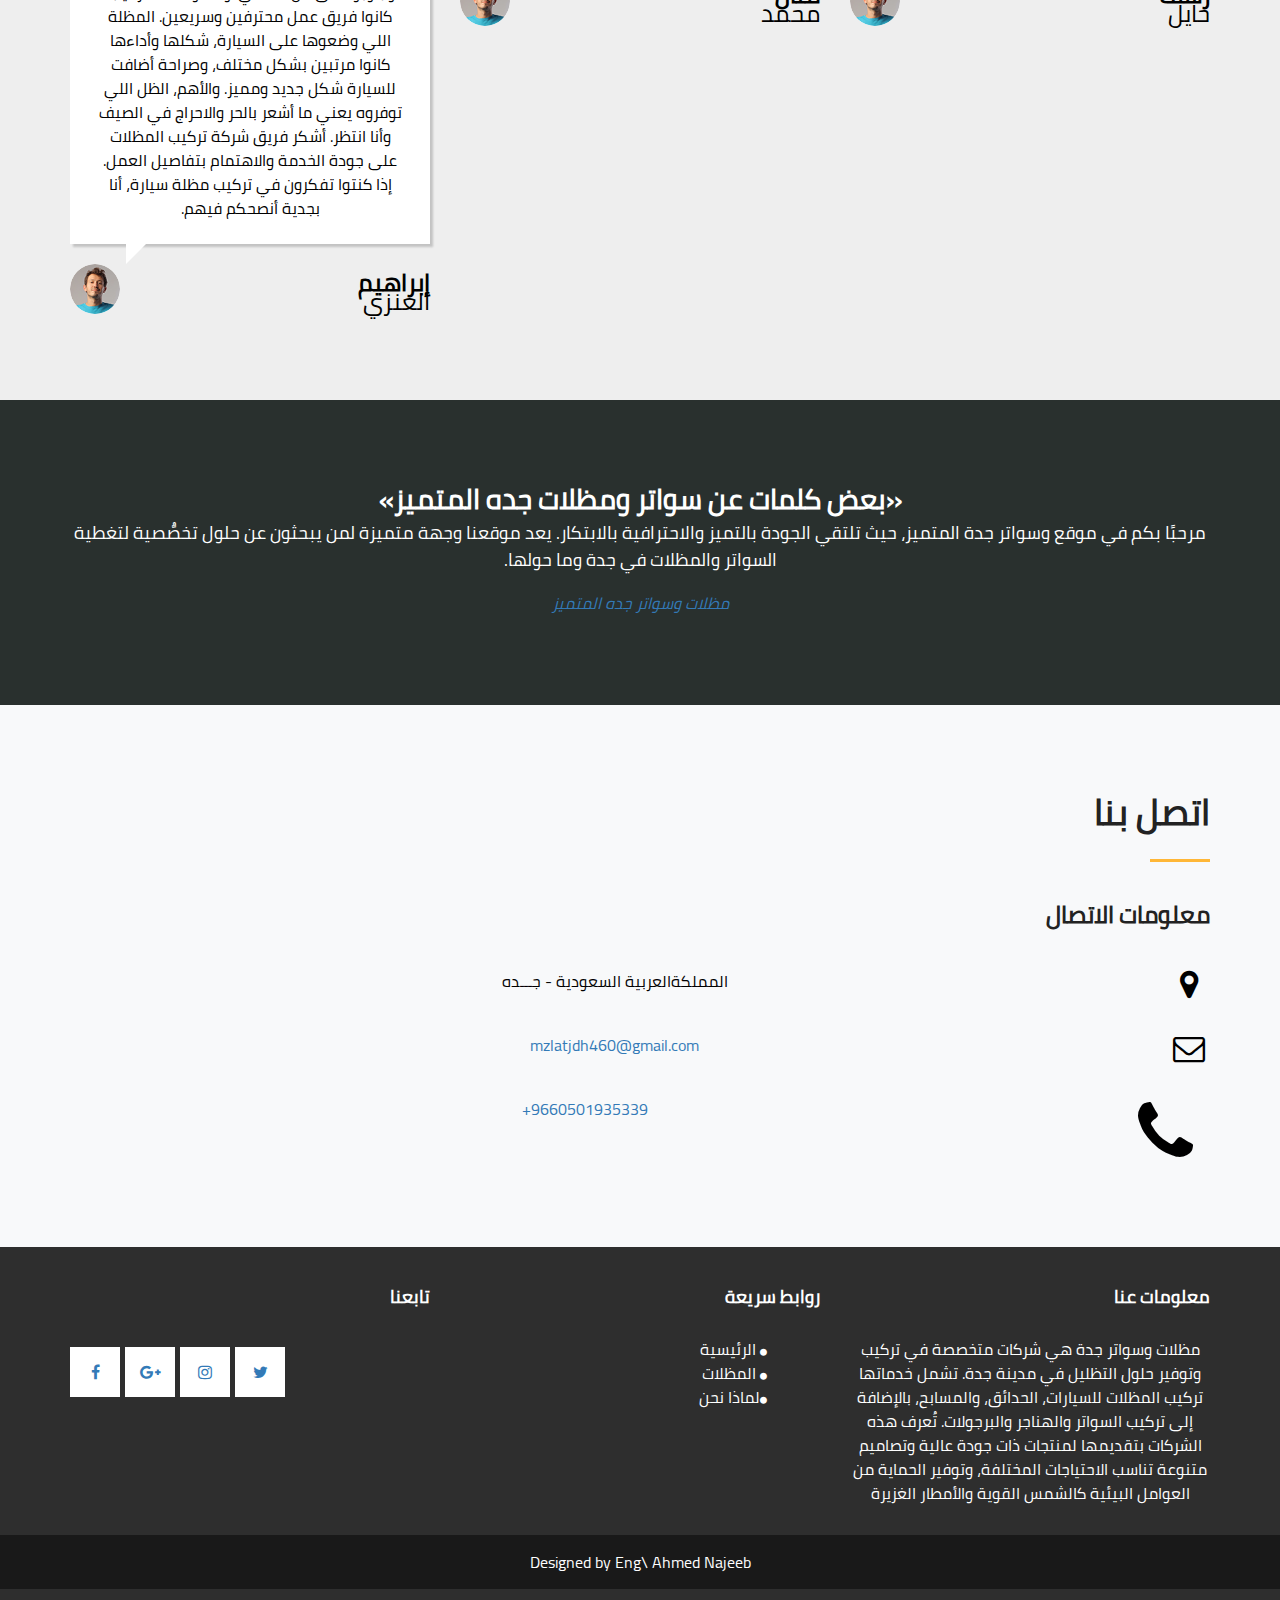
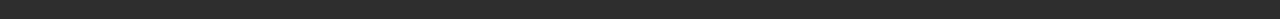
<file: sandoch.html>
<!DOCTYPE html>
<html lang="ar">

    <head>
        <meta charset="utf-8">
        <meta http-equiv="Content-Type" content="text/html;charset=UTF-8">

        <meta name="viewport" content="width=device-width, initial-scale=1.0">
        <title> مظلات وسواتر جده المتميزه |Jeddah Premier Shades and Screens</title>
        <meta name="description" content=" مظلات سيارات مظلات مدارس مظلات حدائق مظلات سطوح  مظلات فلل  مظلات خارجيه مظلات لكسان مظلات سحاب مظلات بي في سي             سواتر. سواتر حديد سواتر شرائح سواتر لكسان سواتر ليزر سواتر بلاستك سواتر قماش سواتر  شينكوسواتر اراضي  جميع الاشكال الحديديه                برجولات. برجولات سطوح برجولات حدائق برجولات خشبيه برجولات لكسان  برجولات سطوح برجولات كافيهات.      قرميد. قرميد حجري  قرميد معدني قرميد ايطالي قرميد وطني .    بيوت شعر. بيوت شعر ملكي                         سندوتش بنل توريد وتركيب جميع السماكات ٥.٧.10. سندوتش بنل وطني سندوتش بنل  خارجي غرف سندوتش بنل تسليم مفتاح اسمنت بورد وجبس بورد الجدران  .            مستودعات. هناجر.       تنسيق حدائق معا  بديل الخشب. انجيله   عشب صناعي ملاعب. عشب صناعي احواش  . شبوك مزارع شبوك احواشت ركيب مظلات
  مظلات جده
  مظلات
  سواتر حديد
  سواتر خشبيه
  شركة مظلات
  شركة سواتر
  تركيب سواتر
  مظلات برجولات
  مظلات خشبيه
  سواتر قماش
  تركيب هناجر. هناجر جده
  هناجر
  مقاول هناجر
  اسعار المظلات
  اسعار السواتر
  اسعار الهناجر
  تركيب مستودعات
  مظلات برجولات
  مظلات جلسات
  تركيب سندويتش بنل
  سواتر أحواش
  تركيب حماية شنكو">
        <meta name="keywords"
              content="اسعار المظلات, اسعار السواتر,اسعار الهناجر,تركيب مستودعات,مظلات برجولات,تركيب سندويتش بنل,تركيب حماية شنكو,سواتر أحواش,مقاول هناجر,هناجر,. هناجر جده,تركيب هناجر,سواتر قماش,مظلات خشبيه,مظلات برجولات,تركيب سواتر,شركة سواتر,شركة مظلات,سواتر خشبيه,سواتر حديد,مظلات,مظلات جده
  ,ركيب مظلات,شبوك احواشت,شبوك مزارع ,عشب صناعي احواش,عشب صناعي ملاعب,انجيله ,تنسيق حدائق معا  بديل الخشب,هناجر.,مستودعات.,تسليم مفتاح اسمنت بورد وجبس بورد الجدران,غرف سندوتش بنل,بنل  خارجي,وطني سندوتش,سندوتش بنل,وتركيب جميع السماكات,سندوتش بنل توريد,بيوت شعر ملكي,بيوت شعر,قرميد وطني,قرميد ايطالي,قرميد معدني,قرميد حجري,قرميد,برجولات كافيهات,برجولات سطوح,برجولات لكسان,برجولات خشبيه,ببرجولات حدائق,رجولات سطوح ,برجولات,جميع الاشكال الحديديه,سواتر  شينكوسواتر اراضي ,سواتر قماش,سواتر بلاستك,سواتر ليزر,سواتر لكسان,سواتر شرائح,سواتر حديد,سواتر.,مظلات بي في سي,مظلات سحاب,مظلات لكسان,مظلات خارجيه,مظلات فلل,مظلات سطوح,مظلات حدائق,مظلات مدارس,مظلات سيارات,مظلات جلسات,">
  <link rel="icon" href="img/umbrella.ico" type="image/x-icon">
        <link rel="stylesheet" type="text/css" href="https://fonts.googleapis.com/css?family=Open+Sans|Raleway|Candal">
        <link rel="stylesheet" type="text/css" href="css/font-awesome.min.css">
        <link rel="stylesheet" type="text/css" href="css/bootstrap.min.css">
        <link rel="stylesheet" type="text/css" href="css/style.css">
        <!-- =======================================================
    Theme Name: umbrella site By Ahmed RadMan
    Theme URL: https://bootstrapmade.com/medilab-free-medical-bootstrap-theme/
    Author: BootstrapMade.com
    Author URL: https://bootstrapmade.com
  ======================================================= -->
        <style>
            * {
                margin: 0;
                box-sizing: border-box;
            }
            body{
                background-color: #000000;
            }

            .responsive-section {
                padding: 80px 0;
                background-color: #f8f9fa;
            }

            .title {
                font-size: 36px;
                font-weight: bold;
                margin-bottom: 20px;
                line-height: 1.5;
            }
            

            .description {
                font-size: 18px;
                line-height: 1.5;
            }

            .img-fluid {
                width: 100% !important;
                height: 35rem !important;
                border-radius: 15px;
            }

            @media (max-width: 767px) {
                .title {
                    font-size: 28px;
                }

                .description {
                    font-size: 16px;
                }
            }

            /* footer Style */

            #footer {
                background: #2e2e2e;
                padding-top: 30px;
                padding-bottom: 30px;
                color: #fff;
            }

            .top-footer {
                padding-bottom: 30px;
            }

            .ftr-tle {
                margin-top: 10px;
            }

            .info-sec p {
                font-size: 16px;
                line-height: 1.5;
            }

            .quick-info li i {
                font-size: 16px;
                margin-right: 5px;
            }

            .quick-info li a {
                color: #fff;
                font-size: 16px;
            }

            .social-icon li {
                float: left;
                width: 50px;
                height: 50px;
                line-height: 50px;
                text-align: center;
                margin-right: 5px;
            }


            .footer-line {
                background: #191919;
                padding: 15px 0;
                margin-top: 20px;
                text-align: center;
                color: #fff;
            }

            .footer-line a {
                color: #fff;
            }

            @media (max-width: 767px) {
                .top-footer {
                    padding-bottom: 20px;
                }

                .marb20 {
                    margin-bottom: 20px;
                }

                .ftr-tle h4 {
                    font-size: 20px;
                }

                .info-sec p,
                .quick-info li a,
                .credits {
                    font-size: 14px;
                }

                .social-icon li {
                    width: 40px;
                    height: 40px;
                    line-height: 40px;
                }
            }
            #about {
                background-color: rgb(241, 234, 234);
            }
            
        </style>
    </head>

    <body id="myPage" data-spy="scroll" data-target=".navbar" data-offset="60" dir="rtl">

        <!-- NanBar Start -->
        <nav class="navbar navbar-default navbar-fixed-top my-2">
            <div class="navbar-header m-2">
                <a class="navbar-toggle" data-toggle="collapse" data-target="#myNavbar">
                    <span class="icon-bar"></span>
                    <span class="icon-bar"></span>
                    <span class="icon-bar"></span>
                    </button>
                    <a class="navbar-brand pb-2" href="#">
                        <!-- <img src="" class="img-responsive" style="width: 60px; margin-top: -16px;"> -->
                        Jeddah
                    </a>
            </div>
            <div class="collapse navbar-collapse navbar-right m-2" id="myNavbar">
                <ul class="nav navbar-nav">
                    <li class=""><a href="#contact"> معلومات الاتصال</a></li>
                    <li class=""><a href="#testimonial">آراء العملاء</a></li>
                    <li class=""><a href="#about">لماذا نحن</a></li>
                    <li class="active"><a href="sandoch.html">سندوتش بنل</a> </li>
                    <li class="dropdown" >
                        <a href="#"href="#banner"  class="dropdown-toggle" data-toggle="dropdown" role="button" aria-haspopup="true" aria-expanded="false" >مظلات <span class="caret"></span></a>
                        <ul class="dropdown-menu">
                            
                            <li><a href="shpok.html">شبوك</a> </li>
                            <li><a href="qermad.html">قرميد</a> </li>
                            <li><a href="puotshar.html">بيوت شعر</a> </li>
                            <li><a href="hanager.html">هناجر</a> </li>
                            <li  ><a href="UMcar.html">مظلات سيارات</a> </li>
                            <li><a href="swater.html">سواتر</a> </li>
                            <li><a href="progolat.html">برجولات</a> </li>           
                        
                        </ul>
                      </li>
                      
    
                    <li ><a href="index.html">الرئيسية</a></li>
                </ul>
            </div>
        </nav>
        <!-- NanBar End -->
        <!-- banner Start-->
       
        <!-- banner End-->

        <a href="https://wa.me/966501935339" id="imgg" class="fa fa-whatsapp" aria-hidden="true">
        </a>
        <a href="tel:0501935339" id="icphon" class="fa fa-phone" aria-hidden="true">
        </a>

        <!-- Cars start -->
        <section class="responsive-section mt-0">
            <div class="container">
                <div class="row">
                    <div class="col-md-12 text-center">
                        <h2 class="title">ما هو الساندوتش بنل؟</h2>
                        <p class="description">
                            الساندوتش بنل هو مادة بناء تتكون من طبقتين خارجيتين من المعدن وبينهما طبقة عازلة من مادة خفيفة مثل البولي يوريثان أو البوليسترين. هذه الألواح تُستخدم بشكل واسع في الأسقف والجدران بسبب متانتها وكفاءتها العالية في العزل الحراري والصوتي.
                        </p>
                    </div>
                </div>
            </div>
        </section>
        <!-- Cars End -->

        <!-- what Cars start -->
        <section class="responsive-section">
            <div class="container">
                <div class="row">
                    <div class="col-md-6">
                        <h2 class="title">ساندوتش بنل من مظلات وسواتر جدة – حلاً عصريًا وفعالًا للبناء والعزل</h2>
                        <hr class="botm-line">
                        <p class="description">هل تبحث عن طريقة مبتكرة وعصرية لتحسين عزل وتجميل مبناك؟ "مظلات وسواتر جدة" تقدم لك الحل الأمثل مع مجموعة متنوعة من ألواح الساندوتش بنل المصممة لتلبية جميع احتياجاتك في البناء، مما يجمع بين الأداء الجيد والشكل الجذاب.</p>
                    </div>
                    <div class="col-md-6">
                        <img src="img/sandoch/san1.jpg" alt=" صور سندوتش بنل " class="img-fluid" />
                    </div>
                </div>
            </div>
        </section>
        <!-- what Cars End -->
        <!-- advan Cars start -->
        <section class="responsive-section">
            <div class="container">
                <h2 class="title">مزايا الساندوتش بنل من مظلات وسواتر جدة:</h2>
                <hr class="botm-line">
                <div class="row mb-3">
                    <div class="col-md-6">
                        <p class="description mb-2">
                            عزل حراري وصوتي ممتاز: توفر الألواح عزلًا حراريًا وصوتيًا فعالًا، مما يحسن من كفاءة استخدام الطاقة ويوفر راحة أكبر للمستخدمين.
                        </p>
                        <img src="img/sandoch/san7.jpg" alt=" صور سندوتش بنل" class="img-fluid" />
                    </div>
                    <div class="col-md-6">
                        <p class="description mb-2">
                            متانة وقوة: تصنع الألواح من مواد عالية الجودة تضمن متانتها ومقاومتها للعوامل الجوية، مما يجعلها خيارًا مثاليًا للمباني الصناعية والتجارية والسكنية.
                        </p>
                        <img src="img/sandoch/san5.jpg" alt=" صور سندوتش بنل " class="img-fluid" />
                    </div>
                </div>
                <div class="row mt-5">
                    <div class="col-md-6">
                        <p class="description mb-2">
                            تصميم جذاب: تتوفر الألواح بتصاميم وألوان متنوعة تضيف لمسة جمالية إلى المباني.
                        </p>
                        <img src="img/sandoch/san2.jpg" alt=" صور سندوتش بنل " class="img-fluid" />
                    </div>
                    <div class="col-md-6">
                        <p class="description mb-2">

                            تركيب سهل وسريع: تصميم الألواح يسهل عملية التركيب، مما يقلل من الوقت والتكاليف.
                        </p>
                        <img src="img/sandoch/san10.jpg" alt=" صور سندوتش بنل" class="img-fluid" />
                    </div>
                </div>
            </div>
        </section>
        <!-- advan Cars End -->

        <!-- Kinds Cars start -->
        <section class="responsive-section">
            <div class="container">
                <div class="row">
                    <div class="col-md-4">
                        <h2 class="title">استخدامات الساندوتش بنل:</h2>
                        <hr class="botm-line">
                        <ul style="list-style-type:disc">
                            <li>المباني الصناعية: مثالية للمصانع والمخازن حيث تتطلب الحماية والعزل الجيد.</li>
                <li>المباني التجارية: تستخدم في المتاجر والمراكز التجارية لتوفير عزل حراري وصوتي فعال.</li>
                <li>المباني السكنية: تستخدم في الأسقف والجدران لتعزيز كفاءة الطاقة وتوفير الراحة.</li>
                
                        </ul>
                    </div>

                    <div class="col-md-4">
                        <h2 class="title">لماذا تختار الساندوتش بنل من مظلات وسواتر جدة؟</h2>
                        <hr class="botm-line">
                        <ul style="list-style-type:disc">
                            <li>تصاميم مخصصة: نقدم تصاميم وألوان متنوعة تتناسب مع جميع الأذواق والأنماط المعمارية.</li>
                <li>جودة عالية: نحرص على استخدام أفضل المواد وأحدث التقنيات لضمان أعلى مستويات الجودة والمتانة.
                </li>
                <li>خدمة عملاء متميزة: فريقنا مستعد دائمًا لتقديم المشورة والمساعدة في اختيار الألواح المثالية لمشروعك.</li>
                        </ul>
                    </div>
                    <div class="col-md-4">
                        <h2 class="title">نصائح لاختيار الساندوتش بنل المثالية:</h2>
                        <hr class="botm-line">
                        <ul style="list-style-type:disc">
                            <li>تحديد السماكة المناسبة: حسب احتياجات العزل الحراري والصوتي للمبنى.</li>
                <li>اختيار المواد بعناية: حسب طبيعة الاستخدام والظروف المناخية.</li>
                <li>التصميم المناسب: تأكد من اختيار تصميم يتماشى مع طابع المبنى ويعزز من جماليته.</li>

                        </ul>
                    </div>
                </div>
            </div>
        </section>
        <!-- Kinds Cars End -->

        <!-- Contact Cars start -->
        <section class="responsive-section">
            <div class="container">

                <h2 class="title">تواصل معنا</h2>
                <hr class="botm-line">
                <p class="description">ابدأ الآن في تحسين كفاءة وجمال مبناك بأسلوب عصري وفعال مع الساندوتش بنل من "مظلات وسواتر جدة".  
                    <a id="whatsAppButton"
                       href="https://wa.me/966501935339">تواصل معنا</a> اليوم واحصل على استشارة مجانية
                    لاختيار الألواح المثالية لك!</p>
                <p> البريد الإلكتروني : <a href="mailto:mzlatjdh460@gmail.com">mzlatjdh460@gmail.com</a></p>
                <p> رقم الهاتف : <a href="https://wa.me/966501935339">+966501935339</a></p>
                <p> الموقع الإلكتروني : <a href="www.mzallat-swatir-jeddah.com">www.mzallat-swatir-jeddah.com</a></p>
                <p>لا تتردد في الاتصال بنا للحصول على مزيد من المعلومات أو لجدولة موعد لزيارة ميدانية. نحن هنا لخدمتك!
                </p>

            </div>
        </section>
        <!-- Contact Cars End -->

        <!-- prev work Cars start -->
        <section class="responsive-section">
            <div class="container">
                <h2 class="title">بعض من أعمالنا عالواقع</h2>

                <hr class="botm-line">

                <div class="gallery">
                    <img src="img/sandoch/san9.jpg" alt="صورة سندوتش بنل 1">
                    <img src="img/sandoch/san8.jpg" alt="سندوتش بنل 2">
                    <img src="img/sandoch/san7.jpg" alt="سندوتش بنل 3">
                    <img src="img/sandoch/san6.jpg" alt="سندوتش بنل 3">
                    <img src="img/sandoch/san4.jpg" alt="سندوتش بنل 3">
                    <img src="img/sandoch/san4.jpg" alt="سندوتش بنل 3">
                    <img src="img/sandoch/san3.jpg" alt="سندوتش بنل 3">
                    <img src="img/sandoch/san10.jpg" alt="صورة 3سندوتش بنل">
                    <img src="img/sandoch/san2.jpg" alt="صورة 3سندوتش بنل">
                    <img src="img/sandoch/san1.jpg" alt="صورةسندوتش بنل 3">

                </div>
            </div>
        </section>
        <!-- prev work  Cars End -->

        <!-- about usCars start -->
        <section id="about" class="responsive-section">
            <div class="container">
                <div class="row">
                    <div class="col-md-4 pt-lg-5 mt-lg-5">
                        <h2 class="title">سواتر جدة.. حلم نهائي</h2>
                        <hr class="botm-line">
                        <p class="description">نحن مهتمون جدًا بالعمل معكم. نحن نقدر فرص التعاون ونسعد بخدمتكم في تحقيق
                            أهدافكم. إذا كان لديكم أي استفسارات أو تحديدات، فلا تترددوا في مشاركتها معنا. نحن هنا لدعمكم
                            وتقديم أفضل الحلول. 🌟🤝.</p>
                        <a href="https://wa.me/966501935339" style="color: #0cb8b6; padding-top:10px;">تعرف
                            عالمزيد..</a>

                    </div>
                    <div class="col-md-8 p-0">
                        <h3 class="title">لماذا نحن.</h3>
                        <hr class="botm-line">
                        <ul type="1" class="description">
                            <li>نحن نقدم منتجات عالية الجودة مصنوعة من أفضل المواد، ونضمن لكم الرضا التام.
                            </li>
                            <li>فريقنا يتمتع بخبرة واسعة ومهارات عالية، مما يضمن تقديم خدمات تركيب وصيانة محترفة.
                            </li>
                            <li>نحن نتبنى أحدث الأساليب والتقنيات لتقديم تصاميم مبتكرة تلائم احتياجاتكم وتتجاوز
                                توقعاتكم.
                            </li>
                            <li>نحن نقدر كل عميل ونسعى لبناء علاقات طويلة الأمد معكم من خلال الاستماع إلى احتياجاتكم
                                وتلبيتها.
                            </li>
                            <li>نحن نؤمن بالتحسين المستمر ونعمل دائمًا على تطوير منتجاتنا وخدماتنا لتقديم الأفضل لكم.
                            </li>
                            <li>نحن نفخر بأن نكون شركاؤكم ونعدكم بتجربة لا تُنسى تجمع بين الجودة والابتكار والخدمة
                                الممتازة. 🌹🌟</li>
                        </ul>
                    </div>
                </div>
            </div>
        </section>
        <!-- about us Cars End -->

        <!-- ======= Clients Section start ======= -->
        <!--testimonial-->
        <section id="testimonial" class="responsive-section">
            <div class="container">
                <div class="row">
                    <div class="col-md-12">
                        <h2 class="title">آراء العملاء</h2>
                        <hr class="botm-line">
                    </div>
                    <div class="col-md-4 col-sm-4">
                        <div class="testi-details">
                            <!-- Paragraph -->
                            <p>صراحة، تعاملت مع شركة تركيب المظلات وواصلت معاهم لين ما تم تركيب المظلة على سيارتي، والحق
                                يقال، ما كانت تجربة عادية! البداية كانت من الاستفسار عن الأسعار والخدمات، وكان الموظفين
                                متعاونين جداً وجاوبوا على كل أسئلتي. ولما وصلنا للتركيب،
                                كانوا فريق عمل محترفين وسريعين. المظلة اللي وضعوها على السيارة، شكلها وأداءها كانوا
                                مرتبين بشكل مختلف، وصراحة أضافت للسيارة شكل جديد ومميز. والأهم، الظل اللي توفروه يعني ما
                                أشعر بالحر والاحراج في الصيف وأنا انتظر. أشكر فريق
                                شركة تركيب المظلات على جودة الخدمة والاهتمام بتفاصيل العمل. إذا كنتوا تفكرون في تركيب
                                مظلة سيارة، أنا بجدية أنصحكم فيهم.</p>
                        </div>
                        <div class="testi-info">
                            <!-- User Image -->
                            <a href="#"><img src="img/thumb.png" alt="" class="img-responsive"></a>
                            <!-- User Name -->
                            <h3>إبراهيم<span>العنزي</span></h3>
                        </div>
                    </div>
                    <div class="col-md-4 col-sm-4">
                        <div class="testi-details">
                            <!-- Paragraph -->
                            <p>فعلاً، أنصح الكل بشركة تركيب المظلات. لو تفكرون في تركيب مظلة سيارة، ما تترددوا في
                                الاتصال فيهم وتجربة بروجولاتهم الحلوة.".</p>
                        </div>
                        <div class="testi-info">
                            <!-- User Image -->
                            <a href="#"><img src="img/thumb.png" alt="" class="img-responsive"></a>
                            <!-- User Name -->
                            <h3>منال<span>محمد</span></h3>
                        </div>
                    </div>
                    <div class="col-md-4 col-sm-4">
                        <div class="testi-details">
                            <!-- Paragraph -->
                            <p>من البداية للنهاية، كانت الخدمة محترفة وسهلة. الموظفين ما قصروا، وكل واحد عارف شغله.
                                وبالنسبة للتركيب، ما كان فيه تعليق.</p>
                        </div>
                        <div class="testi-info">
                            <!-- User Image -->
                            <a href="#"><img src="img/thumb.png" alt="" class="img-responsive"></a>
                            <!-- User Name -->
                            <h3>رهف<span>حايل</span></h3>
                        </div>
                    </div>
                </div>
            </div>
        </section>
        <!--/ testimonial-->
        <!-- ======= Clients Section End ======= -->

        <!--cta 2-->
        <section id="cta-2" class="responsive-section">
            <div class="container">
                <div class="row">
                    <div class="text-right-md col-md-12 text-center">
                        <h2 class="section-title white lg-line py-5">‹‹بعض كلمات عن سواتر ومظلات جده المتميز»</h2>
                    </div>
                    <div class="col-md-12 pt-3">
                        <p class="description white text-center">
                            مرحبًا بكم في موقع وسواتر جدة المتميز، حيث تلتقي الجودة بالتميز والاحترافية بالابتكار. يعد
                            موقعنا وجهة متميزة لمن يبحثون عن حلول تخصُّصية لتغطية السواتر والمظلات في جدة وما حولها.</p>
                        <p class="text-center text-primary"><i><a href="tel:966501935339">مظلات وسواتر جده
                                    المتميز</a></i></p>
                    </div>
                </div>
            </div>
        </section>
        <!--cta-->

        <!--contact-->
        <section id="contact" class="responsive-section">
            <div class="container">
                <div class="row">
                    <div class="col-md-12">
                        <h2 class="title">اتصل بنا</h2>
                        <hr class="botm-line">
                    </div>
                    <div class="col-md-12 d-flex justify-content-start">
                        <h3>معلومات الاتصال</h3>
                        <div class="space"></div>
                        <p><i class="fa fa-map-marker fa-fw pull-right fa-2x"></i>المملكةالعربية السعودية - جـــده</p>
                        <div class="space"></div>
                        <p><i class="fa fa-envelope-o fa-fw pull-right fa-2x"></i><a
                               href="mailto:mzlatjdh460@gmail.com">mzlatjdh460@gmail.com</a></p>
                        <div class="space"></div>
                        <p><i class="fa fa-phone fa-fw pull-right fa-2x"></i><a
                               href="tel:966501935339">9660501935339+</a></p>
                    </div>
                </div>
            </div>
        </section>
        
        <!--footer-->
        <footer id="footer">
            <div class="container">
                <div class="row">
                    <div class="col-lg-4 col-md-6 col-sm-12">
                        <div class="ftr-tle">
                            <h4 class="white no-padding">تابعنا</h4>
                        </div>
                        <div class="info-sec">
                            <ul class="social-icon">
                                <li class="bglight-blue"><a
                                       href="https://www.facebook.com/share/icDSsew85Ws3ucUU/?mibextid=qi2Omg"><i
                                           class="fa fa-facebook"></i></a></li>
                                <li class="bgred"><a href="mailto:mzlatjdh460@gmail.com"><i
                                           class="fa fa-google-plus"></i></a></li>
                                <li class="bgdark-blue"><a
                                       href="https://www.instagram.com/yw_sf__/?igsh=MTdybnhreGVyMG1nMQ%3D%3D"><i
                                           class="fa fa-instagram"></i></a></li>
                                <li class="bglight-blue"><a
                                       href="https://x.com/JdhWswatr?t=EmYIz05k8zCBM_SW5zVU9w&s=09"><i
                                           class="fa fa-twitter"></i></a></li>
                            </ul>
                        </div>
                    </div>
                    <div class="col-lg-4 col-md-6 col-sm-12">
                        <div class="ftr-tle">
                            <h4 class="white no-padding">روابط سريعة</h4>
                        </div>
                        <div class="info-sec">
                            <ul class="quick-info">
                                <li><a href="index.html"><i class="fa fa-circle"></i> الرئيسية</a></li>
                                <li><a href="index.html"><i class="fa fa-circle"></i> المظلات</a></li>
                                <li><a href="#contact"><i class="fa fa-circle"></i>لماذا نحن</a></li>
                            </ul>
                        </div>
                    </div>
                    <div class="col-lg-4 col-md-6 col-sm-12">
                        <div class="ftr-tle">
                            <h4 class="white no-padding">معلومات عنا</h4>
                        </div>
                        <div class="info-sec">
                            <p>مظلات وسواتر جدة هي شركات متخصصة في تركيب وتوفير حلول التظليل في مدينة جدة. تشمل خدماتها
                                تركيب المظلات للسيارات، الحدائق، والمسابح، بالإضافة إلى تركيب السواتر والهناجر
                                والبرجولات. تُعرف هذه الشركات بتقديمها لمنتجات ذات جودة
                                عالية وتصاميم متنوعة تناسب الاحتياجات المختلفة، وتوفير الحماية من العوامل البيئية كالشمس
                                القوية والأمطار الغزيرة</p>
                        </div>
                    </div>

                </div>
            </div>
            <div class="footer-line">
                <div class="container">
                    <div class="row">
                        <div class="col-md-12 text-center">
                            
                            <div class="credits">
                                Designed by Eng\ <a href="https://www.facebook.com/ahmed.000000000">Ahmed Najeeb</a>
                            </div>
                        </div>
                    </div>
                </div>
            </div>
        </footer>
        <!--/ footer-->

        <script src="js/jquery.min.js"></script>
        <script src="js/jquery.easing.min.js"></script>
        <script src="js/bootstrap.min.js"></script>
        <script src="js/custom.js"></script>
        <script src="contactform/contactform.js"></script>

    </body>

</html>
</file>
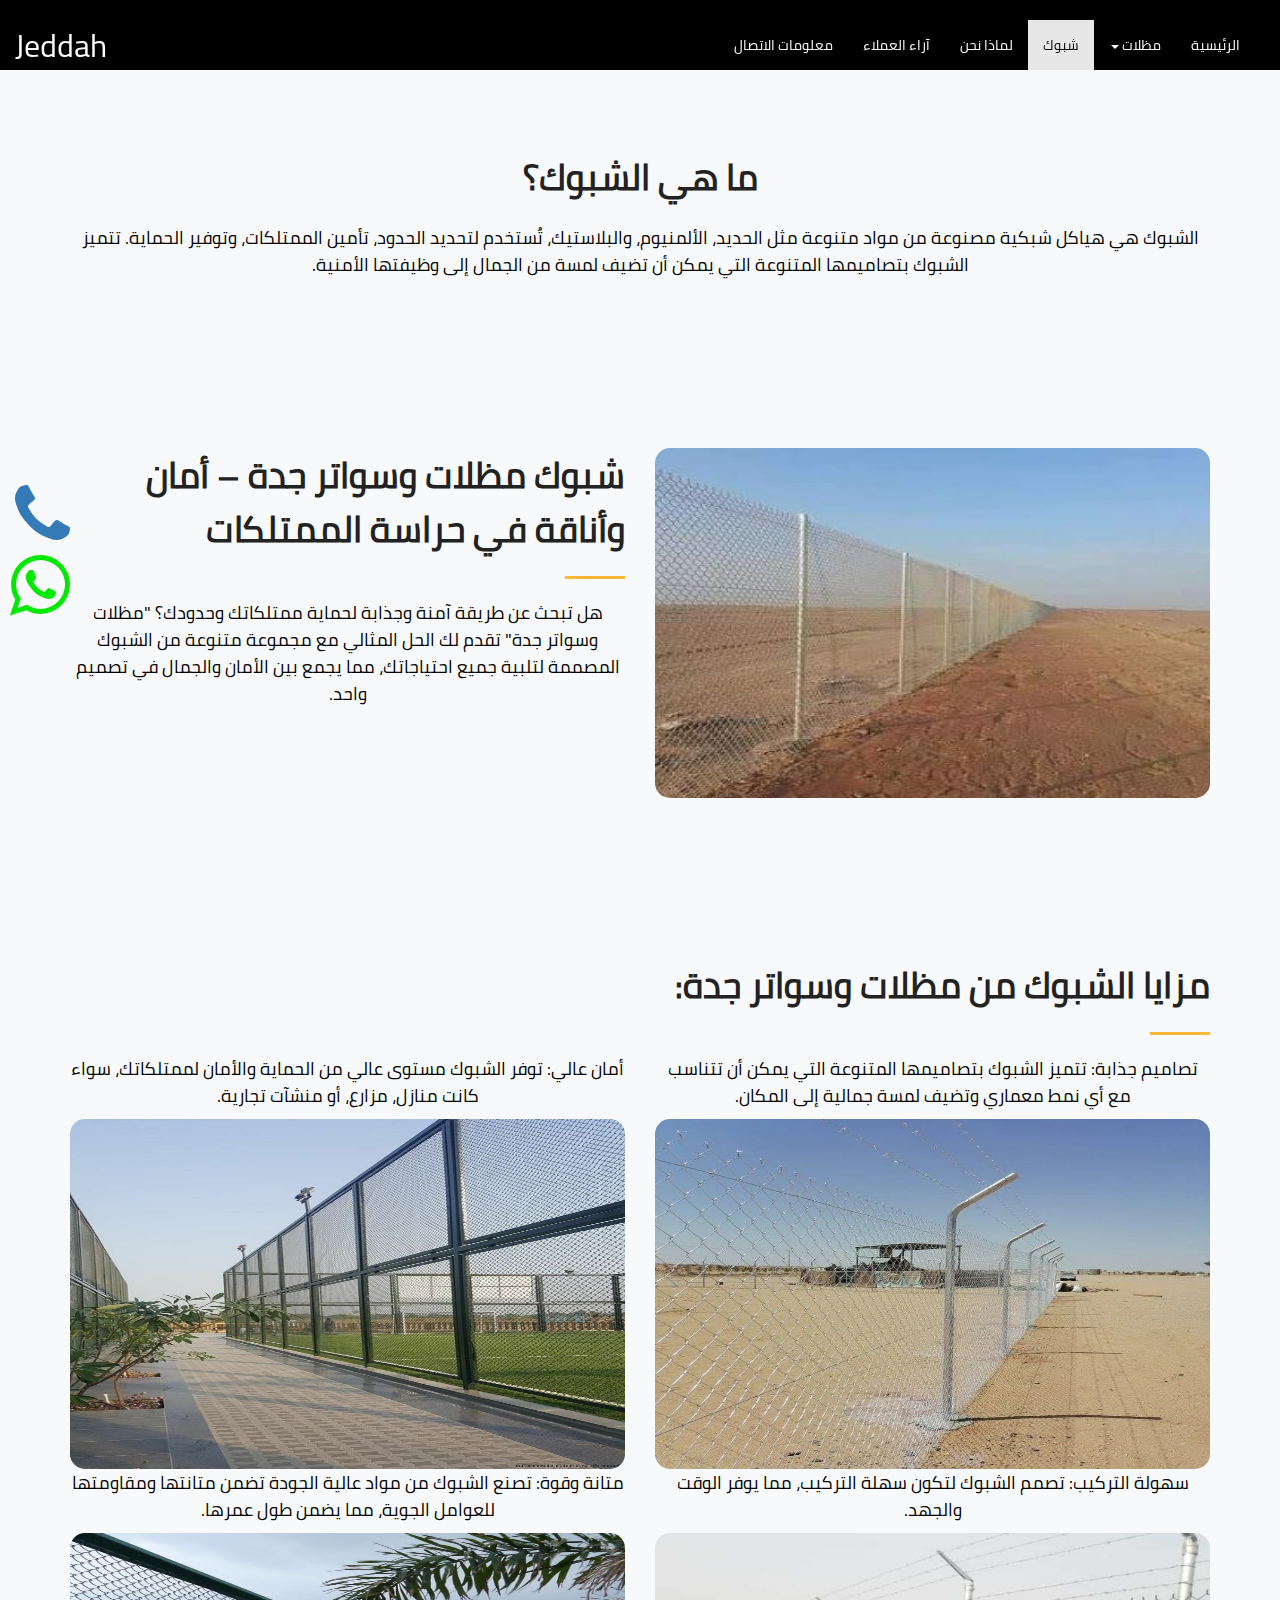
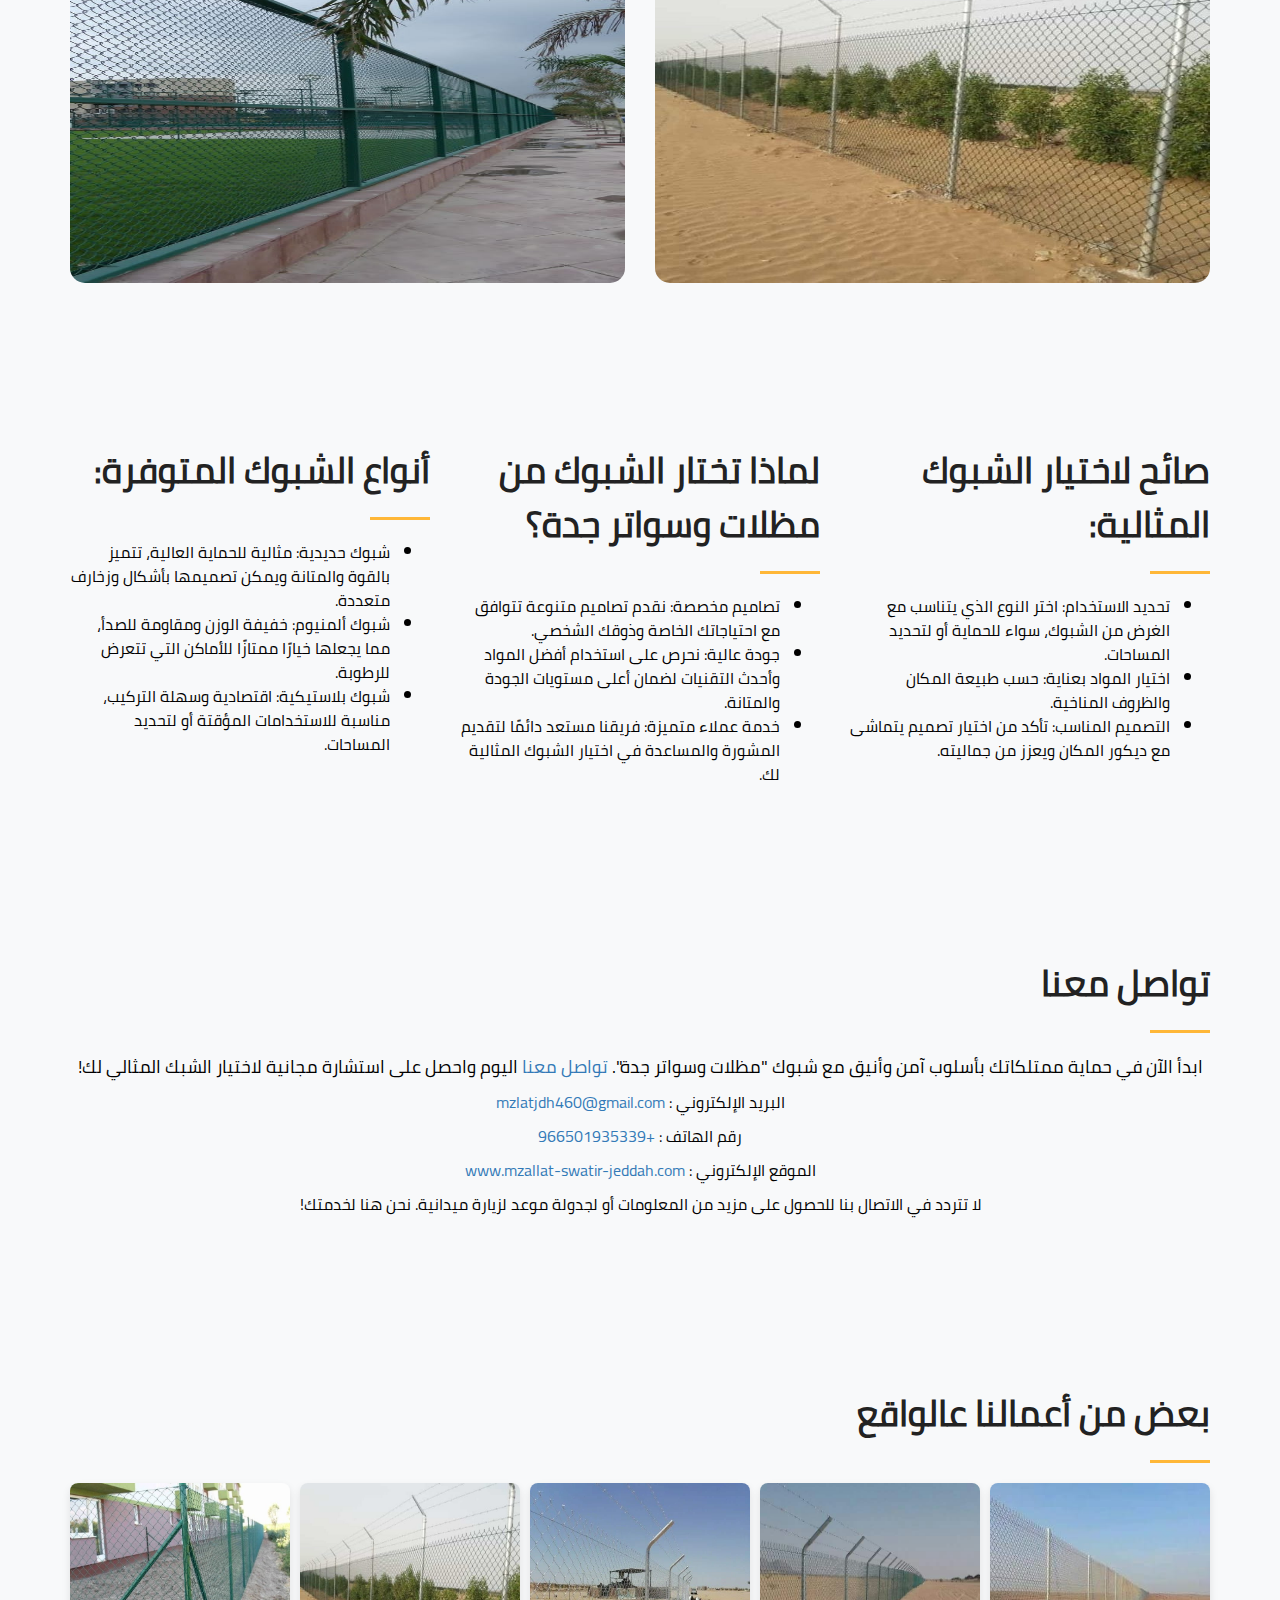
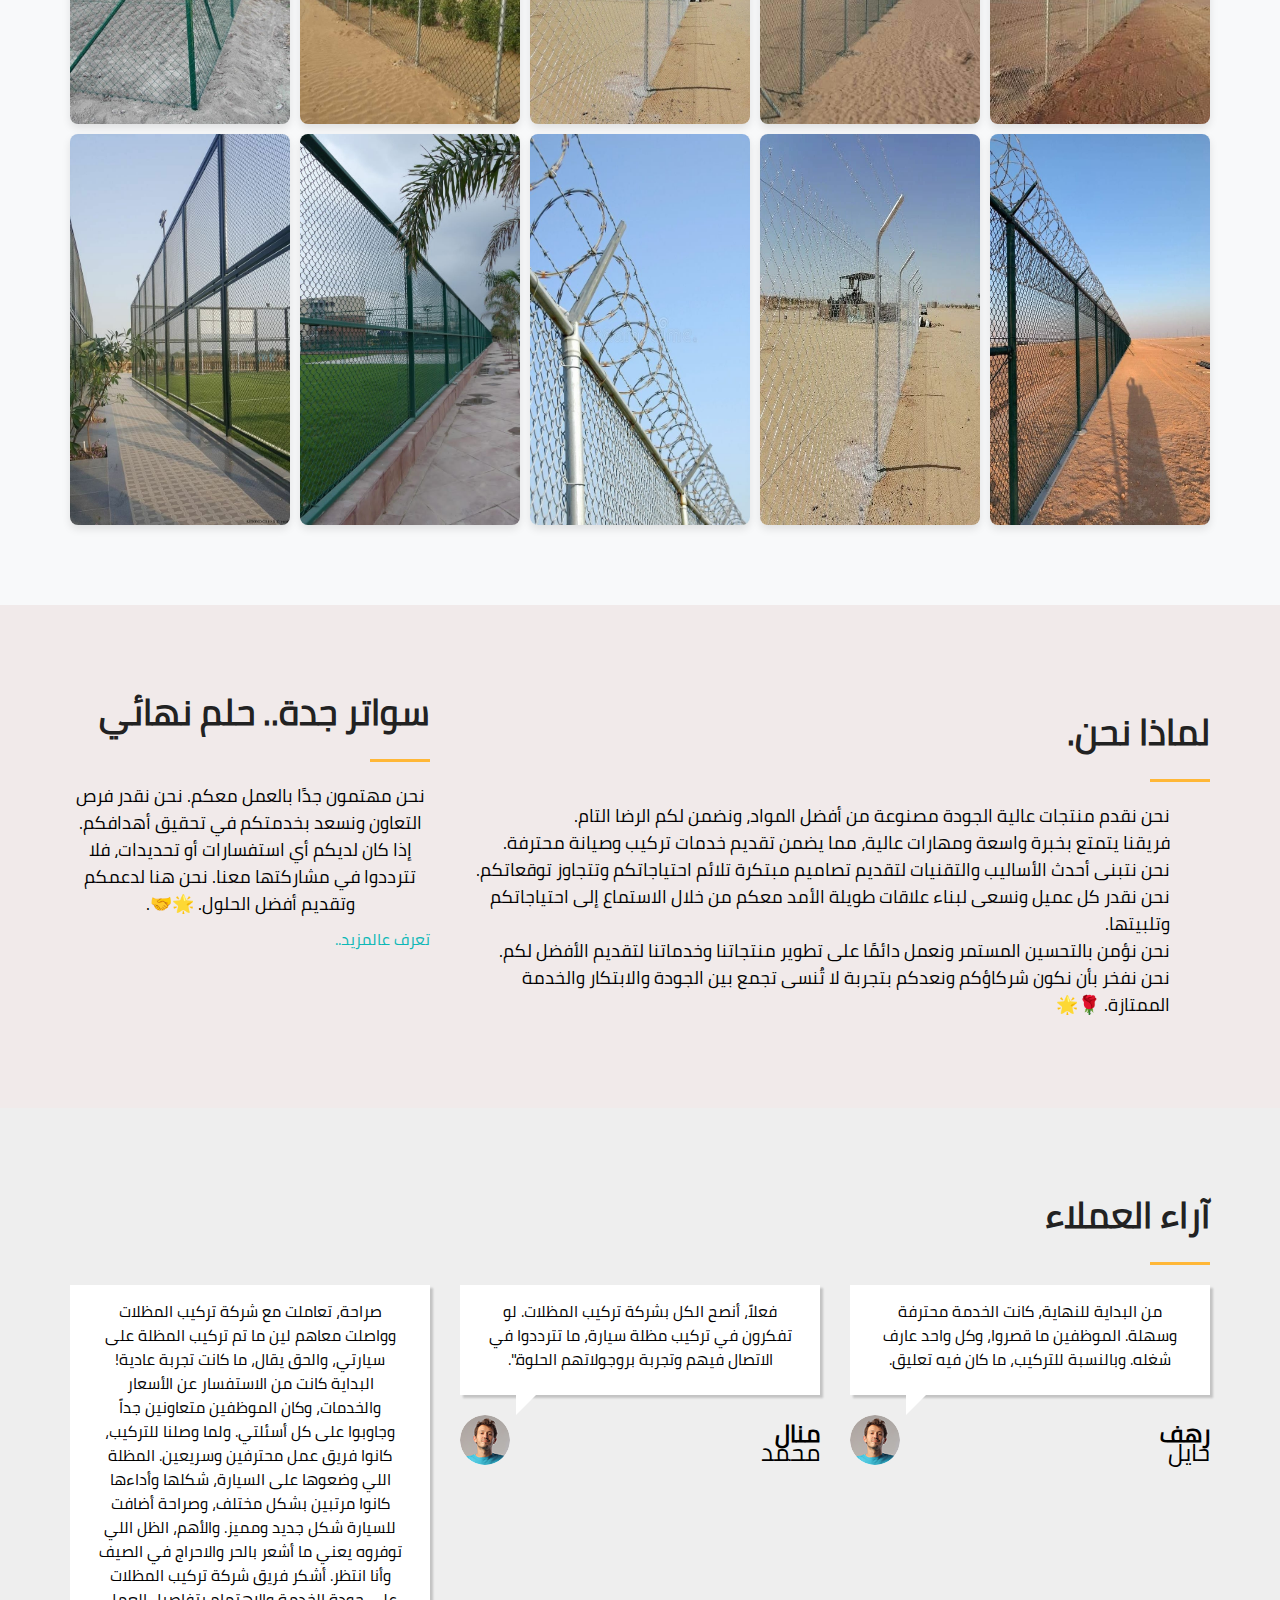
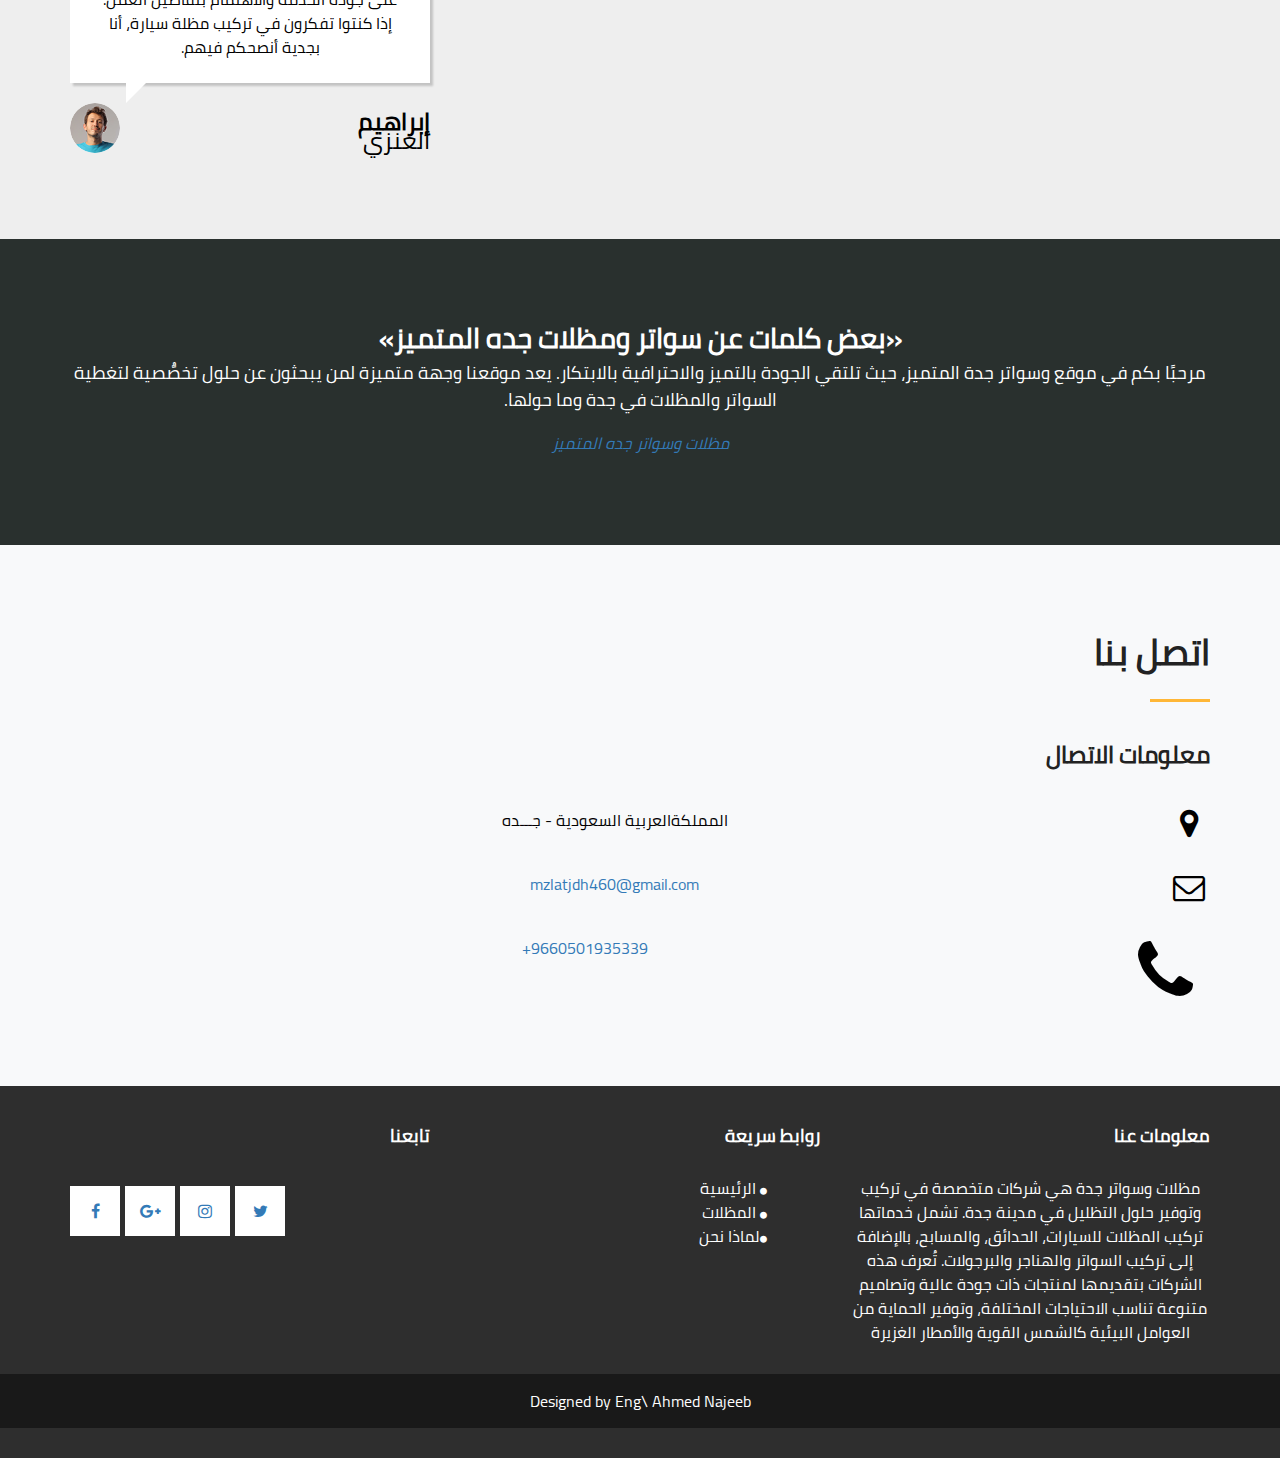
<file: shpok.html>
<!DOCTYPE html>
<html lang="ar">

    <head>
        <meta charset="utf-8">
        <meta http-equiv="Content-Type" content="text/html;charset=UTF-8">

        <meta name="viewport" content="width=device-width, initial-scale=1.0">
        <title> مظلات وسواتر جده المتميزه |Jeddah Premier Shades and Screens</title>
        <meta name="description" content=" مظلات سيارات مظلات مدارس مظلات حدائق مظلات سطوح  مظلات فلل  مظلات خارجيه مظلات لكسان مظلات سحاب مظلات بي في سي             سواتر. سواتر حديد سواتر شرائح سواتر لكسان سواتر ليزر سواتر بلاستك سواتر قماش سواتر  شينكوسواتر اراضي  جميع الاشكال الحديديه                برجولات. برجولات سطوح برجولات حدائق برجولات خشبيه برجولات لكسان  برجولات سطوح برجولات كافيهات.      قرميد. قرميد حجري  قرميد معدني قرميد ايطالي قرميد وطني .    بيوت شعر. بيوت شعر ملكي                         سندوتش بنل توريد وتركيب جميع السماكات ٥.٧.10. سندوتش بنل وطني سندوتش بنل  خارجي غرف سندوتش بنل تسليم مفتاح اسمنت بورد وجبس بورد الجدران  .            مستودعات. هناجر.       تنسيق حدائق معا  بديل الخشب. انجيله   عشب صناعي ملاعب. عشب صناعي احواش  . شبوك مزارع شبوك احواشت ركيب مظلات
  مظلات جده
  مظلات
  سواتر حديد
  سواتر خشبيه
  شركة مظلات
  شركة سواتر
  تركيب سواتر
  مظلات برجولات
  مظلات خشبيه
  سواتر قماش
  تركيب هناجر. هناجر جده
  هناجر
  مقاول هناجر
  اسعار المظلات
  اسعار السواتر
  اسعار الهناجر
  تركيب مستودعات
  مظلات برجولات
  مظلات جلسات
  تركيب سندويتش بنل
  سواتر أحواش
  تركيب حماية شنكو">
        <meta name="keywords"
              content="اسعار المظلات, اسعار السواتر,اسعار الهناجر,تركيب مستودعات,مظلات برجولات,تركيب سندويتش بنل,تركيب حماية شنكو,سواتر أحواش,مقاول هناجر,هناجر,. هناجر جده,تركيب هناجر,سواتر قماش,مظلات خشبيه,مظلات برجولات,تركيب سواتر,شركة سواتر,شركة مظلات,سواتر خشبيه,سواتر حديد,مظلات,مظلات جده
  ,ركيب مظلات,شبوك احواشت,شبوك مزارع ,عشب صناعي احواش,عشب صناعي ملاعب,انجيله ,تنسيق حدائق معا  بديل الخشب,هناجر.,مستودعات.,تسليم مفتاح اسمنت بورد وجبس بورد الجدران,غرف سندوتش بنل,بنل  خارجي,وطني سندوتش,سندوتش بنل,وتركيب جميع السماكات,سندوتش بنل توريد,بيوت شعر ملكي,بيوت شعر,قرميد وطني,قرميد ايطالي,قرميد معدني,قرميد حجري,قرميد,برجولات كافيهات,برجولات سطوح,برجولات لكسان,برجولات خشبيه,ببرجولات حدائق,رجولات سطوح ,برجولات,جميع الاشكال الحديديه,سواتر  شينكوسواتر اراضي ,سواتر قماش,سواتر بلاستك,سواتر ليزر,سواتر لكسان,سواتر شرائح,سواتر حديد,سواتر.,مظلات بي في سي,مظلات سحاب,مظلات لكسان,مظلات خارجيه,مظلات فلل,مظلات سطوح,مظلات حدائق,مظلات مدارس,مظلات سيارات,مظلات جلسات,">
  <link rel="icon" href="img/umbrella.ico" type="image/x-icon">
        <link rel="stylesheet" type="text/css" href="https://fonts.googleapis.com/css?family=Open+Sans|Raleway|Candal">
        <link rel="stylesheet" type="text/css" href="css/font-awesome.min.css">
        <link rel="stylesheet" type="text/css" href="css/bootstrap.min.css">
        <link rel="stylesheet" type="text/css" href="css/style.css">
        <!-- =======================================================
    Theme Name: umbrella site By Ahmed RadMan
    Theme URL: https://bootstrapmade.com/medilab-free-medical-bootstrap-theme/
    Author: BootstrapMade.com
    Author URL: https://bootstrapmade.com
  ======================================================= -->
        <style>
            * {
                margin: 0;
                box-sizing: border-box;
            }
            body{
                background-color: #000000;
            }

            .responsive-section {
                padding: 80px 0;
                background-color: #f8f9fa;
            }

            .title {
                font-size: 36px;
                font-weight: bold;
                margin-bottom: 20px;
                line-height: 1.5;
            }
            

            .description {
                font-size: 18px;
                line-height: 1.5;
            }

            .img-fluid {
                width: 100% !important;
                height: 35rem !important;
                border-radius: 15px;
            }

            @media (max-width: 767px) {
                .title {
                    font-size: 28px;
                }

                .description {
                    font-size: 16px;
                }
            }

            /* footer Style */

            #footer {
                background: #2e2e2e;
                padding-top: 30px;
                padding-bottom: 30px;
                color: #fff;
            }

            .top-footer {
                padding-bottom: 30px;
            }

            .ftr-tle {
                margin-top: 10px;
            }

            .info-sec p {
                font-size: 16px;
                line-height: 1.5;
            }

            .quick-info li i {
                font-size: 16px;
                margin-right: 5px;
            }

            .quick-info li a {
                color: #fff;
                font-size: 16px;
            }

            .social-icon li {
                float: left;
                width: 50px;
                height: 50px;
                line-height: 50px;
                text-align: center;
                margin-right: 5px;
            }


            .footer-line {
                background: #191919;
                padding: 15px 0;
                margin-top: 20px;
                text-align: center;
                color: #fff;
            }

            .footer-line a {
                color: #fff;
            }

            @media (max-width: 767px) {
                .top-footer {
                    padding-bottom: 20px;
                }

                .marb20 {
                    margin-bottom: 20px;
                }

                .ftr-tle h4 {
                    font-size: 20px;
                }

                .info-sec p,
                .quick-info li a,
                .credits {
                    font-size: 14px;
                }

                .social-icon li {
                    width: 40px;
                    height: 40px;
                    line-height: 40px;
                }
            }
            #about {
                background-color: rgb(241, 234, 234);
            }
            
        </style>
    </head>

    <body id="myPage" data-spy="scroll" data-target=".navbar" data-offset="60" dir="rtl">

        <!-- NanBar Start -->
        <nav class="navbar navbar-default navbar-fixed-top my-2">
            <div class="navbar-header m-2">
                <a class="navbar-toggle" data-toggle="collapse" data-target="#myNavbar">
                    <span class="icon-bar"></span>
                    <span class="icon-bar"></span>
                    <span class="icon-bar"></span>
                    </button>
                    <a class="navbar-brand pb-2" href="#">
                        <!-- <img src="" class="img-responsive" style="width: 60px; margin-top: -16px;"> -->
                        Jeddah
                    </a>
            </div>
            <div class="collapse navbar-collapse navbar-right m-2" id="myNavbar">
                <ul class="nav navbar-nav">
                    <li class=""><a href="#contact"> معلومات الاتصال</a></li>
                    <li class=""><a href="#testimonial">آراء العملاء</a></li>
                    <li class=""><a href="#about">لماذا نحن</a></li>
                    <li class="active"><a href="shpok.html">شبوك</a> </li>
                    <li class="dropdown" >
                        <a href="#"href="#banner"  class="dropdown-toggle" data-toggle="dropdown" role="button" aria-haspopup="true" aria-expanded="false" >مظلات <span class="caret"></span></a>
                        <ul class="dropdown-menu">
                            <li><a href="sandoch.html">سندوتش بنل</a> </li>
                            
                            <li><a href="qermad.html">قرميد</a> </li>
                            <li><a href="puotshar.html">بيوت شعر</a> </li>
                            <li><a href="hanager.html">هناجر</a> </li>
                            <li  ><a href="UMcar.html">مظلات سيارات</a> </li>
                            <li><a href="swater.html">سواتر</a> </li>
                            <li><a href="progolat.html">برجولات</a> </li>           
                        
                        </ul>
                      </li>
                      
    
                    <li ><a href="index.html">الرئيسية</a></li>
                </ul>
            </div>
        </nav>
        <!-- NanBar End -->
        <!-- banner Start-->
       
        <!-- banner End-->

        <a href="https://wa.me/966501935339" id="imgg" class="fa fa-whatsapp" aria-hidden="true">
        </a>
        <a href="tel:0501935339" id="icphon" class="fa fa-phone" aria-hidden="true">
        </a>

        <!-- Cars start -->
        <section class="responsive-section mt-0">
            <div class="container">
                <div class="row">
                    <div class="col-md-12 text-center">
                        <h2 class="title">ما هي الشبوك؟</h2>
                        <p class="description">
                            الشبوك هي هياكل شبكية مصنوعة من مواد متنوعة مثل الحديد، الألمنيوم، والبلاستيك، تُستخدم لتحديد الحدود، تأمين الممتلكات، وتوفير الحماية. تتميز الشبوك بتصاميمها المتنوعة التي يمكن أن تضيف لمسة من الجمال إلى وظيفتها الأمنية.
                        </p>
                    </div>
                </div>
            </div>
        </section>
        <!-- Cars End -->

        <!-- what Cars start -->
        <section class="responsive-section">
            <div class="container">
                <div class="row">
                    <div class="col-md-6">
                        <h2 class="title">شبوك مظلات وسواتر جدة – أمان وأناقة في حراسة الممتلكات</h2>
                        <hr class="botm-line">
                        <p class="description">هل تبحث عن طريقة آمنة وجذابة لحماية ممتلكاتك وحدودك؟ "مظلات وسواتر جدة" تقدم لك الحل المثالي مع مجموعة متنوعة من الشبوك المصممة لتلبية جميع احتياجاتك، مما يجمع بين الأمان والجمال في تصميم واحد.</p>
                    </div>
                    <div class="col-md-6">
                        <img src="img/shobok/sho1.jpg" alt=" صور شبوك" class="img-fluid" />
                    </div>
                </div>
            </div>
        </section>
        <!-- what Cars End -->
        <!-- advan Cars start -->
        <section class="responsive-section">
            <div class="container">
                <h2 class="title">مزايا الشبوك من مظلات وسواتر جدة:</h2>
                <hr class="botm-line">
                <div class="row mb-3">
                    <div class="col-md-6">
                        <p class="description mb-2">
                            أمان عالي: توفر الشبوك مستوى عالي من الحماية والأمان لممتلكاتك، سواء كانت منازل، مزارع، أو منشآت تجارية.
                        </p>
                        <img src="img/shobok/sho10.jpg" alt=" صور شبك " class="img-fluid" />
                    </div>
                    <div class="col-md-6">
                        <p class="description mb-2">
                            تصاميم جذابة: تتميز الشبوك بتصاميمها المتنوعة التي يمكن أن تتناسب مع أي نمط معماري وتضيف لمسة جمالية إلى المكان.
                        </p>
                        <img  src="img/shobok/sho7.jpg" alt=" صور شبوك جديده" class="img-fluid" />
                    </div>
                </div>
                <div class="row mt-5">
                    <div class="col-md-6">
                        <p class="description mb-2">
                            متانة وقوة: تصنع الشبوك من مواد عالية الجودة تضمن متانتها ومقاومتها للعوامل الجوية، مما يضمن طول عمرها.
                        </p>
                        <img src="img/shobok/sho9.jpg" alt=" صور شبوك قوية" class="img-fluid" />
                    </div>
                    <div class="col-md-6">
                        <p class="description mb-2">

                            سهولة التركيب: تصمم الشبوك لتكون سهلة التركيب، مما يوفر الوقت والجهد.
                        </p>
                        <img src="img/shobok/sho4.jpg" alt=" صور شبوك مظلات" class="img-fluid" />
                    </div>
                </div>
            </div>
        </section>
        <!-- advan Cars End -->

        <!-- Kinds Cars start -->
        <section class="responsive-section">
            <div class="container">
                <div class="row">
                    <div class="col-md-4">
                        <h2 class="title">أنواع الشبوك المتوفرة:</h2>
                        <hr class="botm-line">
                        <ul style="list-style-type:disc">
                            <li>شبوك حديدية: مثالية للحماية العالية، تتميز بالقوة والمتانة ويمكن تصميمها بأشكال وزخارف متعددة.</li>
                            <li>شبوك ألمنيوم: خفيفة الوزن ومقاومة للصدأ، مما يجعلها خيارًا ممتازًا للأماكن التي تتعرض للرطوبة.</li>
                            <li>شبوك بلاستيكية: اقتصادية وسهلة التركيب، مناسبة للاستخدامات المؤقتة أو لتحديد المساحات.</li>
                        </ul>
                    </div>

                    <div class="col-md-4">
                        <h2 class="title">لماذا تختار الشبوك من مظلات وسواتر جدة؟</h2>
                        <hr class="botm-line">
                        <ul style="list-style-type:disc">
                            <li>تصاميم مخصصة: نقدم تصاميم متنوعة تتوافق مع احتياجاتك الخاصة وذوقك الشخصي.</li>
                <li>جودة عالية: نحرص على استخدام أفضل المواد وأحدث التقنيات لضمان أعلى مستويات الجودة والمتانة.
                </li>
                <li>خدمة عملاء متميزة: فريقنا مستعد دائمًا لتقديم المشورة والمساعدة في اختيار الشبوك المثالية لك.</li>
         
                        </ul>
                    </div>
                    <div class="col-md-4">
                        <h2 class="title">صائح لاختيار الشبوك المثالية:</h2>
                        <hr class="botm-line">
                        <ul style="list-style-type:disc">
                            <li>تحديد الاستخدام: اختر النوع الذي يتناسب مع الغرض من الشبوك، سواء للحماية أو لتحديد المساحات.</li>
                            <li>اختيار المواد بعناية: حسب طبيعة المكان والظروف المناخية.</li>
                            <li>التصميم المناسب: تأكد من اختيار تصميم يتماشى مع ديكور المكان ويعزز من جماليته.</li>

                        </ul>
                    </div>
                </div>
            </div>
        </section>
        <!-- Kinds Cars End -->

        <!-- Contact Cars start -->
        <section class="responsive-section">
            <div class="container">

                <h2 class="title">تواصل معنا</h2>
                <hr class="botm-line">
                <p class="description">ابدأ الآن في حماية ممتلكاتك بأسلوب آمن وأنيق مع شبوك "مظلات وسواتر جدة".
                    <a id="whatsAppButton"
                       href="https://wa.me/966501935339">تواصل معنا</a> اليوم واحصل على استشارة مجانية
                    لاختيار الشبك  المثالي لك!</p>
                <p> البريد الإلكتروني : <a href="mailto:mzlatjdh460@gmail.com">mzlatjdh460@gmail.com</a></p>
                <p> رقم الهاتف : <a href="https://wa.me/966501935339">+966501935339</a></p>
                <p> الموقع الإلكتروني : <a href="www.mzallat-swatir-jeddah.com">www.mzallat-swatir-jeddah.com</a></p>
                <p>لا تتردد في الاتصال بنا للحصول على مزيد من المعلومات أو لجدولة موعد لزيارة ميدانية. نحن هنا لخدمتك!
                </p>

            </div>
        </section>
        <!-- Contact Cars End -->

        <!-- prev work Cars start -->
        <section class="responsive-section">
            <div class="container">
                <h2 class="title">بعض من أعمالنا عالواقع</h2>

                <hr class="botm-line">

                <div class="gallery">
                    
                <img src="img/shobok/sho1.jpg" alt="صورة شبك جميل 1">
                <img src="img/shobok/sho2.jpg" alt="صورة 2شبوك">
                <img src="img/shobok/sho3.jpg" alt="صورة 3 شبوك">
                <img src="img/shobok/sho4.jpg" alt="صورة 3شبوك">
                <img src="img/shobok/sho5.jpg" alt="صورة 3شبوك">
                <img src="img/shobok/sho6.jpg" alt="صورةشبوك 3">
                <img src="img/shobok/sho7.jpg" alt="صورةشبوك 3">
                <img src="img/shobok/sho8.jpg" alt="صورةشبوك 3">
                <img src="img/shobok/sho9.jpg" alt="صورةشبوك 3">
                <img src="img/shobok/sho10.jpg" alt="صورةشبوك 3">

                </div>
            </div>
        </section>
        <!-- prev work  Cars End -->

        <!-- about usCars start -->
        <section id="about" class="responsive-section">
            <div class="container">
                <div class="row">
                    <div class="col-md-4 pt-lg-5 mt-lg-5">
                        <h2 class="title">سواتر جدة.. حلم نهائي</h2>
                        <hr class="botm-line">
                        <p class="description">نحن مهتمون جدًا بالعمل معكم. نحن نقدر فرص التعاون ونسعد بخدمتكم في تحقيق
                            أهدافكم. إذا كان لديكم أي استفسارات أو تحديدات، فلا تترددوا في مشاركتها معنا. نحن هنا لدعمكم
                            وتقديم أفضل الحلول. 🌟🤝.</p>
                        <a href="https://wa.me/966501935339" style="color: #0cb8b6; padding-top:10px;">تعرف
                            عالمزيد..</a>

                    </div>
                    <div class="col-md-8 p-0">
                        <h3 class="title">لماذا نحن.</h3>
                        <hr class="botm-line">
                        <ul type="1" class="description">
                            <li>نحن نقدم منتجات عالية الجودة مصنوعة من أفضل المواد، ونضمن لكم الرضا التام.
                            </li>
                            <li>فريقنا يتمتع بخبرة واسعة ومهارات عالية، مما يضمن تقديم خدمات تركيب وصيانة محترفة.
                            </li>
                            <li>نحن نتبنى أحدث الأساليب والتقنيات لتقديم تصاميم مبتكرة تلائم احتياجاتكم وتتجاوز
                                توقعاتكم.
                            </li>
                            <li>نحن نقدر كل عميل ونسعى لبناء علاقات طويلة الأمد معكم من خلال الاستماع إلى احتياجاتكم
                                وتلبيتها.
                            </li>
                            <li>نحن نؤمن بالتحسين المستمر ونعمل دائمًا على تطوير منتجاتنا وخدماتنا لتقديم الأفضل لكم.
                            </li>
                            <li>نحن نفخر بأن نكون شركاؤكم ونعدكم بتجربة لا تُنسى تجمع بين الجودة والابتكار والخدمة
                                الممتازة. 🌹🌟</li>
                        </ul>
                    </div>
                </div>
            </div>
        </section>
        <!-- about us Cars End -->

        <!-- ======= Clients Section start ======= -->
        <!--testimonial-->
        <section id="testimonial" class="responsive-section">
            <div class="container">
                <div class="row">
                    <div class="col-md-12">
                        <h2 class="title">آراء العملاء</h2>
                        <hr class="botm-line">
                    </div>
                    <div class="col-md-4 col-sm-4">
                        <div class="testi-details">
                            <!-- Paragraph -->
                            <p>صراحة، تعاملت مع شركة تركيب المظلات وواصلت معاهم لين ما تم تركيب المظلة على سيارتي، والحق
                                يقال، ما كانت تجربة عادية! البداية كانت من الاستفسار عن الأسعار والخدمات، وكان الموظفين
                                متعاونين جداً وجاوبوا على كل أسئلتي. ولما وصلنا للتركيب،
                                كانوا فريق عمل محترفين وسريعين. المظلة اللي وضعوها على السيارة، شكلها وأداءها كانوا
                                مرتبين بشكل مختلف، وصراحة أضافت للسيارة شكل جديد ومميز. والأهم، الظل اللي توفروه يعني ما
                                أشعر بالحر والاحراج في الصيف وأنا انتظر. أشكر فريق
                                شركة تركيب المظلات على جودة الخدمة والاهتمام بتفاصيل العمل. إذا كنتوا تفكرون في تركيب
                                مظلة سيارة، أنا بجدية أنصحكم فيهم.</p>
                        </div>
                        <div class="testi-info">
                            <!-- User Image -->
                            <a href="#"><img src="img/thumb.png" alt="" class="img-responsive"></a>
                            <!-- User Name -->
                            <h3>إبراهيم<span>العنزي</span></h3>
                        </div>
                    </div>
                    <div class="col-md-4 col-sm-4">
                        <div class="testi-details">
                            <!-- Paragraph -->
                            <p>فعلاً، أنصح الكل بشركة تركيب المظلات. لو تفكرون في تركيب مظلة سيارة، ما تترددوا في
                                الاتصال فيهم وتجربة بروجولاتهم الحلوة.".</p>
                        </div>
                        <div class="testi-info">
                            <!-- User Image -->
                            <a href="#"><img src="img/thumb.png" alt="" class="img-responsive"></a>
                            <!-- User Name -->
                            <h3>منال<span>محمد</span></h3>
                        </div>
                    </div>
                    <div class="col-md-4 col-sm-4">
                        <div class="testi-details">
                            <!-- Paragraph -->
                            <p>من البداية للنهاية، كانت الخدمة محترفة وسهلة. الموظفين ما قصروا، وكل واحد عارف شغله.
                                وبالنسبة للتركيب، ما كان فيه تعليق.</p>
                        </div>
                        <div class="testi-info">
                            <!-- User Image -->
                            <a href="#"><img src="img/thumb.png" alt="" class="img-responsive"></a>
                            <!-- User Name -->
                            <h3>رهف<span>حايل</span></h3>
                        </div>
                    </div>
                </div>
            </div>
        </section>
        <!--/ testimonial-->
        <!-- ======= Clients Section End ======= -->

        <!--cta 2-->
        <section id="cta-2" class="responsive-section">
            <div class="container">
                <div class="row">
                    <div class="text-right-md col-md-12 text-center">
                        <h2 class="section-title white lg-line py-5">‹‹بعض كلمات عن سواتر ومظلات جده المتميز»</h2>
                    </div>
                    <div class="col-md-12 pt-3">
                        <p class="description white text-center">
                            مرحبًا بكم في موقع وسواتر جدة المتميز، حيث تلتقي الجودة بالتميز والاحترافية بالابتكار. يعد
                            موقعنا وجهة متميزة لمن يبحثون عن حلول تخصُّصية لتغطية السواتر والمظلات في جدة وما حولها.</p>
                        <p class="text-center text-primary"><i><a href="tel:966501935339">مظلات وسواتر جده
                                    المتميز</a></i></p>
                    </div>
                </div>
            </div>
        </section>
        <!--cta-->

        <!--contact-->
        <section id="contact" class="responsive-section">
            <div class="container">
                <div class="row">
                    <div class="col-md-12">
                        <h2 class="title">اتصل بنا</h2>
                        <hr class="botm-line">
                    </div>
                    <div class="col-md-12 d-flex justify-content-start">
                        <h3>معلومات الاتصال</h3>
                        <div class="space"></div>
                        <p><i class="fa fa-map-marker fa-fw pull-right fa-2x"></i>المملكةالعربية السعودية - جـــده</p>
                        <div class="space"></div>
                        <p><i class="fa fa-envelope-o fa-fw pull-right fa-2x"></i><a
                               href="mailto:mzlatjdh460@gmail.com">mzlatjdh460@gmail.com</a></p>
                        <div class="space"></div>
                        <p><i class="fa fa-phone fa-fw pull-right fa-2x"></i><a
                               href="tel:966501935339">9660501935339+</a></p>
                    </div>
                </div>
            </div>
        </section>
        
        <!--footer-->
        <footer id="footer">
            <div class="container">
                <div class="row">
                    <div class="col-lg-4 col-md-6 col-sm-12">
                        <div class="ftr-tle">
                            <h4 class="white no-padding">تابعنا</h4>
                        </div>
                        <div class="info-sec">
                            <ul class="social-icon">
                                <li class="bglight-blue"><a
                                       href="https://www.facebook.com/share/icDSsew85Ws3ucUU/?mibextid=qi2Omg"><i
                                           class="fa fa-facebook"></i></a></li>
                                <li class="bgred"><a href="mailto:mzlatjdh460@gmail.com"><i
                                           class="fa fa-google-plus"></i></a></li>
                                <li class="bgdark-blue"><a
                                       href="https://www.instagram.com/yw_sf__/?igsh=MTdybnhreGVyMG1nMQ%3D%3D"><i
                                           class="fa fa-instagram"></i></a></li>
                                <li class="bglight-blue"><a
                                       href="https://x.com/JdhWswatr?t=EmYIz05k8zCBM_SW5zVU9w&s=09"><i
                                           class="fa fa-twitter"></i></a></li>
                            </ul>
                        </div>
                    </div>
                    <div class="col-lg-4 col-md-6 col-sm-12">
                        <div class="ftr-tle">
                            <h4 class="white no-padding">روابط سريعة</h4>
                        </div>
                        <div class="info-sec">
                            <ul class="quick-info">
                                <li><a href="index.html"><i class="fa fa-circle"></i> الرئيسية</a></li>
                                <li><a href="index.html"><i class="fa fa-circle"></i> المظلات</a></li>
                                <li><a href="#contact"><i class="fa fa-circle"></i>لماذا نحن</a></li>
                            </ul>
                        </div>
                    </div>
                    <div class="col-lg-4 col-md-6 col-sm-12">
                        <div class="ftr-tle">
                            <h4 class="white no-padding">معلومات عنا</h4>
                        </div>
                        <div class="info-sec">
                            <p>مظلات وسواتر جدة هي شركات متخصصة في تركيب وتوفير حلول التظليل في مدينة جدة. تشمل خدماتها
                                تركيب المظلات للسيارات، الحدائق، والمسابح، بالإضافة إلى تركيب السواتر والهناجر
                                والبرجولات. تُعرف هذه الشركات بتقديمها لمنتجات ذات جودة
                                عالية وتصاميم متنوعة تناسب الاحتياجات المختلفة، وتوفير الحماية من العوامل البيئية كالشمس
                                القوية والأمطار الغزيرة</p>
                        </div>
                    </div>

                </div>
            </div>
            <div class="footer-line">
                <div class="container">
                    <div class="row">
                        <div class="col-md-12 text-center">
                            
                            <div class="credits">
                                Designed by Eng\ <a href="https://www.facebook.com/ahmed.000000000">Ahmed Najeeb</a>
                            </div>
                        </div>
                    </div>
                </div>
            </div>
        </footer>
        <!--/ footer-->

        <script src="js/jquery.min.js"></script>
        <script src="js/jquery.easing.min.js"></script>
        <script src="js/bootstrap.min.js"></script>
        <script src="js/custom.js"></script>
        <script src="contactform/contactform.js"></script>

    </body>

</html>
</file>
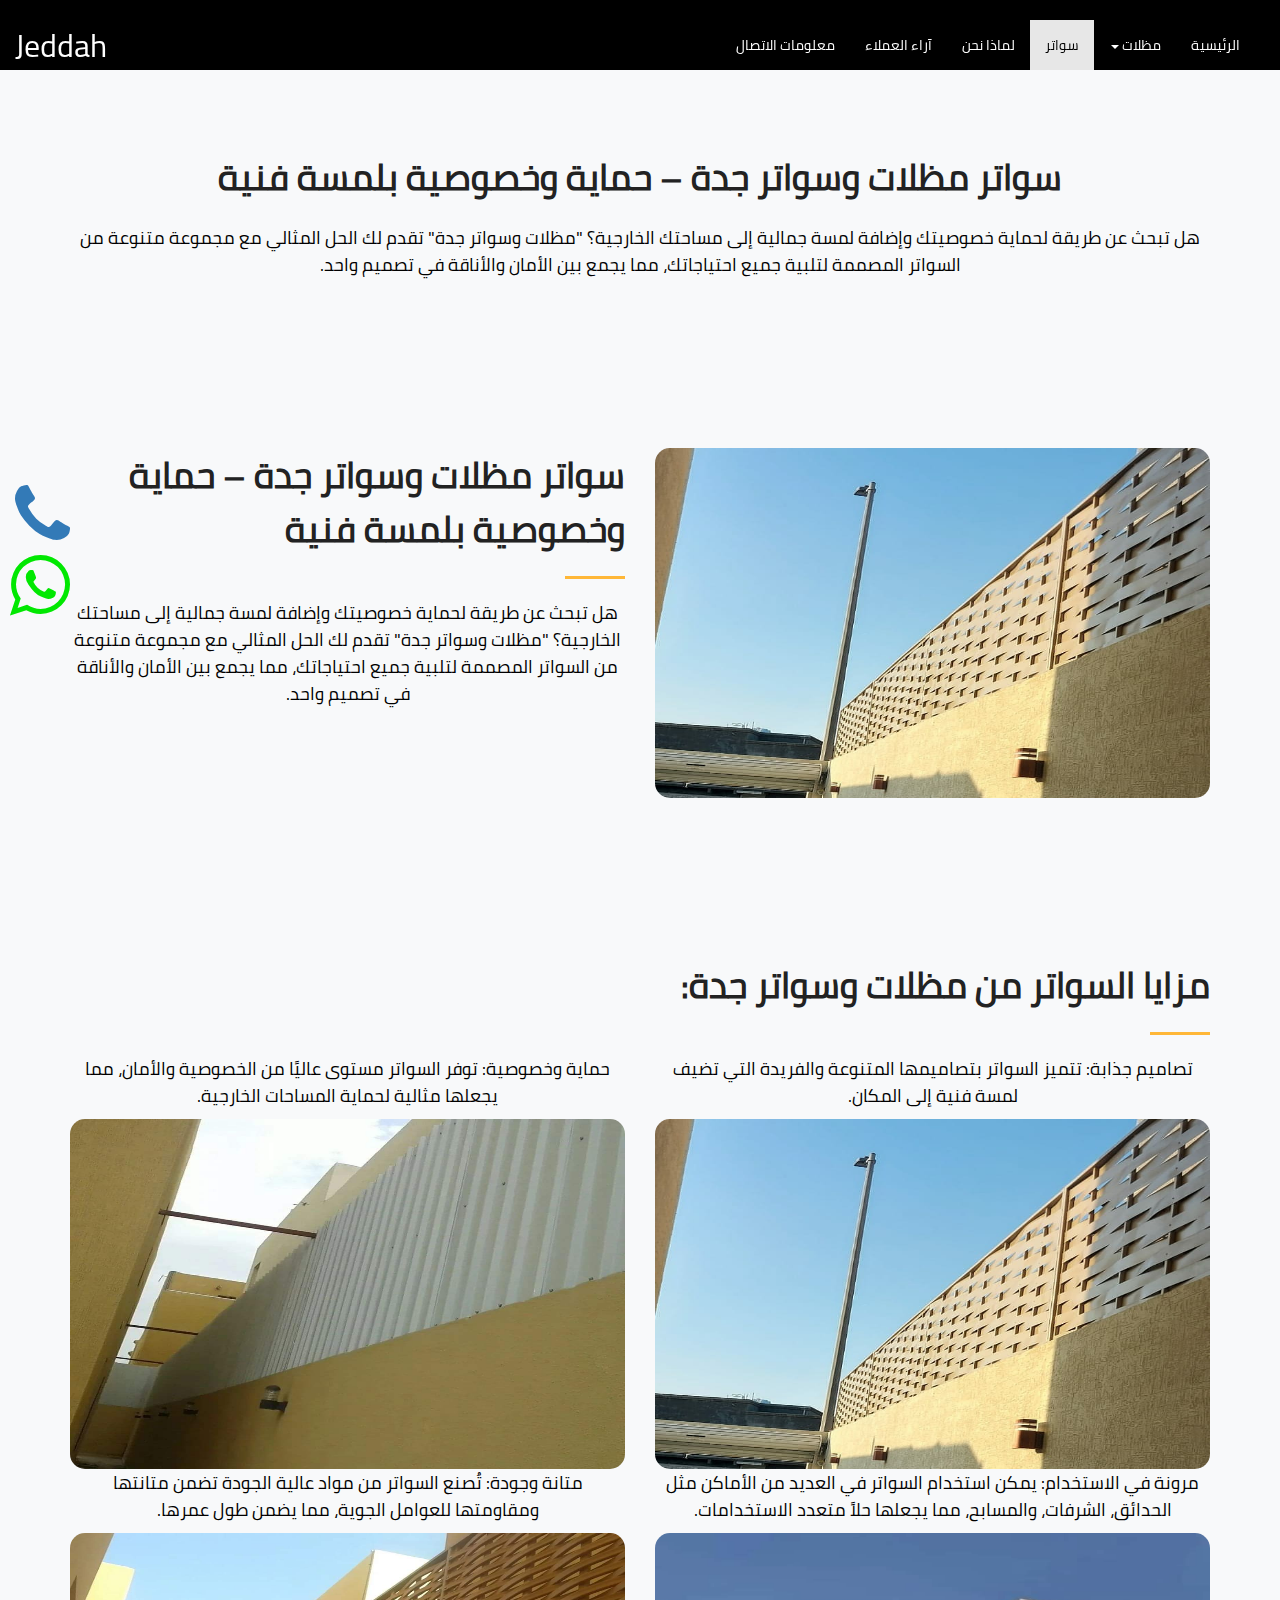
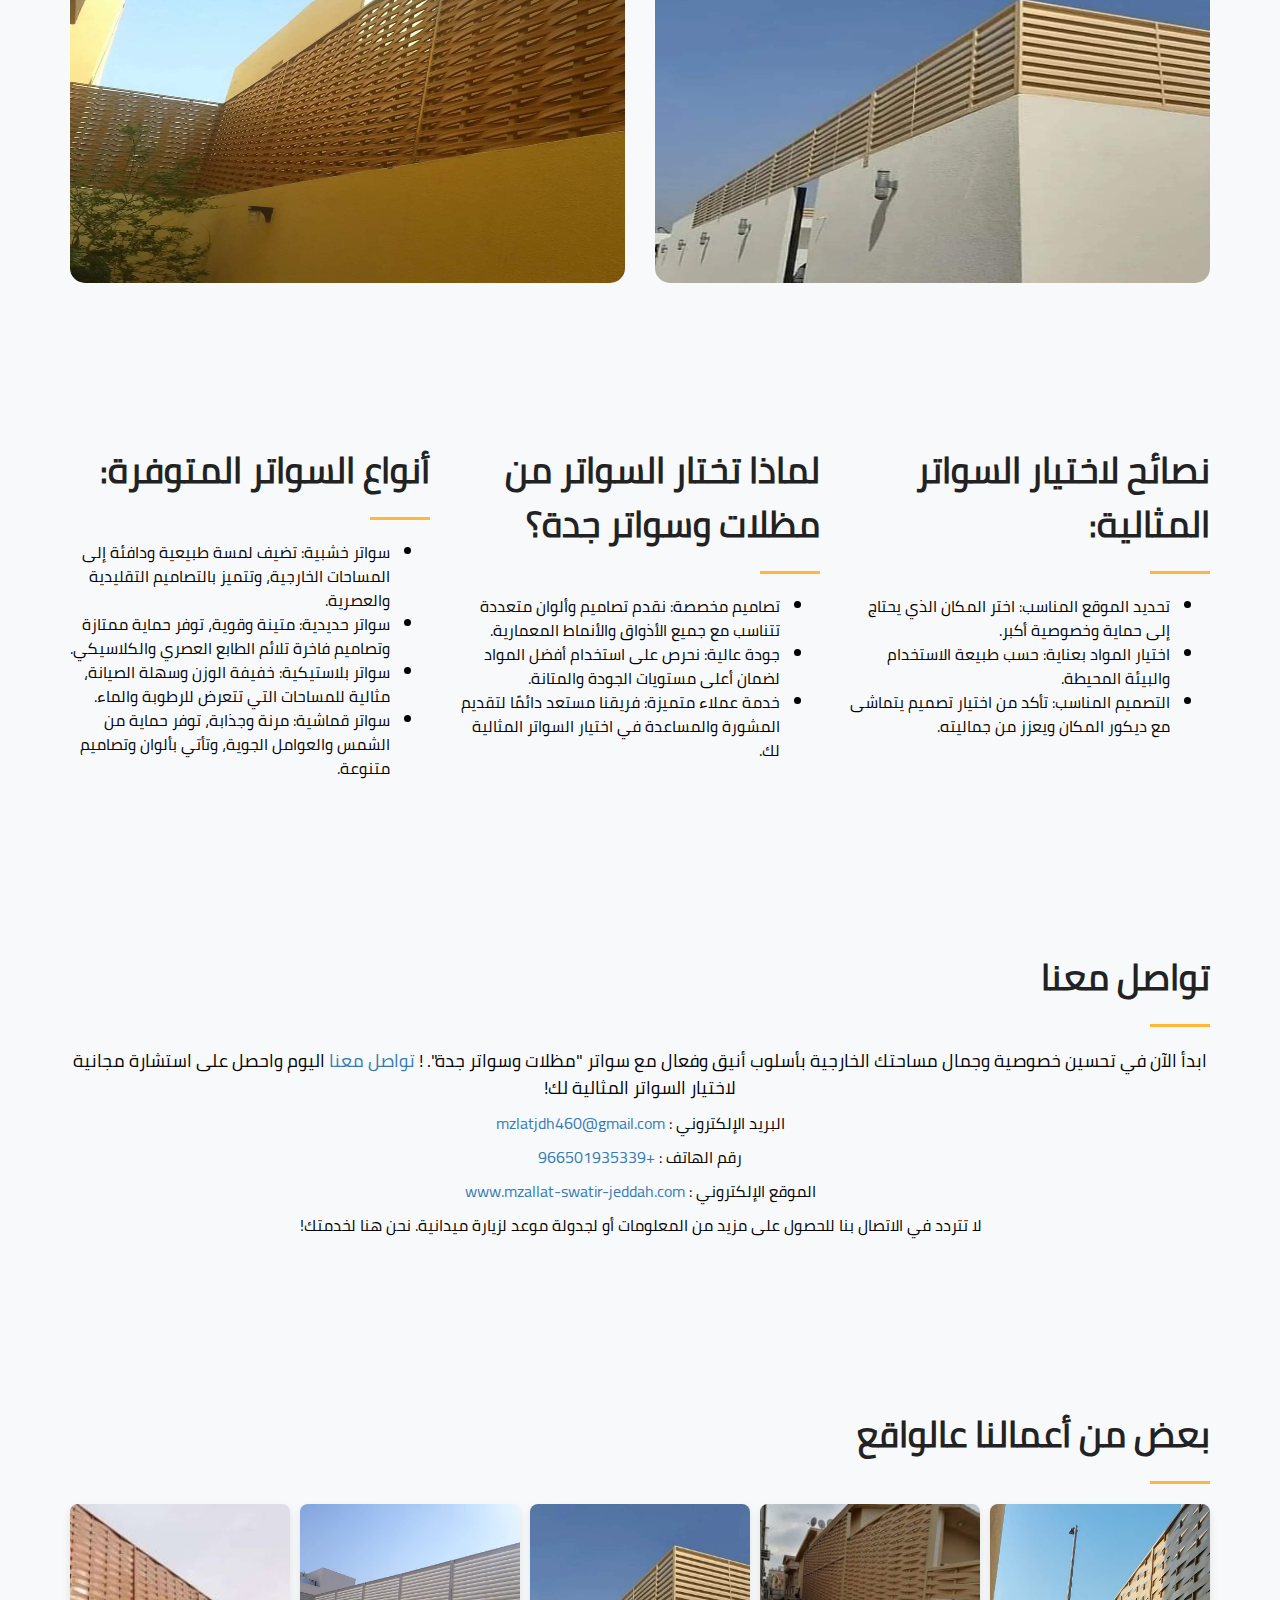
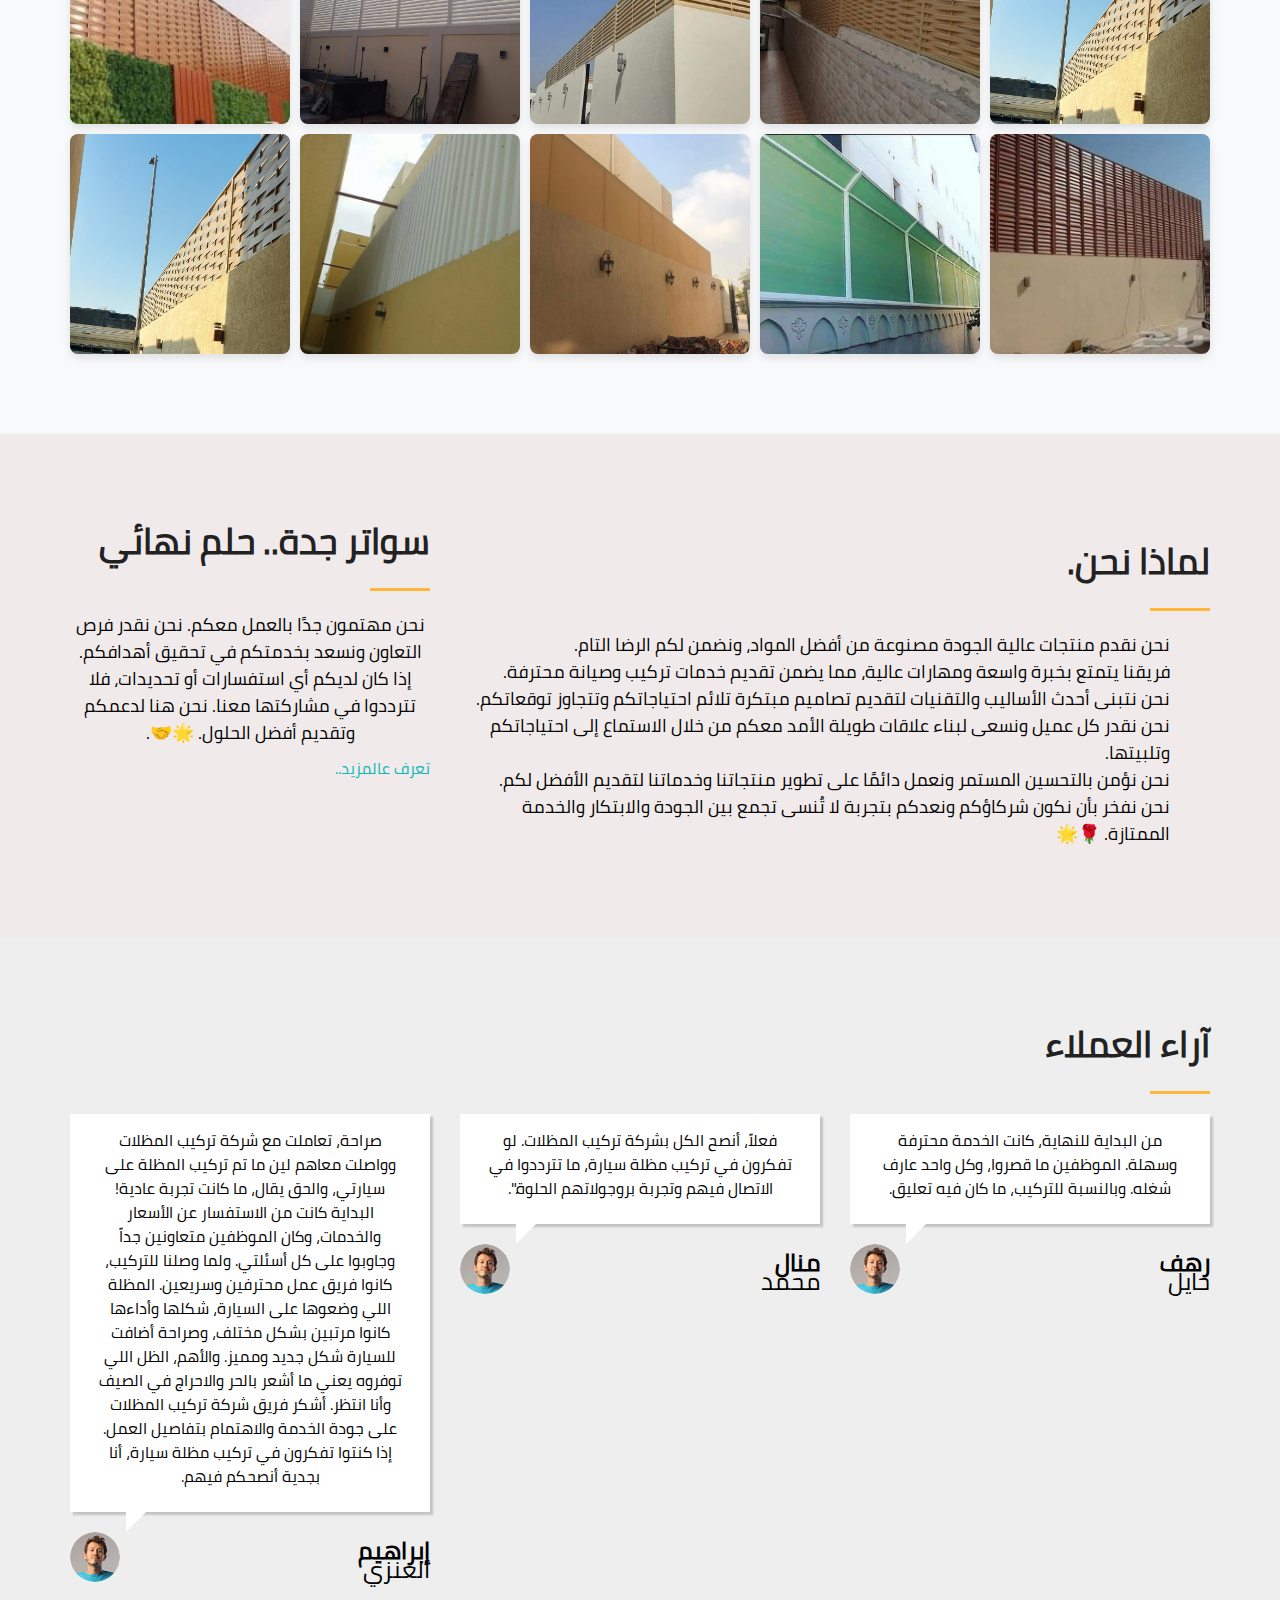
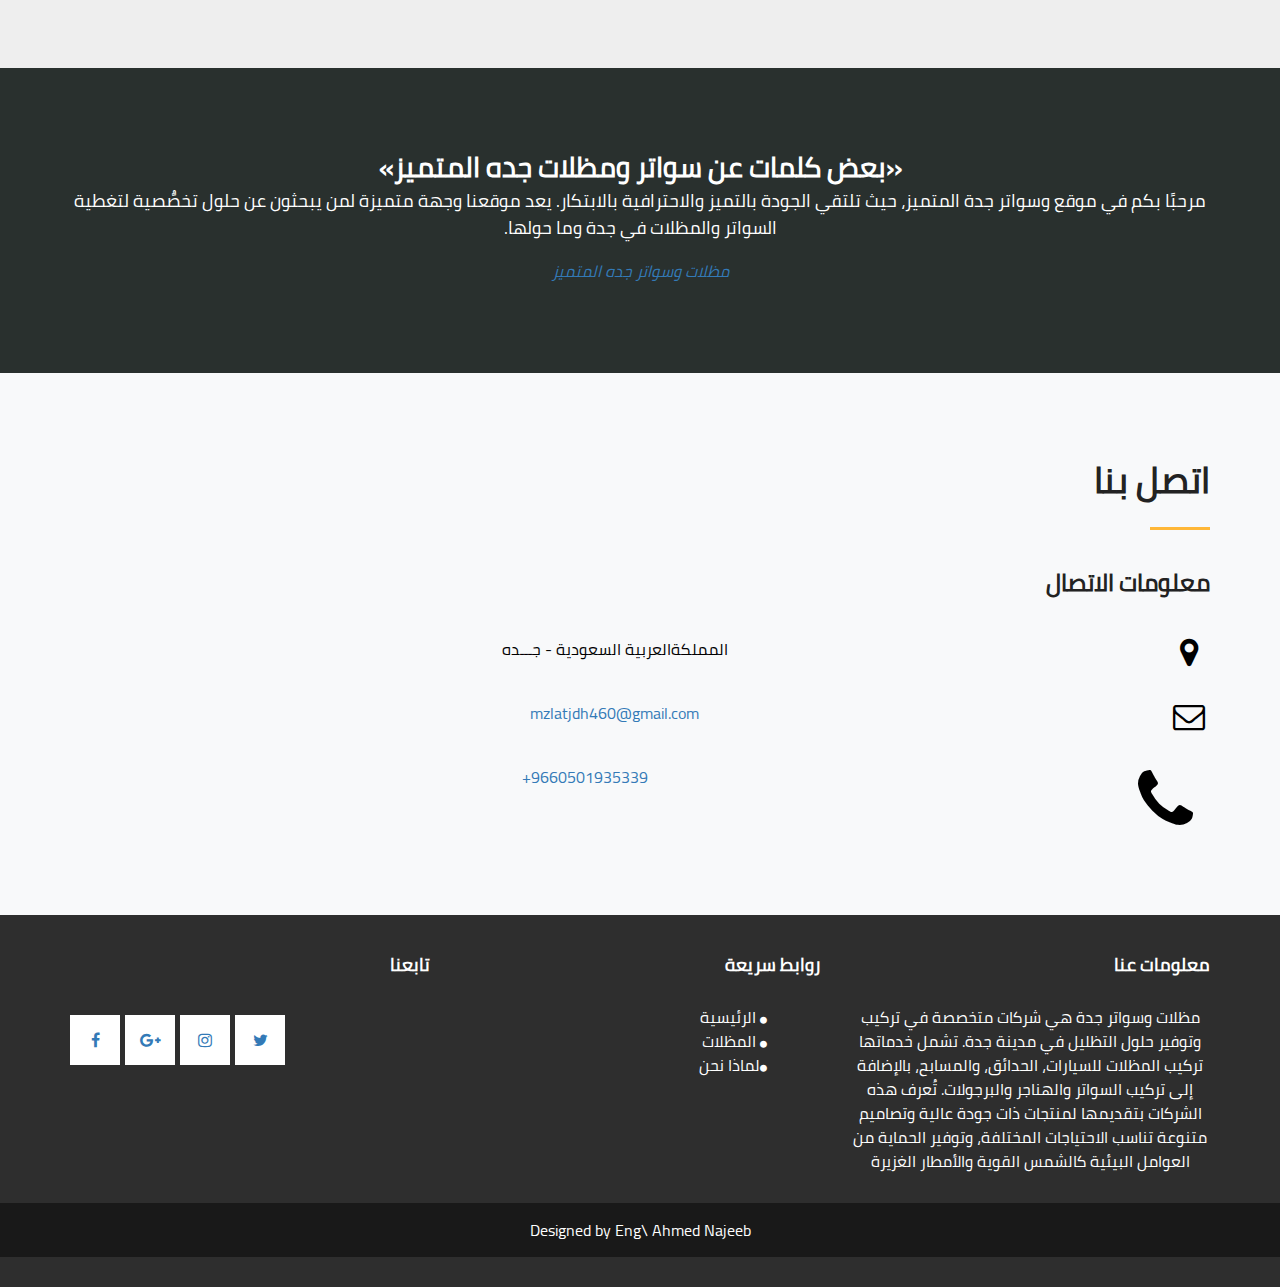
<file: swater.html>
<!DOCTYPE html>
<html lang="ar">

    <head>
        <meta charset="utf-8">
        <meta http-equiv="Content-Type" content="text/html;charset=UTF-8">

        <meta name="viewport" content="width=device-width, initial-scale=1.0">
        <title> مظلات وسواتر جده المتميزه |Jeddah Premier Shades and Screens</title>
        <meta name="description" content=" مظلات سيارات مظلات مدارس مظلات حدائق مظلات سطوح  مظلات فلل  مظلات خارجيه مظلات لكسان مظلات سحاب مظلات بي في سي             سواتر. سواتر حديد سواتر شرائح سواتر لكسان سواتر ليزر سواتر بلاستك سواتر قماش سواتر  شينكوسواتر اراضي  جميع الاشكال الحديديه                برجولات. برجولات سطوح برجولات حدائق برجولات خشبيه برجولات لكسان  برجولات سطوح برجولات كافيهات.      قرميد. قرميد حجري  قرميد معدني قرميد ايطالي قرميد وطني .    بيوت شعر. بيوت شعر ملكي                         سندوتش بنل توريد وتركيب جميع السماكات ٥.٧.10. سندوتش بنل وطني سندوتش بنل  خارجي غرف سندوتش بنل تسليم مفتاح اسمنت بورد وجبس بورد الجدران  .            مستودعات. هناجر.       تنسيق حدائق معا  بديل الخشب. انجيله   عشب صناعي ملاعب. عشب صناعي احواش  . شبوك مزارع شبوك احواشت ركيب مظلات
  مظلات جده
  مظلات
  سواتر حديد
  سواتر خشبيه
  شركة مظلات
  شركة سواتر
  تركيب سواتر
  مظلات برجولات
  مظلات خشبيه
  سواتر قماش
  تركيب هناجر. هناجر جده
  هناجر
  مقاول هناجر
  اسعار المظلات
  اسعار السواتر
  اسعار الهناجر
  تركيب مستودعات
  مظلات برجولات
  مظلات جلسات
  تركيب سندويتش بنل
  سواتر أحواش
  تركيب حماية شنكو">
        <meta name="keywords"
    content="اسعار المظلات, اسعار السواتر,اسعار الهناجر,تركيب مستودعات,مظلات برجولات,تركيب سندويتش بنل,تركيب حماية شنكو,سواتر أحواش,مقاول هناجر,هناجر,. هناجر جده,تركيب هناجر,سواتر قماش,مظلات خشبيه,مظلات برجولات,تركيب سواتر,شركة سواتر,شركة مظلات,سواتر خشبيه,سواتر حديد,مظلات,مظلات جده
  ,ركيب مظلات,شبوك احواشت,شبوك مزارع ,عشب صناعي احواش,عشب صناعي ملاعب,انجيله ,تنسيق حدائق معا  بديل الخشب,هناجر.,مستودعات.,تسليم مفتاح اسمنت بورد وجبس بورد الجدران,غرف سندوتش بنل,بنل  خارجي,وطني سندوتش,سندوتش بنل,وتركيب جميع السماكات,سندوتش بنل توريد,بيوت شعر ملكي,بيوت شعر,قرميد وطني,قرميد ايطالي,قرميد معدني,قرميد حجري,قرميد,برجولات كافيهات,برجولات سطوح,برجولات لكسان,برجولات خشبيه,ببرجولات حدائق,رجولات سطوح ,برجولات,جميع الاشكال الحديديه,سواتر  شينكوسواتر اراضي ,سواتر قماش,سواتر بلاستك,سواتر ليزر,سواتر لكسان,سواتر شرائح,سواتر حديد,سواتر.,مظلات بي في سي,مظلات سحاب,مظلات لكسان,مظلات خارجيه,مظلات فلل,مظلات سطوح,مظلات حدائق,مظلات مدارس,مظلات سيارات,مظلات جلسات,">
        <link rel="icon" href="img/umbrella.ico" type="image/x-icon">
        <link rel="stylesheet" type="text/css" href="https://fonts.googleapis.com/css?family=Open+Sans|Raleway|Candal">
        <link rel="stylesheet" type="text/css" href="css/font-awesome.min.css">
        <link rel="stylesheet" type="text/css" href="css/bootstrap.min.css">
        <link rel="stylesheet" type="text/css" href="css/style.css">
        <!-- =======================================================
    Theme Name: umbrella site By Ahmed RadMan
    Theme URL: https://bootstrapmade.com/medilab-free-medical-bootstrap-theme/
    Author: BootstrapMade.com
    Author URL: https://bootstrapmade.com
  ======================================================= -->
        <style>
            * {
                margin: 0;
                box-sizing: border-box;
            }
            body{
                background-color: #000000;
            }

            .responsive-section {
                padding: 80px 0;
                background-color: #f8f9fa;
            }

            .title {
                font-size: 36px;
                font-weight: bold;
                margin-bottom: 20px;
                line-height: 1.5;
            }
            

            .description {
                font-size: 18px;
                line-height: 1.5;
            }

            .img-fluid {
                width: 100% !important;
                height: 35rem !important;
                border-radius: 15px;
            }

            @media (max-width: 767px) {
                .title {
                    font-size: 28px;
                }

                .description {
                    font-size: 16px;
                }
            }

            /* footer Style */

            #footer {
                background: #2e2e2e;
                padding-top: 30px;
                padding-bottom: 30px;
                color: #fff;
            }

            .top-footer {
                padding-bottom: 30px;
            }

            .ftr-tle {
                margin-top: 10px;
            }

            .info-sec p {
                font-size: 16px;
                line-height: 1.5;
            }

            .quick-info li i {
                font-size: 16px;
                margin-right: 5px;
            }

            .quick-info li a {
                color: #fff;
                font-size: 16px;
            }

            .social-icon li {
                float: left;
                width: 50px;
                height: 50px;
                line-height: 50px;
                text-align: center;
                margin-right: 5px;
            }


            .footer-line {
                background: #191919;
                padding: 15px 0;
                margin-top: 20px;
                text-align: center;
                color: #fff;
            }

            .footer-line a {
                color: #fff;
            }

            @media (max-width: 767px) {
                .top-footer {
                    padding-bottom: 20px;
                }

                .marb20 {
                    margin-bottom: 20px;
                }

                .ftr-tle h4 {
                    font-size: 20px;
                }

                .info-sec p,
                .quick-info li a,
                .credits {
                    font-size: 14px;
                }

                .social-icon li {
                    width: 40px;
                    height: 40px;
                    line-height: 40px;
                }
            }
            #about {
                background-color: rgb(241, 234, 234);
            }
            
        </style>
    </head>

    <body id="myPage" data-spy="scroll" data-target=".navbar" data-offset="60" dir="rtl">

        <!-- NanBar Start -->
        <nav class="navbar navbar-default navbar-fixed-top my-2">
            <div class="navbar-header m-2">
                <a class="navbar-toggle" data-toggle="collapse" data-target="#myNavbar">
                    <span class="icon-bar"></span>
                    <span class="icon-bar"></span>
                    <span class="icon-bar"></span>
                    </button>
                    <a class="navbar-brand pb-2" href="#">
                        <!-- <img src="" class="img-responsive" style="width: 60px; margin-top: -16px;"> -->
                        Jeddah
                    </a>
            </div>
            <div class="collapse navbar-collapse navbar-right m-2" id="myNavbar">
                <ul class="nav navbar-nav">
                    <li class=""><a href="#contact"> معلومات الاتصال</a></li>
                    <li class=""><a href="#testimonial">آراء العملاء</a></li>
                    <li class=""><a href="#about">لماذا نحن</a></li>
                    <li  class="active"><a href="swater.html">سواتر</a> </li>
                    <li class="dropdown" >
                        <a href="#"href="#banner"  class="dropdown-toggle" data-toggle="dropdown" role="button" aria-haspopup="true" aria-expanded="false" >مظلات <span class="caret"></span></a>
                        <ul class="dropdown-menu">
                            <li><a href="sandoch.html">سندوتش بنل</a> </li>
                            <li><a href="shpok.html">شبوك</a> </li>
                            <li><a href="qermad.html">قرميد</a> </li>
                            <li><a href="puotshar.html">بيوت شعر</a> </li>
                            <li><a href="hanager.html">هناجر</a> </li>                          
                            
                            <li ><a href="UMcar.html">مظلات سيارات</a> </li>
                            <li><a href="progolat.html">برجولات</a> </li>           
                        
                        </ul>
                      </li>                     
    
                    <li ><a href="index.html">الرئيسية</a></li>
                </ul>
            </div>
        </nav>
        <!-- NanBar End -->
        <!-- banner Start-->
       
        <!-- banner End-->

        <a href="https://wa.me/966501935339" id="imgg" class="fa fa-whatsapp" aria-hidden="true">
        </a>
        <a href="tel:0501935339" id="icphon" class="fa fa-phone" aria-hidden="true">
        </a>

        <!-- Cars start -->
        <section class="responsive-section mt-0">
            <div class="container">
                <div class="row">
                    <div class="col-md-12 text-center">
                        <h2 class="title">سواتر مظلات وسواتر جدة – حماية وخصوصية بلمسة فنية</h2>
                        <p class="description">
                            هل تبحث عن طريقة لحماية خصوصيتك وإضافة لمسة جمالية إلى مساحتك الخارجية؟ "مظلات وسواتر جدة" تقدم لك الحل المثالي مع مجموعة متنوعة من السواتر المصممة لتلبية جميع احتياجاتك، مما يجمع بين الأمان والأناقة في تصميم واحد.
                        </p>
                    </div>
                </div>
            </div>
        </section>
        <!-- Cars End -->

        <!-- what Cars start -->
        <section class="responsive-section">
            <div class="container">
                <div class="row">
                    <div class="col-md-6">
                        <h2 class="title">سواتر مظلات وسواتر جدة – حماية وخصوصية بلمسة فنية</h2>
                        <hr class="botm-line">
                        <p class="description">
                    هل تبحث عن طريقة لحماية خصوصيتك وإضافة لمسة جمالية إلى مساحتك الخارجية؟ "مظلات وسواتر جدة" تقدم لك الحل المثالي مع مجموعة متنوعة من السواتر المصممة لتلبية جميع احتياجاتك، مما يجمع بين الأمان والأناقة في تصميم واحد.
              </p>
                    </div>
                    <div class="col-md-6">
                        <img src="img/sawater/swater1.jpg" alt="Responsive Image" class="img-fluid" />
                    </div>
                </div>
            </div>
        </section>
        <!-- what Cars End -->
        <!-- advan Cars start -->
        <section class="responsive-section">
            <div class="container">
                <h2 class="title">مزايا السواتر من مظلات وسواتر جدة:</h2>
                <hr class="botm-line">
                <div class="row mb-3">
                    <div class="col-md-6">
                        <p class="description mb-2">
                            حماية وخصوصية: توفر السواتر مستوى عاليًا من الخصوصية والأمان، مما يجعلها مثالية لحماية المساحات الخارجية.
                        </p>
                        <img src="img/sawater/swater11.jpg" alt=" صور سواتر جدة" class="img-fluid" />
                    </div>
                    <div class="col-md-6">
                        <p class="description mb-2">
                            تصاميم جذابة: تتميز السواتر بتصاميمها المتنوعة والفريدة التي تضيف لمسة فنية إلى المكان.
                        </p>
                        <img src="img/sawater/swater12.jpg" alt=" صور مظلات سيارات" class="img-fluid" />
                    </div>
                </div>
                <div class="row mt-5">
                    <div class="col-md-6">
                        <p class="description mb-2">
                            متانة وجودة: تُصنع السواتر من مواد عالية الجودة تضمن متانتها ومقاومتها للعوامل الجوية، مما يضمن طول عمرها.
                        </p>
                        <img src="img/sawater/swater14.jpg" alt=" صور سواتر مظلات" class="img-fluid" />
                    </div>
                    <div class="col-md-6">
                        <p class="description mb-2">

                           مرونة في الاستخدام: يمكن استخدام السواتر في العديد من الأماكن مثل الحدائق، الشرفات، والمسابح، مما يجعلها حلاً متعدد الاستخدامات.
                        </p>
                        <img src="img/sawater/swater3.jpg" alt="tel:0501935339صور سواتر" class="img-fluid" />
                        
                    </div>
                </div>
            </div>
        </section>
        <!-- advan Cars End -->

        <!-- Kinds Cars start -->
        <section class="responsive-section">
            <div class="container">
                <div class="row">
                    <div class="col-md-4">
                        <h2 class="title">أنواع السواتر المتوفرة:</h2>
                        <hr class="botm-line">
                        <ul style="list-style-type:disc">
                            <li>سواتر خشبية: تضيف لمسة طبيعية ودافئة إلى المساحات الخارجية، وتتميز بالتصاميم التقليدية والعصرية.</li>
                            <li>سواتر حديدية: متينة وقوية، توفر حماية ممتازة وتصاميم فاخرة تلائم الطابع العصري والكلاسيكي.</li>
                            <li>سواتر بلاستيكية: خفيفة الوزن وسهلة الصيانة، مثالية للمساحات التي تتعرض للرطوبة والماء.</li>
                            <li>سواتر قماشية: مرنة وجذابة، توفر حماية من الشمس والعوامل الجوية، وتأتي بألوان وتصاميم متنوعة.</li>
                        </ul>
            
                    </div>

                    <div class="col-md-4">
                        <h2 class="title">لماذا تختار السواتر من مظلات وسواتر جدة؟</h2>
                        <hr class="botm-line">
            <ul style="list-style-type:disc">
                <li>تصاميم مخصصة: نقدم تصاميم وألوان متعددة تتناسب مع جميع الأذواق والأنماط المعمارية.</li>
                <li>جودة عالية: نحرص على استخدام أفضل المواد لضمان أعلى مستويات الجودة والمتانة.
                </li>
                <li>خدمة عملاء متميزة: فريقنا مستعد دائمًا لتقديم المشورة والمساعدة في اختيار السواتر المثالية لك.</li>
            </ul>
                    </div>
                    <div class="col-md-4">
                        <h2 class="title">نصائح لاختيار السواتر المثالية:</h2>
                        <hr class="botm-line">
            <ul style="list-style-type:disc">
                <li>تحديد الموقع المناسب: اختر المكان الذي يحتاج إلى حماية وخصوصية أكبر.</li>
                <li>اختيار المواد بعناية: حسب طبيعة الاستخدام والبيئة المحيطة.</li>
                <li>التصميم المناسب: تأكد من اختيار تصميم يتماشى مع ديكور المكان ويعزز من جماليته.</li>

            </ul>
                    </div>
                </div>
            </div>
        </section>
        <!-- Kinds Cars End -->

        <!-- Contact Cars start -->
        <section class="responsive-section">
            <div class="container">

                <h2 class="title">تواصل معنا</h2>
                <hr class="botm-line">
                <p class="description">ابدأ الآن في تحسين خصوصية وجمال مساحتك الخارجية بأسلوب أنيق وفعال مع سواتر "مظلات وسواتر جدة". !
                    
                    <a id="whatsAppButton"
                       href="https://wa.me/966501935339">تواصل معنا</a> اليوم واحصل على استشارة مجانية
                       لاختيار السواتر المثالية لك!</p>
                <p> البريد الإلكتروني : <a href="mailto:mzlatjdh460@gmail.com">mzlatjdh460@gmail.com</a></p>
                <p> رقم الهاتف : <a href="https://wa.me/966501935339">+966501935339</a></p>
                <p> الموقع الإلكتروني : <a href="www.mzallat-swatir-jeddah.com">www.mzallat-swatir-jeddah.com</a></p>
                <p>لا تتردد في الاتصال بنا للحصول على مزيد من المعلومات أو لجدولة موعد لزيارة ميدانية. نحن هنا لخدمتك!
                </p>

            </div>
        </section>
        <!-- Contact Cars End -->

        <!-- prev work Cars start -->
        <section class="responsive-section">
            <div class="container">
                <h2 class="title">بعض من أعمالنا عالواقع</h2>

                <hr class="botm-line">

                <div class="gallery">
                    <img src="img/sawater/swater1.jpg" alt="tel:0501935339صور سواتر">
                    <img src="img/sawater/swater7.jpg" alt="tel:0501935339صور سواتر">
                    <img src="img/sawater/swater3.jpg" alt="tel:0501935339صور سواتر">
                    <img src="img/sawater/swater4.jpg" alt="tel:0501935339صور سواتر">
                    <img src="img/sawater/swater5.jpg" alt="tel:0501935339صور سواتر">
                    <img src="img/sawater/swater8.jpg" alt="tel:0501935339صور سواتر">
                    <img src="img/sawater/swater9.jpg" alt="tel:0501935339صور سواتر">
                    <img src="img/sawater/swater10.jpg" alt="tel:0501935339صور سواتر">
                    <img src="img/sawater/swater11.jpg" alt="tel:0501935339صور سواتر">
                    <img src="img/sawater/swater12.jpg" alt="tel:0501935339صور سواتر">
                </div>
            </div>
        </section>
        <!-- prev work  Cars End -->

        <!-- about usCars start -->
        <section id="about" class="responsive-section">
            <div class="container">
                <div class="row">
                    <div class="col-md-4 pt-lg-5 mt-lg-5">
                        <h2 class="title">سواتر جدة.. حلم نهائي</h2>
                        <hr class="botm-line">
                        <p class="description">نحن مهتمون جدًا بالعمل معكم. نحن نقدر فرص التعاون ونسعد بخدمتكم في تحقيق
                            أهدافكم. إذا كان لديكم أي استفسارات أو تحديدات، فلا تترددوا في مشاركتها معنا. نحن هنا لدعمكم
                            وتقديم أفضل الحلول. 🌟🤝.</p>
                        <a href="https://wa.me/966501935339" style="color: #0cb8b6; padding-top:10px;">تعرف
                            عالمزيد..</a>

                    </div>
                    <div class="col-md-8 p-0">
                        <h3 class="title">لماذا نحن.</h3>
                        <hr class="botm-line">
                        <ul type="1" class="description">
                            <li>نحن نقدم منتجات عالية الجودة مصنوعة من أفضل المواد، ونضمن لكم الرضا التام.
                            </li>
                            <li>فريقنا يتمتع بخبرة واسعة ومهارات عالية، مما يضمن تقديم خدمات تركيب وصيانة محترفة.
                            </li>
                            <li>نحن نتبنى أحدث الأساليب والتقنيات لتقديم تصاميم مبتكرة تلائم احتياجاتكم وتتجاوز
                                توقعاتكم.
                            </li>
                            <li>نحن نقدر كل عميل ونسعى لبناء علاقات طويلة الأمد معكم من خلال الاستماع إلى احتياجاتكم
                                وتلبيتها.
                            </li>
                            <li>نحن نؤمن بالتحسين المستمر ونعمل دائمًا على تطوير منتجاتنا وخدماتنا لتقديم الأفضل لكم.
                            </li>
                            <li>نحن نفخر بأن نكون شركاؤكم ونعدكم بتجربة لا تُنسى تجمع بين الجودة والابتكار والخدمة
                                الممتازة. 🌹🌟</li>
                        </ul>
                    </div>
                </div>
            </div>
        </section>
        <!-- about us Cars End -->

        <!-- ======= Clients Section start ======= -->
        <!--testimonial-->
        <section id="testimonial" class="responsive-section">
            <div class="container">
                <div class="row">
                    <div class="col-md-12">
                        <h2 class="title">آراء العملاء</h2>
                        <hr class="botm-line">
                    </div>
                    <div class="col-md-4 col-sm-4">
                        <div class="testi-details">
                            <!-- Paragraph -->
                            <p>صراحة، تعاملت مع شركة تركيب المظلات وواصلت معاهم لين ما تم تركيب المظلة على سيارتي، والحق
                                يقال، ما كانت تجربة عادية! البداية كانت من الاستفسار عن الأسعار والخدمات، وكان الموظفين
                                متعاونين جداً وجاوبوا على كل أسئلتي. ولما وصلنا للتركيب،
                                كانوا فريق عمل محترفين وسريعين. المظلة اللي وضعوها على السيارة، شكلها وأداءها كانوا
                                مرتبين بشكل مختلف، وصراحة أضافت للسيارة شكل جديد ومميز. والأهم، الظل اللي توفروه يعني ما
                                أشعر بالحر والاحراج في الصيف وأنا انتظر. أشكر فريق
                                شركة تركيب المظلات على جودة الخدمة والاهتمام بتفاصيل العمل. إذا كنتوا تفكرون في تركيب
                                مظلة سيارة، أنا بجدية أنصحكم فيهم.</p>
                        </div>
                        <div class="testi-info">
                            <!-- User Image -->
                            <a href="#"><img src="img/thumb.png" alt="" class="img-responsive"></a>
                            <!-- User Name -->
                            <h3>إبراهيم<span>العنزي</span></h3>
                        </div>
                    </div>
                    <div class="col-md-4 col-sm-4">
                        <div class="testi-details">
                            <!-- Paragraph -->
                            <p>فعلاً، أنصح الكل بشركة تركيب المظلات. لو تفكرون في تركيب مظلة سيارة، ما تترددوا في
                                الاتصال فيهم وتجربة بروجولاتهم الحلوة.".</p>
                        </div>
                        <div class="testi-info">
                            <!-- User Image -->
                            <a href="#"><img src="img/thumb.png" alt="" class="img-responsive"></a>
                            <!-- User Name -->
                            <h3>منال<span>محمد</span></h3>
                        </div>
                    </div>
                    <div class="col-md-4 col-sm-4">
                        <div class="testi-details">
                            <!-- Paragraph -->
                            <p>من البداية للنهاية، كانت الخدمة محترفة وسهلة. الموظفين ما قصروا، وكل واحد عارف شغله.
                                وبالنسبة للتركيب، ما كان فيه تعليق.</p>
                        </div>
                        <div class="testi-info">
                            <!-- User Image -->
                            <a href="#"><img src="img/thumb.png" alt="" class="img-responsive"></a>
                            <!-- User Name -->
                            <h3>رهف<span>حايل</span></h3>
                        </div>
                    </div>
                </div>
            </div>
        </section>
        <!--/ testimonial-->
        <!-- ======= Clients Section End ======= -->

        <!--cta 2-->
        <section id="cta-2" class="responsive-section">
            <div class="container">
                <div class="row">
                    <div class="text-right-md col-md-12 text-center">
                        <h2 class="section-title white lg-line py-5">‹‹بعض كلمات عن سواتر ومظلات جده المتميز»</h2>
                    </div>
                    <div class="col-md-12 pt-3">
                        <p class="description white text-center">
                            مرحبًا بكم في موقع وسواتر جدة المتميز، حيث تلتقي الجودة بالتميز والاحترافية بالابتكار. يعد
                            موقعنا وجهة متميزة لمن يبحثون عن حلول تخصُّصية لتغطية السواتر والمظلات في جدة وما حولها.</p>
                        <p class="text-center text-primary"><i><a href="tel:966501935339">مظلات وسواتر جده
                                    المتميز</a></i></p>
                    </div>
                </div>
            </div>
        </section>
        <!--cta-->

        <!--contact-->
        <section id="contact" class="responsive-section">
            <div class="container">
                <div class="row">
                    <div class="col-md-12">
                        <h2 class="title">اتصل بنا</h2>
                        <hr class="botm-line">
                    </div>
                    <div class="col-md-12 d-flex justify-content-start">
                        <h3>معلومات الاتصال</h3>
                        <div class="space"></div>
                        <p><i class="fa fa-map-marker fa-fw pull-right fa-2x"></i>المملكةالعربية السعودية - جـــده</p>
                        <div class="space"></div>
                        <p><i class="fa fa-envelope-o fa-fw pull-right fa-2x"></i><a
                               href="mailto:mzlatjdh460@gmail.com">mzlatjdh460@gmail.com</a></p>
                        <div class="space"></div>
                        <p><i class="fa fa-phone fa-fw pull-right fa-2x"></i><a
                               href="tel:966501935339">9660501935339+</a></p>
                    </div>
                </div>
            </div>
        </section>
        
        <!--footer-->
        <footer id="footer">
            <div class="container">
                <div class="row">
                    <div class="col-lg-4 col-md-6 col-sm-12">
                        <div class="ftr-tle">
                            <h4 class="white no-padding">تابعنا</h4>
                        </div>
                        <div class="info-sec">
                            <ul class="social-icon">
                                <li class="bglight-blue"><a
                                       href="https://www.facebook.com/share/icDSsew85Ws3ucUU/?mibextid=qi2Omg"><i
                                           class="fa fa-facebook"></i></a></li>
                                <li class="bgred"><a href="mailto:mzlatjdh460@gmail.com"><i
                                           class="fa fa-google-plus"></i></a></li>
                                <li class="bgdark-blue"><a
                                       href="https://www.instagram.com/yw_sf__/?igsh=MTdybnhreGVyMG1nMQ%3D%3D"><i
                                           class="fa fa-instagram"></i></a></li>
                                <li class="bglight-blue"><a
                                       href="https://x.com/JdhWswatr?t=EmYIz05k8zCBM_SW5zVU9w&s=09"><i
                                           class="fa fa-twitter"></i></a></li>
                            </ul>
                        </div>
                    </div>
                    <div class="col-lg-4 col-md-6 col-sm-12">
                        <div class="ftr-tle">
                            <h4 class="white no-padding">روابط سريعة</h4>
                        </div>
                        <div class="info-sec">
                            <ul class="quick-info">
                                <li><a href="index.html"><i class="fa fa-circle"></i> الرئيسية</a></li>
                                <li><a href="index.html"><i class="fa fa-circle"></i> المظلات</a></li>
                                <li><a href="#contact"><i class="fa fa-circle"></i>لماذا نحن</a></li>
                            </ul>
                        </div>
                    </div>
                    <div class="col-lg-4 col-md-6 col-sm-12">
                        <div class="ftr-tle">
                            <h4 class="white no-padding">معلومات عنا</h4>
                        </div>
                        <div class="info-sec">
                            <p>مظلات وسواتر جدة هي شركات متخصصة في تركيب وتوفير حلول التظليل في مدينة جدة. تشمل خدماتها
                                تركيب المظلات للسيارات، الحدائق، والمسابح، بالإضافة إلى تركيب السواتر والهناجر
                                والبرجولات. تُعرف هذه الشركات بتقديمها لمنتجات ذات جودة
                                عالية وتصاميم متنوعة تناسب الاحتياجات المختلفة، وتوفير الحماية من العوامل البيئية كالشمس
                                القوية والأمطار الغزيرة</p>
                        </div>
                    </div>

                </div>
            </div>
            <div class="footer-line">
                <div class="container">
                    <div class="row">
                        <div class="col-md-12 text-center">
                            
                            <div class="credits">
                                Designed by Eng\ <a href="https://www.facebook.com/ahmed.000000000">Ahmed Najeeb</a>
                            </div>
                        </div>
                    </div>
                </div>
            </div>
        </footer>
        <!--/ footer-->

        <script src="js/jquery.min.js"></script>
        <script src="js/jquery.easing.min.js"></script>
        <script src="js/bootstrap.min.js"></script>
        <script src="js/custom.js"></script>
        <script src="contactform/contactform.js"></script>

    </body>

</html>
</file>
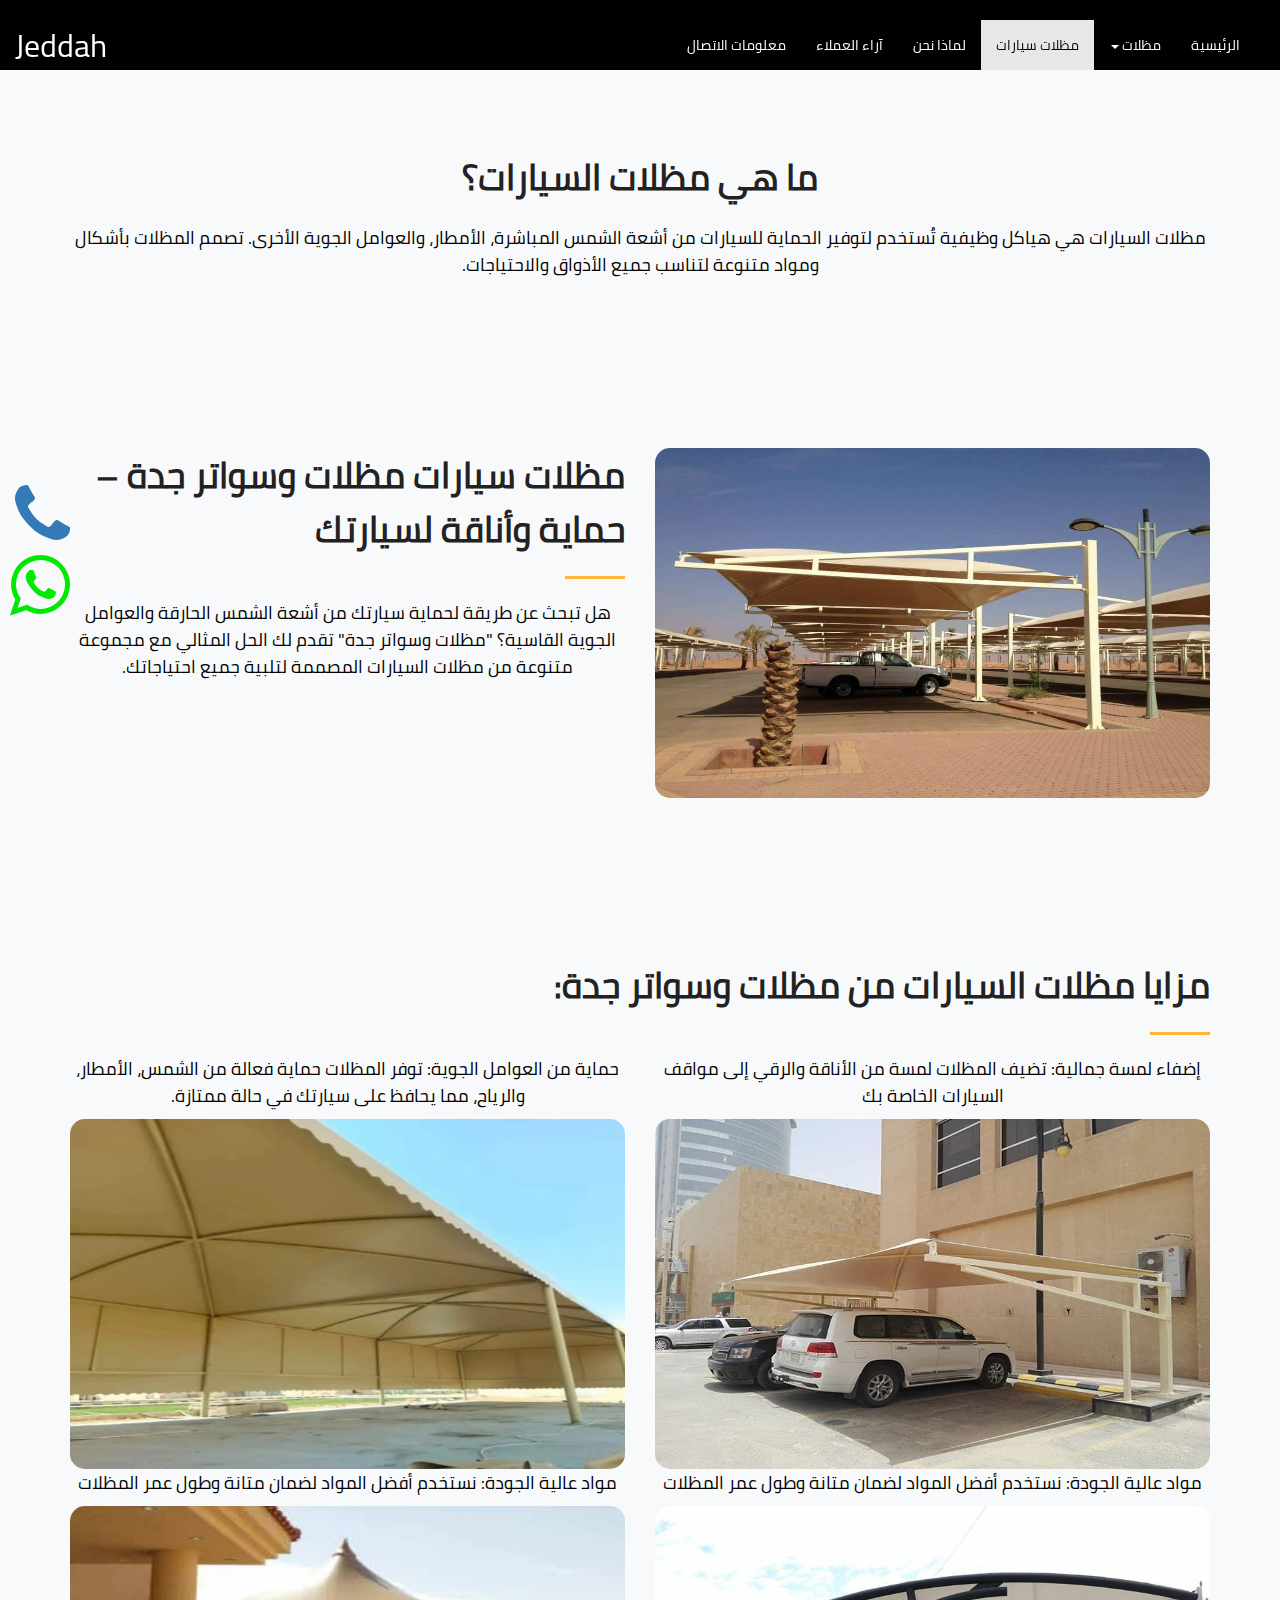
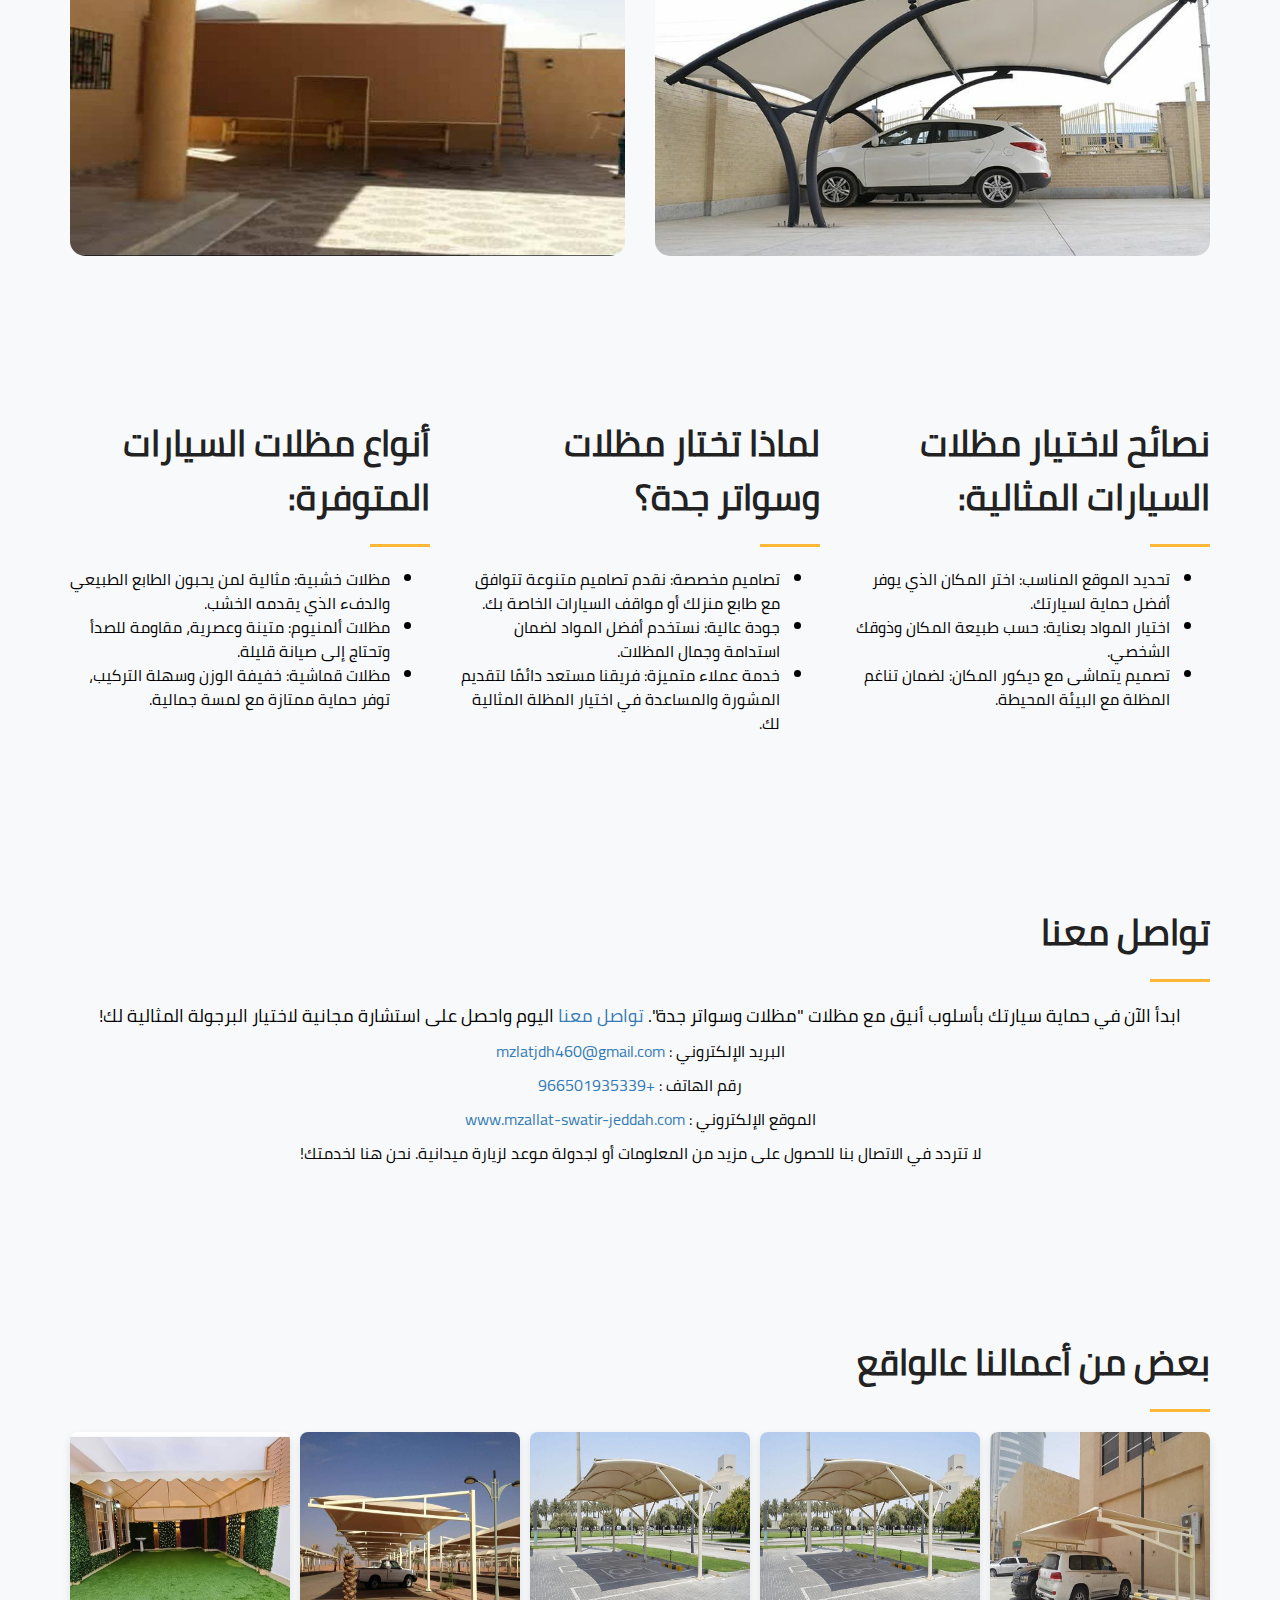
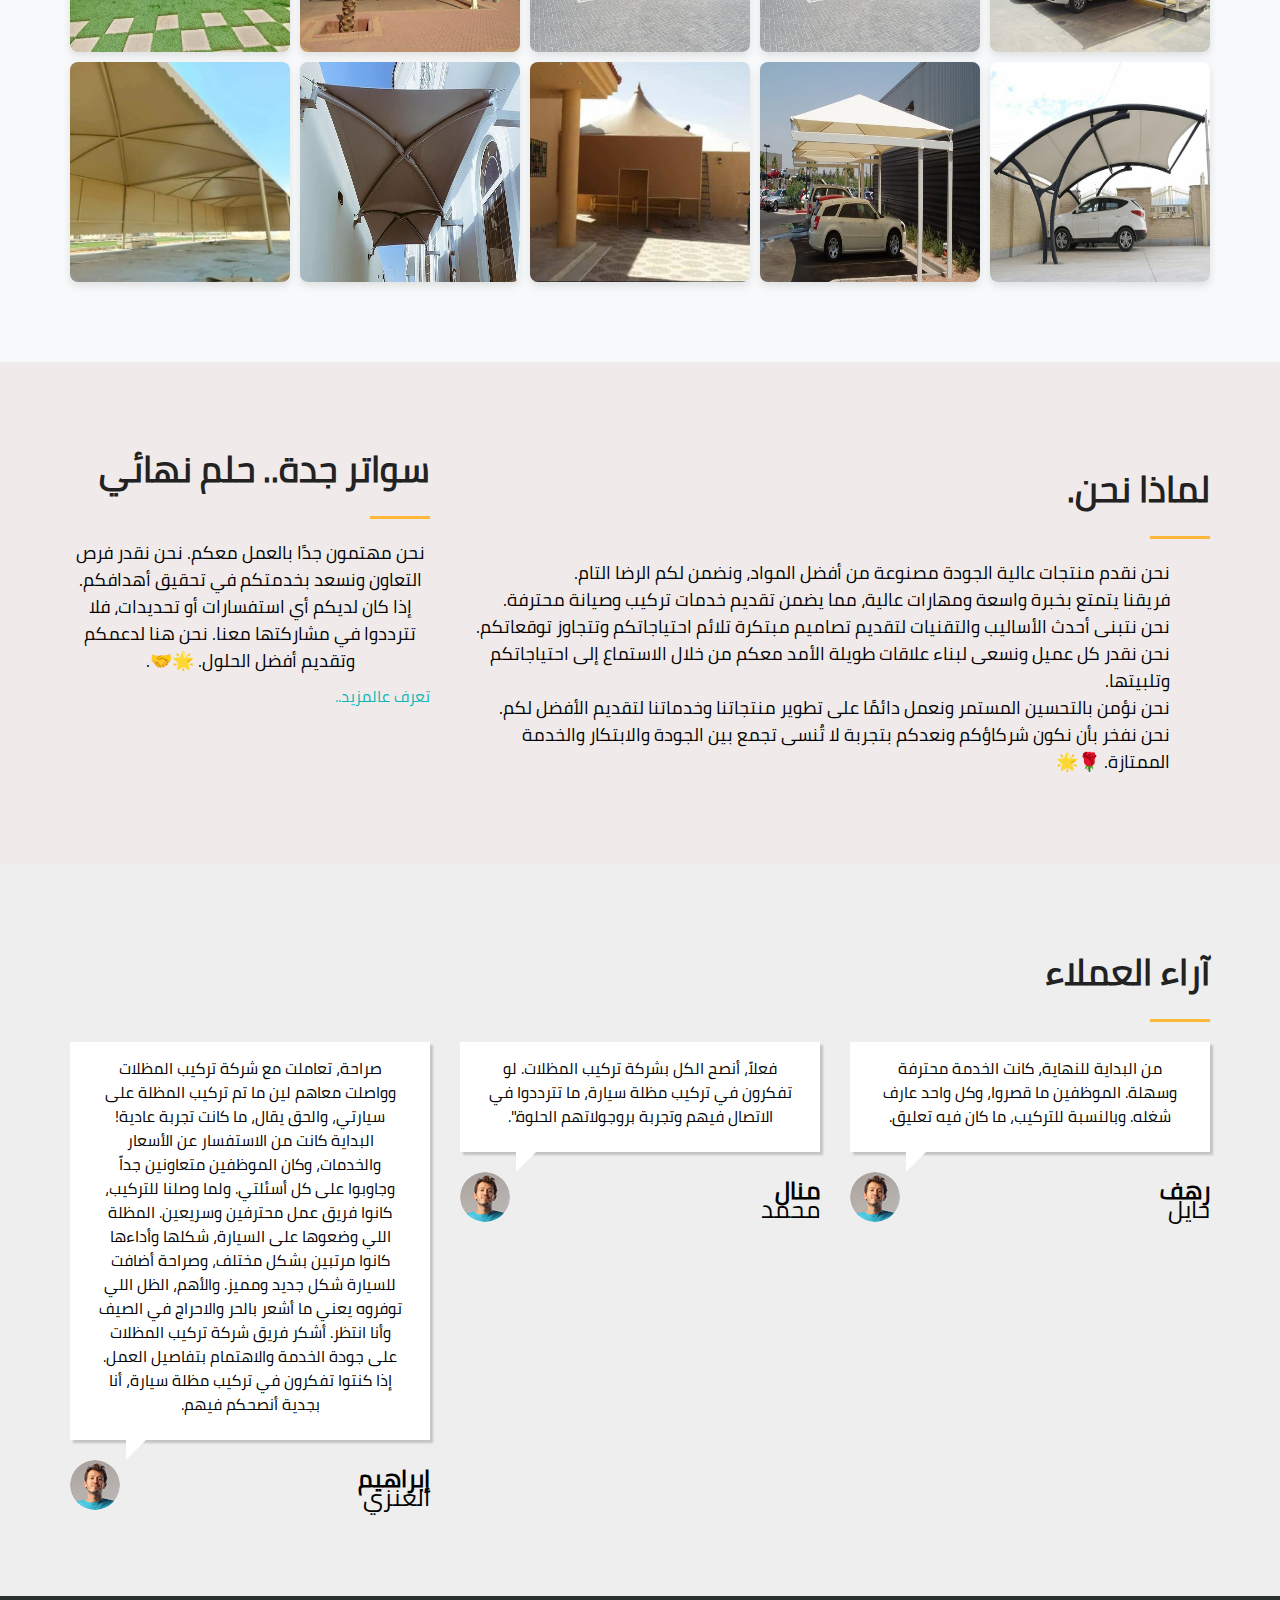
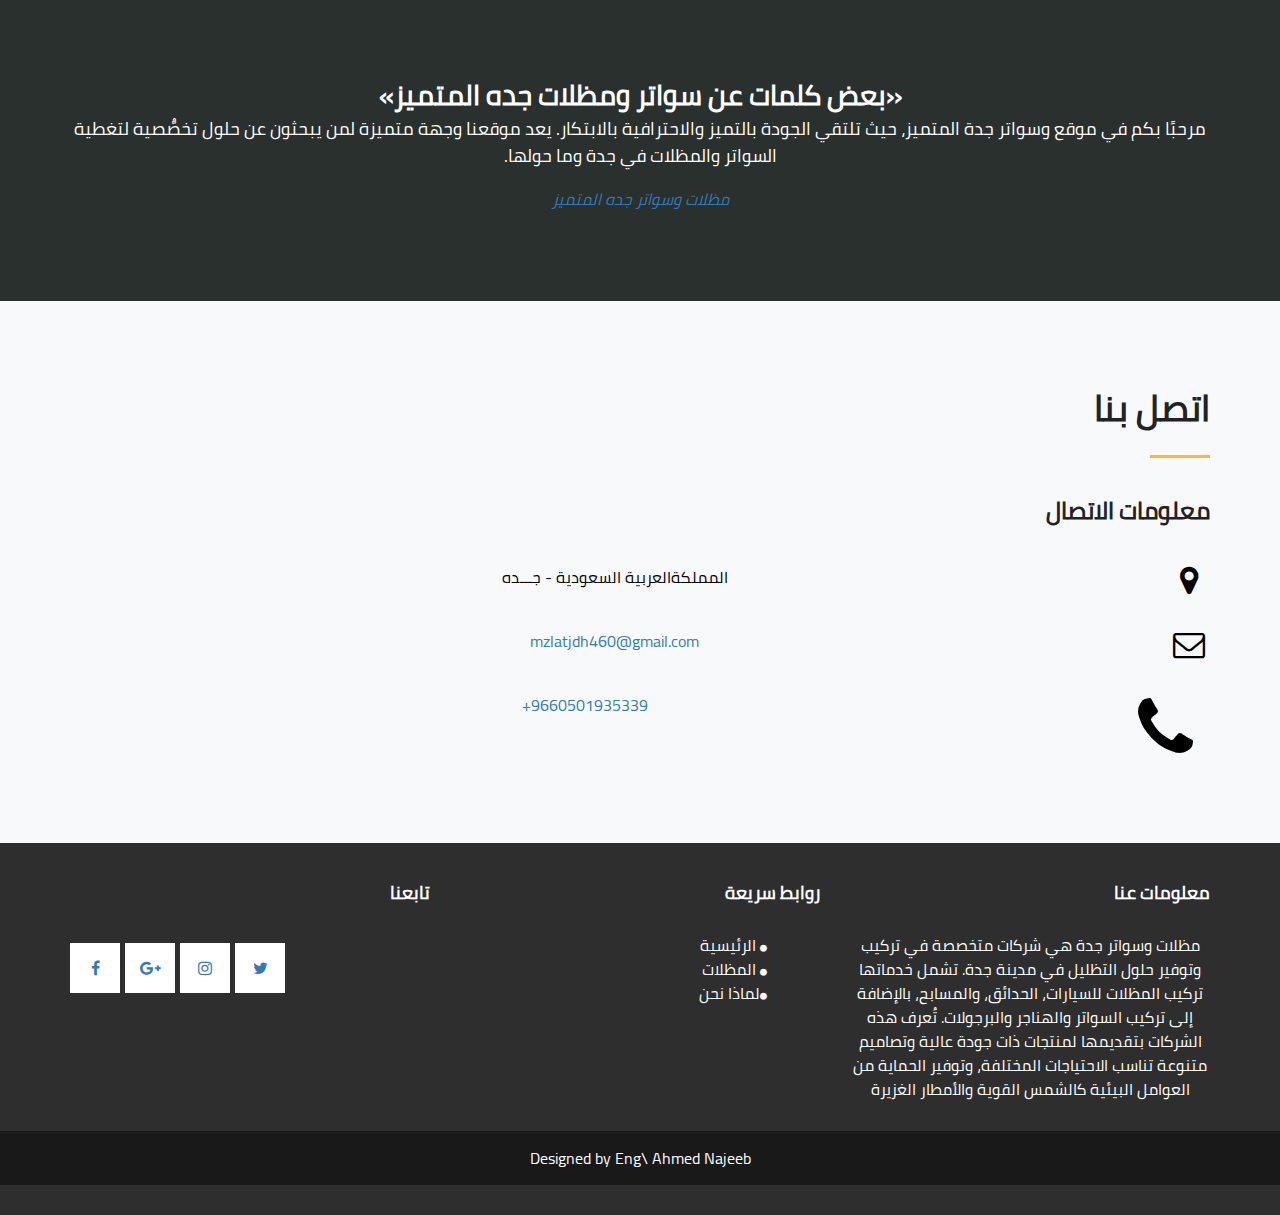
<file: UMcar.html>
<!DOCTYPE html>
<html lang="ar">

    <head>
        <meta charset="utf-8">
        <meta http-equiv="Content-Type" content="text/html;charset=UTF-8">

        <meta name="viewport" content="width=device-width, initial-scale=1.0">
        <title> مظلات وسواتر جده المتميزه |Jeddah Premier Shades and Screens</title>
        <meta name="description" content=" مظلات سيارات مظلات مدارس مظلات حدائق مظلات سطوح  مظلات فلل  مظلات خارجيه مظلات لكسان مظلات سحاب مظلات بي في سي             سواتر. سواتر حديد سواتر شرائح سواتر لكسان سواتر ليزر سواتر بلاستك سواتر قماش سواتر  شينكوسواتر اراضي  جميع الاشكال الحديديه                برجولات. برجولات سطوح برجولات حدائق برجولات خشبيه برجولات لكسان  برجولات سطوح برجولات كافيهات.      قرميد. قرميد حجري  قرميد معدني قرميد ايطالي قرميد وطني .    بيوت شعر. بيوت شعر ملكي                         سندوتش بنل توريد وتركيب جميع السماكات ٥.٧.10. سندوتش بنل وطني سندوتش بنل  خارجي غرف سندوتش بنل تسليم مفتاح اسمنت بورد وجبس بورد الجدران  .            مستودعات. هناجر.       تنسيق حدائق معا  بديل الخشب. انجيله   عشب صناعي ملاعب. عشب صناعي احواش  . شبوك مزارع شبوك احواشت ركيب مظلات
  مظلات جده
  مظلات
  سواتر حديد
  سواتر خشبيه
  شركة مظلات
  شركة سواتر
  تركيب سواتر
  مظلات برجولات
  مظلات خشبيه
  سواتر قماش
  تركيب هناجر. هناجر جده
  هناجر
  مقاول هناجر
  اسعار المظلات
  اسعار السواتر
  اسعار الهناجر
  تركيب مستودعات
  مظلات برجولات
  مظلات جلسات
  تركيب سندويتش بنل
  سواتر أحواش
  تركيب حماية شنكو">
        <meta name="keywords"
              content="اسعار المظلات, اسعار السواتر,اسعار الهناجر,تركيب مستودعات,مظلات برجولات,تركيب سندويتش بنل,تركيب حماية شنكو,سواتر أحواش,مقاول هناجر,هناجر,. هناجر جده,تركيب هناجر,سواتر قماش,مظلات خشبيه,مظلات برجولات,تركيب سواتر,شركة سواتر,شركة مظلات,سواتر خشبيه,سواتر حديد,مظلات,مظلات جده
  ,ركيب مظلات,شبوك احواشت,شبوك مزارع ,عشب صناعي احواش,عشب صناعي ملاعب,انجيله ,تنسيق حدائق معا  بديل الخشب,هناجر.,مستودعات.,تسليم مفتاح اسمنت بورد وجبس بورد الجدران,غرف سندوتش بنل,بنل  خارجي,وطني سندوتش,سندوتش بنل,وتركيب جميع السماكات,سندوتش بنل توريد,بيوت شعر ملكي,بيوت شعر,قرميد وطني,قرميد ايطالي,قرميد معدني,قرميد حجري,قرميد,برجولات كافيهات,برجولات سطوح,برجولات لكسان,برجولات خشبيه,ببرجولات حدائق,رجولات سطوح ,برجولات,جميع الاشكال الحديديه,سواتر  شينكوسواتر اراضي ,سواتر قماش,سواتر بلاستك,سواتر ليزر,سواتر لكسان,سواتر شرائح,سواتر حديد,سواتر.,مظلات بي في سي,مظلات سحاب,مظلات لكسان,مظلات خارجيه,مظلات فلل,مظلات سطوح,مظلات حدائق,مظلات مدارس,مظلات سيارات,مظلات جلسات,">
  <link rel="icon" href="img/umbrella.ico" type="image/x-icon">
        <link rel="stylesheet" type="text/css" href="https://fonts.googleapis.com/css?family=Open+Sans|Raleway|Candal">
        <link rel="stylesheet" type="text/css" href="css/font-awesome.min.css">
        <link rel="stylesheet" type="text/css" href="css/bootstrap.min.css">
        <link rel="stylesheet" type="text/css" href="css/style.css">
        <!-- =======================================================
    Theme Name: umbrella site By Ahmed RadMan
    Theme URL: https://bootstrapmade.com/medilab-free-medical-bootstrap-theme/
    Author: BootstrapMade.com
    Author URL: https://bootstrapmade.com
  ======================================================= -->
        <style>
            * {
                margin: 0;
                box-sizing: border-box;
            }
            body{
                background-color: #000000;
            }

            .responsive-section {
                padding: 80px 0;
                background-color: #f8f9fa;
            }

            .title {
                font-size: 36px;
                font-weight: bold;
                margin-bottom: 20px;
                line-height: 1.5;
            }
            

            .description {
                font-size: 18px;
                line-height: 1.5;
            }

            .img-fluid {
                width: 100% !important;
                height: 35rem !important;
                border-radius: 15px;
            }

            @media (max-width: 767px) {
                .title {
                    font-size: 28px;
                }

                .description {
                    font-size: 16px;
                }
            }

            /* footer Style */

            #footer {
                background: #2e2e2e;
                padding-top: 30px;
                padding-bottom: 30px;
                color: #fff;
            }

            .top-footer {
                padding-bottom: 30px;
            }

            .ftr-tle {
                margin-top: 10px;
            }

            .info-sec p {
                font-size: 16px;
                line-height: 1.5;
            }

            .quick-info li i {
                font-size: 16px;
                margin-right: 5px;
            }

            .quick-info li a {
                color: #fff;
                font-size: 16px;
            }

            .social-icon li {
                float: left;
                width: 50px;
                height: 50px;
                line-height: 50px;
                text-align: center;
                margin-right: 5px;
            }


            .footer-line {
                background: #191919;
                padding: 15px 0;
                margin-top: 20px;
                text-align: center;
                color: #fff;
            }

            .footer-line a {
                color: #fff;
            }

            @media (max-width: 767px) {
                .top-footer {
                    padding-bottom: 20px;
                }

                .marb20 {
                    margin-bottom: 20px;
                }

                .ftr-tle h4 {
                    font-size: 20px;
                }

                .info-sec p,
                .quick-info li a,
                .credits {
                    font-size: 14px;
                }

                .social-icon li {
                    width: 40px;
                    height: 40px;
                    line-height: 40px;
                }
            }
            #about {
                background-color: rgb(241, 234, 234);
            }
            
        </style>
    </head>

    <body id="myPage" data-spy="scroll" data-target=".navbar" data-offset="60" dir="rtl">

        <!-- NanBar Start -->
        <nav class="navbar navbar-default navbar-fixed-top my-2">
            <div class="navbar-header m-2">
                <a class="navbar-toggle" data-toggle="collapse" data-target="#myNavbar">
                    <span class="icon-bar"></span>
                    <span class="icon-bar"></span>
                    <span class="icon-bar"></span>
                    </button>
                    <a class="navbar-brand pb-2" href="#">
                        <!-- <img src="" class="img-responsive" style="width: 60px; margin-top: -16px;"> -->
                        Jeddah
                    </a>
            </div>
            <div class="collapse navbar-collapse navbar-right m-2" id="myNavbar">
                <ul class="nav navbar-nav">
                    <li class=""><a href="#contact"> معلومات الاتصال</a></li>
                    <li class=""><a href="#testimonial">آراء العملاء</a></li>
                    <li class=""><a href="#about">لماذا نحن</a></li>
                    <li class="active" ><a href="UMcar.html">مظلات سيارات</a> </li>
                    <li class="dropdown" >
                        <a href="#"href="#banner"  class="dropdown-toggle" data-toggle="dropdown" role="button" aria-haspopup="true" aria-expanded="false" >مظلات <span class="caret"></span></a>
                        <ul class="dropdown-menu">
                            <li><a href="sandoch.html">سندوتش بنل</a> </li>
                            <li><a href="shpok.html">شبوك</a> </li>
                            <li><a href="qermad.html">قرميد</a> </li>
                            <li><a href="puotshar.html">بيوت شعر</a> </li>
                            <li><a href="hanager.html">هناجر</a> </li>
                           
                            <li><a href="swater.html">سواتر</a> </li>
                            <li><a href="progolat.html">برجولات</a> </li>           
                        
                        </ul>
                      </li>
                      
    
                    <li ><a href="index.html">الرئيسية</a></li>
                </ul>
            </div>
        </nav>
        <!-- NanBar End -->
        <!-- banner Start-->
       
        <!-- banner End-->

        <a href="https://wa.me/966501935339" id="imgg" class="fa fa-whatsapp" aria-hidden="true">
        </a>
        <a href="tel:0501935339" id="icphon" class="fa fa-phone" aria-hidden="true">
        </a>

        <!-- Cars start -->
        <section class="responsive-section mt-0">
            <div class="container">
                <div class="row">
                    <div class="col-md-12 text-center">
                        <h2 class="title">ما هي مظلات السيارات؟</h2>
                        <p class="description">
                            مظلات السيارات هي هياكل وظيفية تُستخدم لتوفير الحماية للسيارات من أشعة الشمس المباشرة،
                            الأمطار، والعوامل الجوية الأخرى. تصمم المظلات بأشكال ومواد متنوعة لتناسب جميع الأذواق
                            والاحتياجات.
                        </p>
                    </div>
                </div>
            </div>
        </section>
        <!-- Cars End -->

        <!-- what Cars start -->
        <section class="responsive-section">
            <div class="container">
                <div class="row">
                    <div class="col-md-6">
                        <h2 class="title">مظلات سيارات مظلات وسواتر جدة – حماية وأناقة لسيارتك</h2>
                        <hr class="botm-line">
                        <p class="description">هل تبحث عن طريقة لحماية سيارتك من أشعة الشمس الحارقة والعوامل الجوية
                            القاسية؟ "مظلات وسواتر جدة" تقدم لك الحل المثالي مع مجموعة متنوعة من مظلات السيارات المصممة
                            لتلبية جميع احتياجاتك.</p>
                    </div>
                    <div class="col-md-6">
                        <img src="img/car/car7.jpg" alt="Responsive Image" class="img-fluid" />
                    </div>
                </div>
            </div>
        </section>
        <!-- what Cars End -->
        <!-- advan Cars start -->
        <section class="responsive-section">
            <div class="container">
                <h2 class="title">مزايا مظلات السيارات من مظلات وسواتر جدة:</h2>
                <hr class="botm-line">
                <div class="row mb-3">
                    <div class="col-md-6">
                        <p class="description mb-2">
                            حماية من العوامل الجوية: توفر المظلات حماية فعالة من الشمس، الأمطار، والرياح، مما يحافظ على
                            سيارتك في حالة ممتازة.
                        </p>
                        <img src="img/car/car1.jpg" alt=" صور مظلات سيارات" class="img-fluid" />
                    </div>
                    <div class="col-md-6">
                        <p class="description mb-2">
                            إضفاء لمسة جمالية: تضيف المظلات لمسة من الأناقة والرقي إلى مواقف السيارات الخاصة بك
                        </p>
                        <img src="img/car/car10.jpg" alt=" صور مظلات سيارات" class="img-fluid" />
                    </div>
                </div>
                <div class="row mt-5">
                    <div class="col-md-6">
                        <p class="description mb-2">
                            مواد عالية الجودة: نستخدم أفضل المواد لضمان متانة وطول عمر المظلات
                        </p>
                        <img src="img/car/car3.jpg" alt=" صور مظلات سيارات" class="img-fluid" />
                    </div>
                    <div class="col-md-6">
                        <p class="description mb-2">

                            مواد عالية الجودة: نستخدم أفضل المواد لضمان متانة وطول عمر المظلات
                        </p>
                        <img src="img/car/car5.jpg" alt=" صور مظلات سيارات" class="img-fluid" />
                    </div>
                </div>
            </div>
        </section>
        <!-- advan Cars End -->

        <!-- Kinds Cars start -->
        <section class="responsive-section">
            <div class="container">
                <div class="row">
                    <div class="col-md-4">
                        <h2 class="title">أنواع مظلات السيارات المتوفرة:</h2>
                        <hr class="botm-line">
                        <ul style="list-style-type:disc">
                            <li>مظلات خشبية: مثالية لمن يحبون الطابع الطبيعي والدفء الذي يقدمه الخشب.</li>
                            <li>مظلات ألمنيوم: متينة وعصرية، مقاومة للصدأ وتحتاج إلى صيانة قليلة.</li>
                            <li>مظلات قماشية: خفيفة الوزن وسهلة التركيب، توفر حماية ممتازة مع لمسة جمالية.</li>
                        </ul>
                    </div>

                    <div class="col-md-4">
                        <h2 class="title">لماذا تختار مظلات وسواتر جدة؟</h2>
                        <hr class="botm-line">
                        <ul style="list-style-type:disc">
                            <li>تصاميم مخصصة: نقدم تصاميم متنوعة تتوافق مع طابع منزلك أو مواقف السيارات الخاصة بك.</li>
                            <li>جودة عالية: نستخدم أفضل المواد لضمان استدامة وجمال المظلات.</li>
                            <li>خدمة عملاء متميزة: فريقنا مستعد دائمًا لتقديم المشورة والمساعدة في اختيار المظلة
                                المثالية لك.</li>
                        </ul>
                    </div>
                    <div class="col-md-4">
                        <h2 class="title">نصائح لاختيار مظلات السيارات المثالية:</h2>
                        <hr class="botm-line">
                        <ul style="list-style-type:disc">
                            <li>تحديد الموقع المناسب: اختر المكان الذي يوفر أفضل حماية لسيارتك.</li>
                            <li>اختيار المواد بعناية: حسب طبيعة المكان وذوقك الشخصي.</li>
                            <li>تصميم يتماشى مع ديكور المكان: لضمان تناغم المظلة مع البيئة المحيطة.</li>

                        </ul>
                    </div>
                </div>
            </div>
        </section>
        <!-- Kinds Cars End -->

        <!-- Contact Cars start -->
        <section class="responsive-section">
            <div class="container">

                <h2 class="title">تواصل معنا</h2>
                <hr class="botm-line">
                <p class="description">ابدأ الآن في حماية سيارتك بأسلوب أنيق مع مظلات "مظلات وسواتر جدة". 
                    <a id="whatsAppButton"
                       href="https://wa.me/966501935339">تواصل معنا</a> اليوم واحصل على استشارة مجانية
                    لاختيار البرجولة المثالية لك!</p>
                <p> البريد الإلكتروني : <a href="mailto:mzlatjdh460@gmail.com">mzlatjdh460@gmail.com</a></p>
                <p> رقم الهاتف : <a href="https://wa.me/966501935339">+966501935339</a></p>
                <p> الموقع الإلكتروني : <a href="www.mzallat-swatir-jeddah.com">www.mzallat-swatir-jeddah.com</a></p>
                <p>لا تتردد في الاتصال بنا للحصول على مزيد من المعلومات أو لجدولة موعد لزيارة ميدانية. نحن هنا لخدمتك!
                </p>

            </div>
        </section>
        <!-- Contact Cars End -->

        <!-- prev work Cars start -->
        <section class="responsive-section">
            <div class="container">
                <h2 class="title">بعض من أعمالنا عالواقع</h2>

                <hr class="botm-line">

                <div class="gallery">
                    <img src="img/car/car10.jpg" alt="صورة صورة مظلات سيارات">
                    <img src="img/car/car9.jpg" alt="صورة تركيب مظلات سيارات">
                    <img src="img/car/car9.jpg" alt="صورة مظلات سيارات جميلة ">
                    <img src="img/car/car7.jpg" alt="صورة مظلات ">
                    <img src="img/car/car6.jpg" alt="صورة سيارات مظلات">
                    <img src="img/car/car5.jpg" alt="صورة تركيب مظلات سيارات ">
                    <img src="img/car/car4.jpg" alt="صورة تركيب مظلات">
                    <img src="img/car/car3.jpg" alt="صورة سيارات">
                    <img src="img/car/car2.jpg" alt="صورة جديده مظلات">
                    <img src="img/car/car1.jpg" alt="صورة مظلات جده المتميزه">

                </div>
            </div>
        </section>
        <!-- prev work  Cars End -->

        <!-- about usCars start -->
        <section id="about" class="responsive-section">
            <div class="container">
                <div class="row">
                    <div class="col-md-4 pt-lg-5 mt-lg-5">
                        <h2 class="title">سواتر جدة.. حلم نهائي</h2>
                        <hr class="botm-line">
                        <p class="description">نحن مهتمون جدًا بالعمل معكم. نحن نقدر فرص التعاون ونسعد بخدمتكم في تحقيق
                            أهدافكم. إذا كان لديكم أي استفسارات أو تحديدات، فلا تترددوا في مشاركتها معنا. نحن هنا لدعمكم
                            وتقديم أفضل الحلول. 🌟🤝.</p>
                        <a href="https://wa.me/966501935339" style="color: #0cb8b6; padding-top:10px;">تعرف
                            عالمزيد..</a>

                    </div>
                    <div class="col-md-8 p-0">
                        <h3 class="title">لماذا نحن.</h3>
                        <hr class="botm-line">
                        <ul type="1" class="description">
                            <li>نحن نقدم منتجات عالية الجودة مصنوعة من أفضل المواد، ونضمن لكم الرضا التام.
                            </li>
                            <li>فريقنا يتمتع بخبرة واسعة ومهارات عالية، مما يضمن تقديم خدمات تركيب وصيانة محترفة.
                            </li>
                            <li>نحن نتبنى أحدث الأساليب والتقنيات لتقديم تصاميم مبتكرة تلائم احتياجاتكم وتتجاوز
                                توقعاتكم.
                            </li>
                            <li>نحن نقدر كل عميل ونسعى لبناء علاقات طويلة الأمد معكم من خلال الاستماع إلى احتياجاتكم
                                وتلبيتها.
                            </li>
                            <li>نحن نؤمن بالتحسين المستمر ونعمل دائمًا على تطوير منتجاتنا وخدماتنا لتقديم الأفضل لكم.
                            </li>
                            <li>نحن نفخر بأن نكون شركاؤكم ونعدكم بتجربة لا تُنسى تجمع بين الجودة والابتكار والخدمة
                                الممتازة. 🌹🌟</li>
                        </ul>
                    </div>
                </div>
            </div>
        </section>
        <!-- about us Cars End -->

        <!-- ======= Clients Section start ======= -->
        <!--testimonial-->
        <section id="testimonial" class="responsive-section">
            <div class="container">
                <div class="row">
                    <div class="col-md-12">
                        <h2 class="title">آراء العملاء</h2>
                        <hr class="botm-line">
                    </div>
                    <div class="col-md-4 col-sm-4">
                        <div class="testi-details">
                            <!-- Paragraph -->
                            <p>صراحة، تعاملت مع شركة تركيب المظلات وواصلت معاهم لين ما تم تركيب المظلة على سيارتي، والحق
                                يقال، ما كانت تجربة عادية! البداية كانت من الاستفسار عن الأسعار والخدمات، وكان الموظفين
                                متعاونين جداً وجاوبوا على كل أسئلتي. ولما وصلنا للتركيب،
                                كانوا فريق عمل محترفين وسريعين. المظلة اللي وضعوها على السيارة، شكلها وأداءها كانوا
                                مرتبين بشكل مختلف، وصراحة أضافت للسيارة شكل جديد ومميز. والأهم، الظل اللي توفروه يعني ما
                                أشعر بالحر والاحراج في الصيف وأنا انتظر. أشكر فريق
                                شركة تركيب المظلات على جودة الخدمة والاهتمام بتفاصيل العمل. إذا كنتوا تفكرون في تركيب
                                مظلة سيارة، أنا بجدية أنصحكم فيهم.</p>
                        </div>
                        <div class="testi-info">
                            <!-- User Image -->
                            <a href="#"><img src="img/thumb.png" alt="" class="img-responsive"></a>
                            <!-- User Name -->
                            <h3>إبراهيم<span>العنزي</span></h3>
                        </div>
                    </div>
                    <div class="col-md-4 col-sm-4">
                        <div class="testi-details">
                            <!-- Paragraph -->
                            <p>فعلاً، أنصح الكل بشركة تركيب المظلات. لو تفكرون في تركيب مظلة سيارة، ما تترددوا في
                                الاتصال فيهم وتجربة بروجولاتهم الحلوة.".</p>
                        </div>
                        <div class="testi-info">
                            <!-- User Image -->
                            <a href="#"><img src="img/thumb.png" alt="" class="img-responsive"></a>
                            <!-- User Name -->
                            <h3>منال<span>محمد</span></h3>
                        </div>
                    </div>
                    <div class="col-md-4 col-sm-4">
                        <div class="testi-details">
                            <!-- Paragraph -->
                            <p>من البداية للنهاية، كانت الخدمة محترفة وسهلة. الموظفين ما قصروا، وكل واحد عارف شغله.
                                وبالنسبة للتركيب، ما كان فيه تعليق.</p>
                        </div>
                        <div class="testi-info">
                            <!-- User Image -->
                            <a href="#"><img src="img/thumb.png" alt="" class="img-responsive"></a>
                            <!-- User Name -->
                            <h3>رهف<span>حايل</span></h3>
                        </div>
                    </div>
                </div>
            </div>
        </section>
        <!--/ testimonial-->
        <!-- ======= Clients Section End ======= -->

        <!--cta 2-->
        <section id="cta-2" class="responsive-section">
            <div class="container">
                <div class="row">
                    <div class="text-right-md col-md-12 text-center">
                        <h2 class="section-title white lg-line py-5">‹‹بعض كلمات عن سواتر ومظلات جده المتميز»</h2>
                    </div>
                    <div class="col-md-12 pt-3">
                        <p class="description white text-center">
                            مرحبًا بكم في موقع وسواتر جدة المتميز، حيث تلتقي الجودة بالتميز والاحترافية بالابتكار. يعد
                            موقعنا وجهة متميزة لمن يبحثون عن حلول تخصُّصية لتغطية السواتر والمظلات في جدة وما حولها.</p>
                        <p class="text-center text-primary"><i><a href="tel:966501935339">مظلات وسواتر جده
                                    المتميز</a></i></p>
                    </div>
                </div>
            </div>
        </section>
        <!--cta-->

        <!--contact-->
        <section id="contact" class="responsive-section">
            <div class="container">
                <div class="row">
                    <div class="col-md-12">
                        <h2 class="title">اتصل بنا</h2>
                        <hr class="botm-line">
                    </div>
                    <div class="col-md-12 d-flex justify-content-start">
                        <h3>معلومات الاتصال</h3>
                        <div class="space"></div>
                        <p><i class="fa fa-map-marker fa-fw pull-right fa-2x"></i>المملكةالعربية السعودية - جـــده</p>
                        <div class="space"></div>
                        <p><i class="fa fa-envelope-o fa-fw pull-right fa-2x"></i><a
                               href="mailto:mzlatjdh460@gmail.com">mzlatjdh460@gmail.com</a></p>
                        <div class="space"></div>
                        <p><i class="fa fa-phone fa-fw pull-right fa-2x"></i><a
                               href="tel:966501935339">9660501935339+</a></p>
                    </div>
                </div>
            </div>
        </section>
        
        <!--footer-->
        <footer id="footer">
            <div class="container">
                <div class="row">
                    <div class="col-lg-4 col-md-6 col-sm-12">
                        <div class="ftr-tle">
                            <h4 class="white no-padding">تابعنا</h4>
                        </div>
                        <div class="info-sec">
                            <ul class="social-icon">
                                <li class="bglight-blue"><a
                                       href="https://www.facebook.com/share/icDSsew85Ws3ucUU/?mibextid=qi2Omg"><i
                                           class="fa fa-facebook"></i></a></li>
                                <li class="bgred"><a href="mailto:mzlatjdh460@gmail.com"><i
                                           class="fa fa-google-plus"></i></a></li>
                                <li class="bgdark-blue"><a
                                       href="https://www.instagram.com/yw_sf__/?igsh=MTdybnhreGVyMG1nMQ%3D%3D"><i
                                           class="fa fa-instagram"></i></a></li>
                                <li class="bglight-blue"><a
                                       href="https://x.com/JdhWswatr?t=EmYIz05k8zCBM_SW5zVU9w&s=09"><i
                                           class="fa fa-twitter"></i></a></li>
                            </ul>
                        </div>
                    </div>
                    <div class="col-lg-4 col-md-6 col-sm-12">
                        <div class="ftr-tle">
                            <h4 class="white no-padding">روابط سريعة</h4>
                        </div>
                        <div class="info-sec">
                            <ul class="quick-info">
                                <li><a href="index.html"><i class="fa fa-circle"></i> الرئيسية</a></li>
                                <li><a href="index.html"><i class="fa fa-circle"></i> المظلات</a></li>
                                <li><a href="#contact"><i class="fa fa-circle"></i>لماذا نحن</a></li>
                            </ul>
                        </div>
                    </div>
                    <div class="col-lg-4 col-md-6 col-sm-12">
                        <div class="ftr-tle">
                            <h4 class="white no-padding">معلومات عنا</h4>
                        </div>
                        <div class="info-sec">
                            <p>مظلات وسواتر جدة هي شركات متخصصة في تركيب وتوفير حلول التظليل في مدينة جدة. تشمل خدماتها
                                تركيب المظلات للسيارات، الحدائق، والمسابح، بالإضافة إلى تركيب السواتر والهناجر
                                والبرجولات. تُعرف هذه الشركات بتقديمها لمنتجات ذات جودة
                                عالية وتصاميم متنوعة تناسب الاحتياجات المختلفة، وتوفير الحماية من العوامل البيئية كالشمس
                                القوية والأمطار الغزيرة</p>
                        </div>
                    </div>

                </div>
            </div>
            <div class="footer-line">
                <div class="container">
                    <div class="row">
                        <div class="col-md-12 text-center">
                            
                            <div class="credits">
                                Designed by Eng\ <a href="https://www.facebook.com/ahmed.000000000">Ahmed Najeeb</a>
                            </div>
                        </div>
                    </div>
                </div>
            </div>
        </footer>
        <!--/ footer-->

        <script src="js/jquery.min.js"></script>
        <script src="js/jquery.easing.min.js"></script>
        <script src="js/bootstrap.min.js"></script>
        <script src="js/custom.js"></script>
        <script src="contactform/contactform.js"></script>

    </body>

</html>
</file>
<file: css/style.css>
/*
    Theme Name: Medilab
    Theme URL: https://bootstrapmade.com/medilab-free-medical-bootstrap-theme/
    Author: BootstrapMade.com
    Author URL: https://bootstrapmade.com
*/

@font-face {
    font-family: "Cairo";
    src: url(../fonts/Cairo-Regular.ttf);
}
body {
    font-family: 'Cairo', sans-serif;
    line-height: 1.5;
    color: #000000;
    font-weight: 300;
    font-size: 16px;
    /* direction: rtl; */
    background-color: #ffffff;
}

@media (max-width: 768px) {
    .navbar-collapse {
        background: #000000;
    }
}
p{
    text-align: center ;
}
@media (min-width: 551px) and (max-width: 980px) {}

@media (min-width: 220px) and (max-width: 551px) {
    .testi-info {
        margin-bottom: 20px;
    }
    .marb20 {
        margin-top: 30px;
    }
    h2 {
        font-size: 24px;
        line-height: 1.2;
    }
    .section-title {
        margin-bottom: 30px;
    }
    .medi-info {
        border: 0px;
        border-bottom: 1px solid #fff;
    }
    .service-info {
        margin-top: 20px;
        margin-bottom: 0px;
    }
    .caption h3 {
        font-size: 14px;
    }
    .caption p {
        font-size: 12px;
        padding-bottom: 5px;
    }
    .caption ul li a i {
        font-size: 14px;
    }
    .banner-text h1 {
        font-size: 24px;
    }
}

.fa-whatsapp {
    color: #01e801;
    font-size: 70px;
}
#icphon{
    position: sticky;
    z-index: 2;
    text-decoration: none;
    width: 70px;
    left: 10px;
    right: 1350px;
    top: 480px;
    height: 70px;
    border-radius: 50% 50%;

}
.fa-phone{
    font-size: 70px;
}

ol,
ul {
    list-style: none;
}

blockquote,
q {
    quotes: none;
}

blockquote:before,
blockquote:after,
q:before,
q:after {
    content: '';
    content: none;
}

table {
    border-collapse: collapse;
    border-spacing: 0;
}

h1,
h2,
h3,
h4,
h5,
h6 {
    font-family: 'Cairo', sans-serif;
    font-weight: 600;
    color: #222222;
}

a,
a:hover,
a:focus,
a:active {
    outline: none;
}

.section-padding {
    padding: 60px 0px;
}

h2 {
    line-height: 20px;
    margin: 0;
    font-size: 28px;
    font-weight: 700;
    text-transform: uppercase;
}

hr.botm-line {
    height: 3px;
    width: 60px;
    background: #ffb737;
    position: relative;
    border: 0;
    margin: 20px 0 20px 0;
}


/***************************************
banner
***************************************/

.navbar {
    margin-bottom: 0px;
    border: 0px;
}

.navbar {
    border-radius: 0px;
}

.navbar-default {
    background-color: #ffc451;
    padding: 20px 0;
    transition: all 0.3s;
}

.navbar-default {
    background-color: transparent;
    border: 0px;
}

.navbar {
    border-radius: 0px;
}

.navbar-brand {
    font-family: 'Cairo', cursive;
    font-size: 32px;
    /* margin-top: 5%; */
}

.navbar-brand img {
    padding-top: 2px;
    width: 45px !important;
    border-radius: 50%;
}

.navbar-default .navbar-brand,
.navbar-default .navbar-brand:hover,
.navbar-default .navbar-brand:focus {
    color: #ffffff;
}

#imgg {
    position: sticky;
    z-index: 2;
    text-decoration: none;
    width: 70px;
    left: 10px;
    right: 1350px;
    top: 550px;
    height: 70px;
    border-radius: 50% 50%;
}

.top-nav-collapse {
    padding: 0;
    background: #000000;
}

.white,
.white:hover,
.white:focus {
    color: #fff;
    width: 100% !important;
}

.block {
    display: block;
}

.navbar-default .navbar-nav>.active>a,
.navbar-default .navbar-nav>.active>a:focus,
.navbar-default .navbar-nav>.active>a:hover {
    color: #000000;
    text-transform: uppercase;
    /* background-color: rgba(12, 184, 182, 0.21); */
}

.navbar-default .navbar-nav>li>a {
    color: #ffffff;
    /*   aaaaaaaaaaaaaaaaaaaaaaaaaaaaaaaaaaaa*/
    text-transform: uppercase;
    font-size: 14px;
    font-weight: 300;
}

.navbar-default .navbar-nav>li>a:hover,
.navbar-default .navbar-nav>li>a:focus {
    color: #fff;
    text-transform: uppercase;
    background-color: rgba(163, 233, 25, 0.21);
}

.affix {
    background-color: #c50000 !important;
}

.affix .navbar-nav>li>a:hover,
.affix .navbar-nav>li>a:focus {
    background-color: rgb(161, 243, 8) !important;
}

#banner {
    width: 100%;
    min-height: 100vh;
    background: url('../img/pro15.jpg') top center;
    background-size: cover;
    min-height: 650px;
    position: relative;
    background-color: #000000;
}

.bg-color {
    background-color: RGBA(0, 0, 0, 0.0);
    min-height: 650px;
}

.banner-info {
    padding-top: 190px;
}

.banner-logo img {
    display: inline-block;
}

.banner-text {
    color: #000000;
    font-size: 25px;
}

.banner-text h1 {
    font-family: 'Cairo', sans-serif;
    font-size: 35px;
    text-transform: uppercase;
    padding-bottom: 15px;
    color: #080606;
}

.btn-appoint,
.btn-appoint:hover,
.btn-appoint:focus {
    margin-top: 30px;
    padding: 10px 20px;
    font-size: 12px;
    background-color: #f0fc07;
    border-radius: 3px;
    color: #000000;
}

.overlay-detail a i {
    text-align: center;
    position: absolute;
    bottom: 25px;
    font-size: 38px;
    color: #000000;
    margin: 0 auto;
}

.text-primary i {
    padding-top: 8px;
    display: inline-block;
}


/***************************************
services
***************************************/

.icon i {
    color: #000000;
    font-size: 45px;
    margin-bottom: 25px;
}

.service-info {
    margin-bottom: 20px;
}

.icon-info h4 {
    padding-bottom: 15px;
}

.icon-info p {
    font-size: 15px !important;
}


/***************************************
cta-1
***************************************/

.schedule-tab {
    background-color: #eee;
    float: left;
}

.medi-info {
    border-right: 1px solid #fff;
}

.medi-info,
.time-info {
    padding: 20px;
    color: #050505;
}

.medi-info h3,
.time-info h3 {
    padding-bottom: 16px;
    color: #000000;
    font-weight: 600;
}

.medi-info-btn,
.medi-info-btn:hover,
.medi-info-btn:focus {
    margin: 15px 0px 5px;
    display: inline-block;
    border: solid rgb(10, 10, 10) 2px;
    padding: 3px 8px;
    font-size: 12px;
    color: #0f0d0d;
    font-weight: 400 !important;
    cursor: pointer;
}

td {
    border: 0px solid #ededed;
    border-top: 1px solid rgba(216, 216, 216, 0.5);
    padding: 6px 10px 6px 0;
}

.medi-info,
.time-info {
    font-size: 14px;
}


/***************************************
about
***************************************/

#about {
    background-color: rgba(255, 253, 253, 0.15);
}

.lg-line {
    line-height: 1.4;
    font-size: 28px;
}

.more-features-box-text-icon {
    float: left;
    width: 40px;
    height: 40px;
    padding-top: 6px;
    background: #b80c0c;
    -moz-border-radius: 50%;
    -webkit-border-radius: 50%;
    border-radius: 50%;
    color: #fff;
    text-align: center;
}

.more-features-box-text-description h3 {
    padding-bottom: 15px;
}

.more-features-box-text-icon i {
    font-size: 18px;
    line-height: 26px;
}

.more-features-box-text-description {
    margin-left: 80px;
    margin-bottom: 35px;
}

.sec-para {
    padding-bottom: 10px;
}


/***************************************
doctor team
***************************************/

.thumbnail {
    border-radius: 0px;
    background-color: #ffffff
}

.caption h3 {
    padding-bottom: 5px;
}

.caption p {
    padding-bottom: 10px;
}


/***************************************
testimonial
***************************************/

#testimonial {
    background-color: #eee;
}

.testi-details {
    background: #fff;
    padding: 14px 24px;
    margin-bottom: 20px;
    box-shadow: 3px 3px 2px 0px rgba(0, 0, 0, 0.18);
    position: relative;
}

.testi-info a {
    display: block;
    width: 50px;
    height: 50px;
    background-color: #fff;
    border-radius: 50%;
    float: left;
    margin-right: 10px;
}

.testi-info a img {
    border-radius: 50%;
}

.testi-info h3 {
    display: inline-block;
    line-height: 22px;
    font-weight: 600;
    color: #000000;
    margin-top: 8px;
}

.testi-info h3>span {
    display: block;
    line-height: 16px;
    font-weight: 400;
}

.testi-details::after {
    content: "";
    position: absolute;
    width: 0;
    height: 0;
    border-style: solid;
    border-color: transparent;
    border-left: 0;
    bottom: -40px;
    left: 56px;
    border-top-color: #fff;
    border-width: 20px;
}

.testi-details::before {
    content: '';
    position: absolute;
    transform: rotate(45deg);
    width: 0px;
    height: 0px;
    bottom: -30px;
    left: 45px;
    border-style: solid;
    border-width: 15px;
    border-color: transparent;
    z-index: -1;
    box-shadow: 3px -13px 5px 0px rgba(0, 0, 0, 0.18);
    border-left: 0;
}


/***************************************
cta -2
***************************************/

#cta-2 {
    background-color: rgb(41, 48, 46);
    align-items: center;
    text-align: center !important;
    color: #fff;
}

.white {
    color: #fff;
}

.icon-play,
.icon-play:hover,
.icon-play:focus {
    background-color: #0b1010;
    padding: 5px 10px;
    color: #fff;
    text-decoration: none;
    padding: 5px 17px;
    margin-top: 26px;
    display: block;
}

.text-primary {
    color: #9fb5b4;
}

.icon-mar {
    margin-right: 7px;
}


/***************************************
contact us
***************************************/

.space {
    margin-top: 40px;
}

.btn-form,
.btn-form:hover,
.btn-form:focus {
    background-color: #fbde03;
    color: #000000;
    border-radius: 0px;
    padding: 10px 20px;
}

.br-radius-zero {
    border-radius: 0px;
}

.form-control {
    height: 40px;
}

.validation {
    color: red;
    display: none;
    margin: 0 0 20px;
    font-weight: 400;
    font-size: 13px;
}

#sendmessage {
    color: green;
    border: 1px solid green;
    display: none;
    text-align: center;
    padding: 15px;
    font-weight: 600;
    margin-bottom: 15px;
}

#errormessage {
    color: red;
    display: none;
    border: 1px solid red;
    text-align: center;
    padding: 15px;
    font-weight: 600;
    margin-bottom: 15px;
}

#sendmessage.show,
#errormessage.show,
.show {
    display: block;
}


/***************************************
footer
***************************************/

#footer {
    background-color: #000000;
}

.ftr-tle {
    height: 50px;
}

.info-sec {
    color: #fff;
}

.social-icon a {
    color: fff;
}

.quick-info li a i {
    font-size: 8px;
    width: 15px;
    height: 15px;
    line-height: 15px;
    text-align: left;
}

.social-icon li {
    float: left;
    width: 50px;
    height: 50px;
    line-height: 50px;
    text-align: center;
    margin-right: 5px;
}

.bglight-blue {
    background-color: #ffffff;
}

.bgred {
    background-color: #ffffff;
}

.bgdark-blue {
    background-color: #ffffff;
}

.bglight-blue {
    background-color: #ffffff;
}

.top-footer {
    padding: 40px 0px;
    border-bottom: 1px solid rgba(255, 255, 255, 0.12);
}

.footer-line {
    padding: 30px 0px;
    color: #fff;
}

.footer-line a {
    color: #e0f001;
}

.quick-info li a {
    color: #fff;
}

.site-link,
.site-link:hover,
.site-link:focus {
    color: #090d0d;
    text-transform: none;
}

.info-img div h2 {
    margin-right: 50px;
}

.info-img div p {
    margin: 20px 40px;
}

.gallery {
    display: grid;
    grid-template-columns: repeat(auto-fill, minmax(200px, 1fr));
    grid-gap: 10px;
}

.gallery img {
    width: 100%;
    height: 100%;
    border-radius: 8px;
    box-shadow: 0 4px 8px rgba(0, 0, 0, 0.1);
    transition: transform 0.3s ease-in-out;
}

.gallery img:hover {
    transform: scale(1.05);
}

.dropdown {
    position: relative;
    display: inline-block;
}
.dropdown-menu>li>a{
direction: rtl !important;
text-align: start !important;

}
</file>
